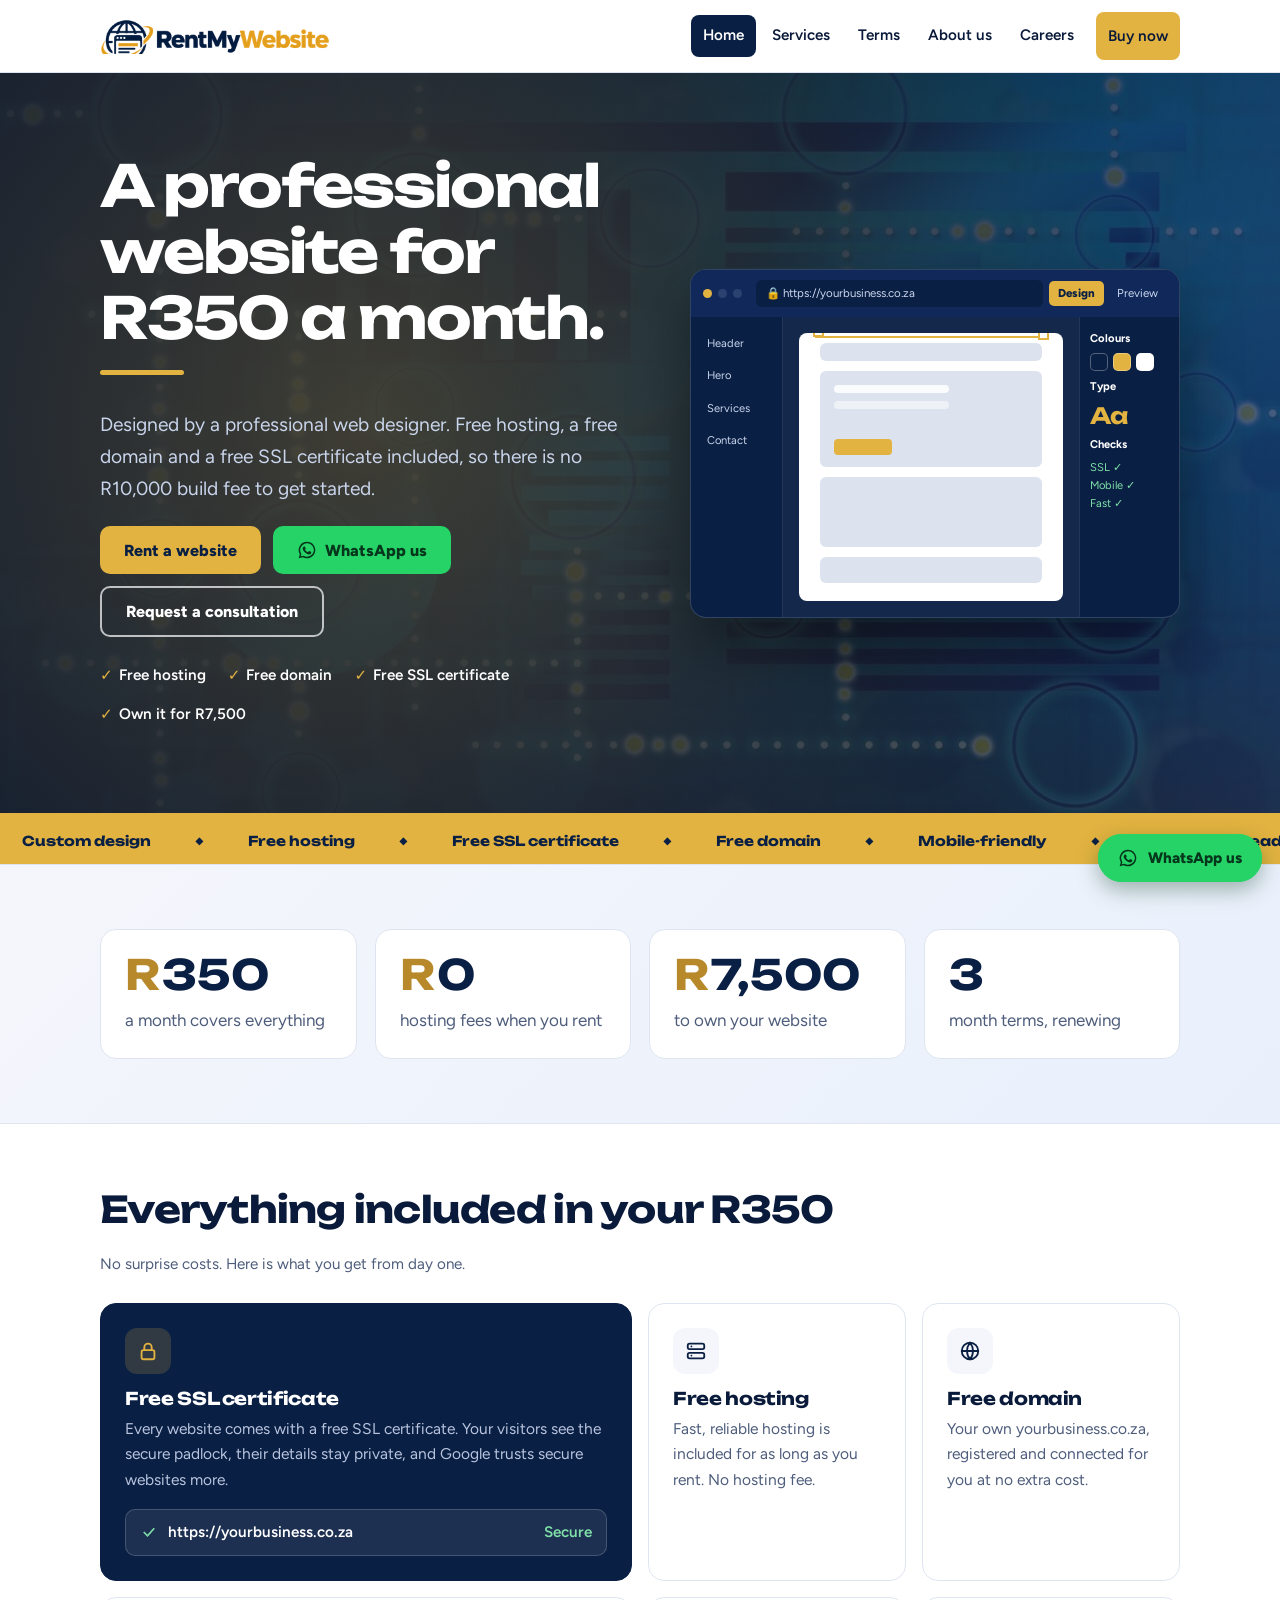
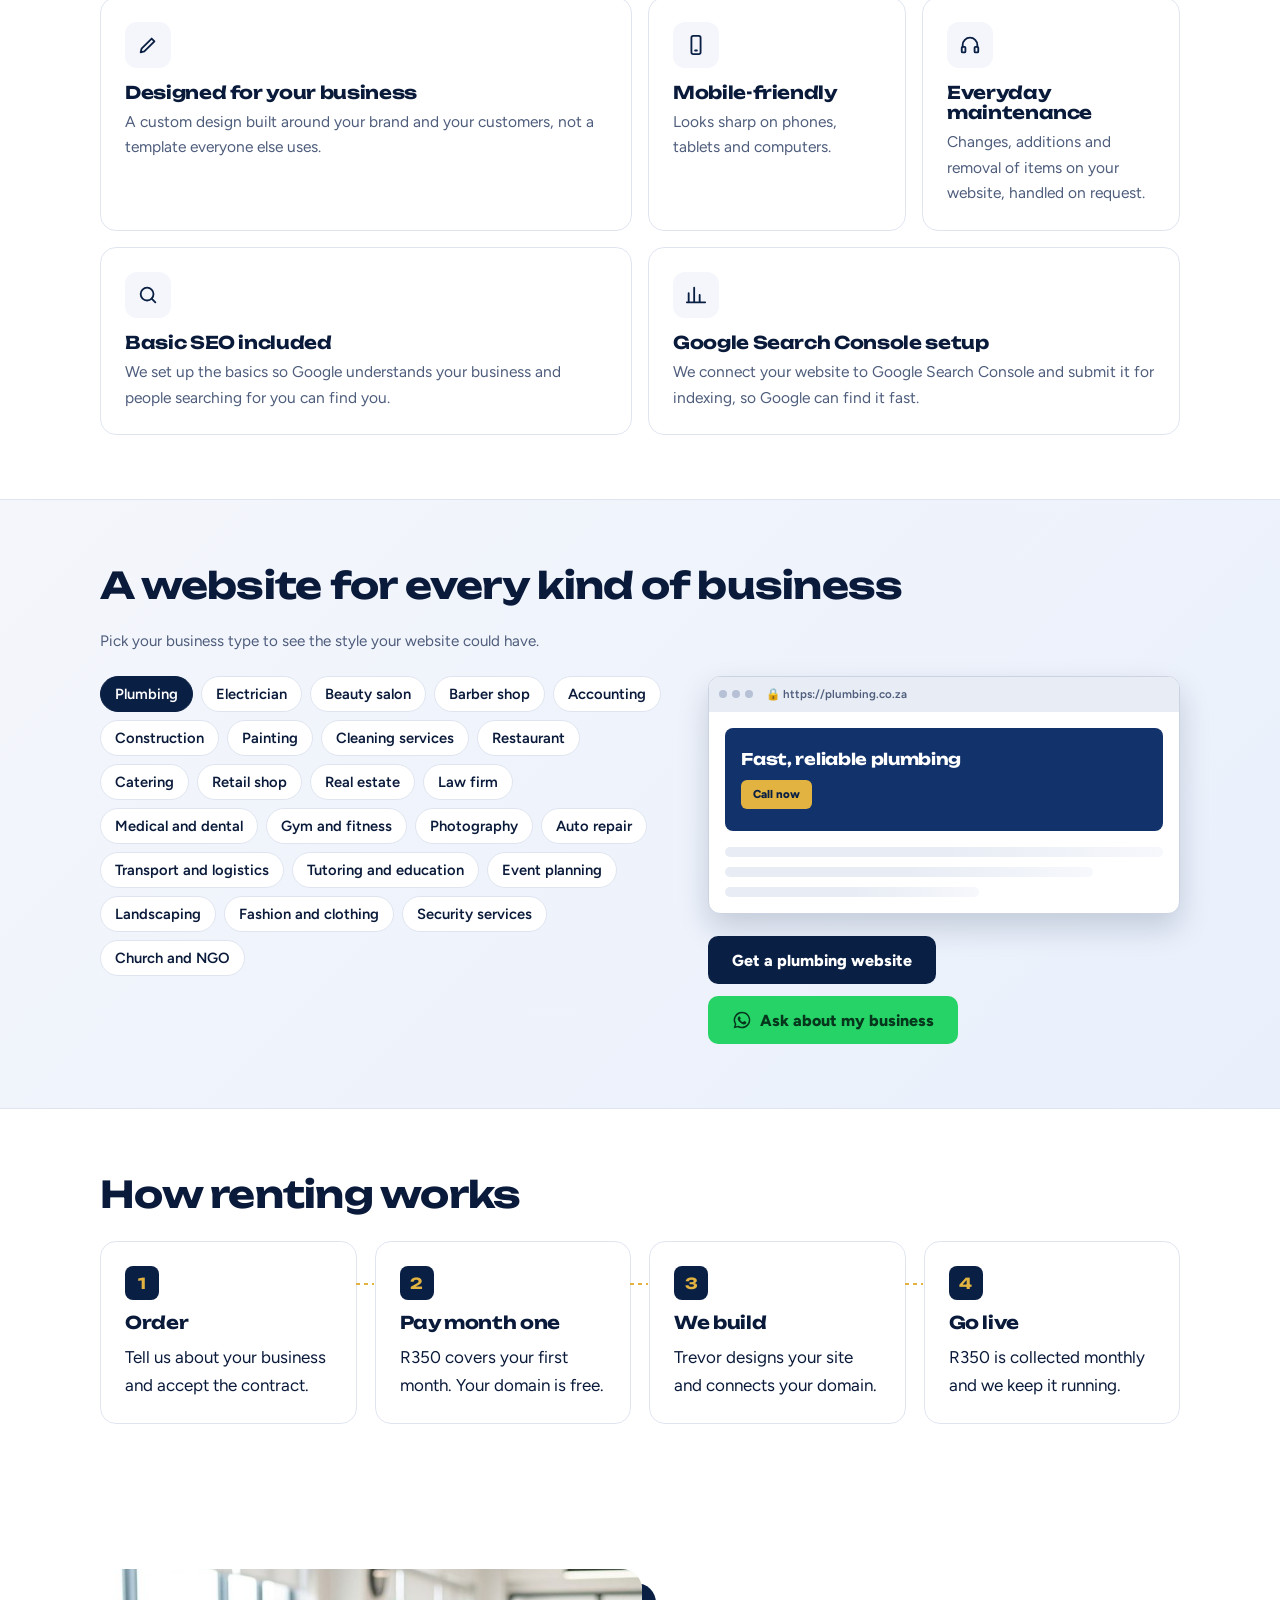
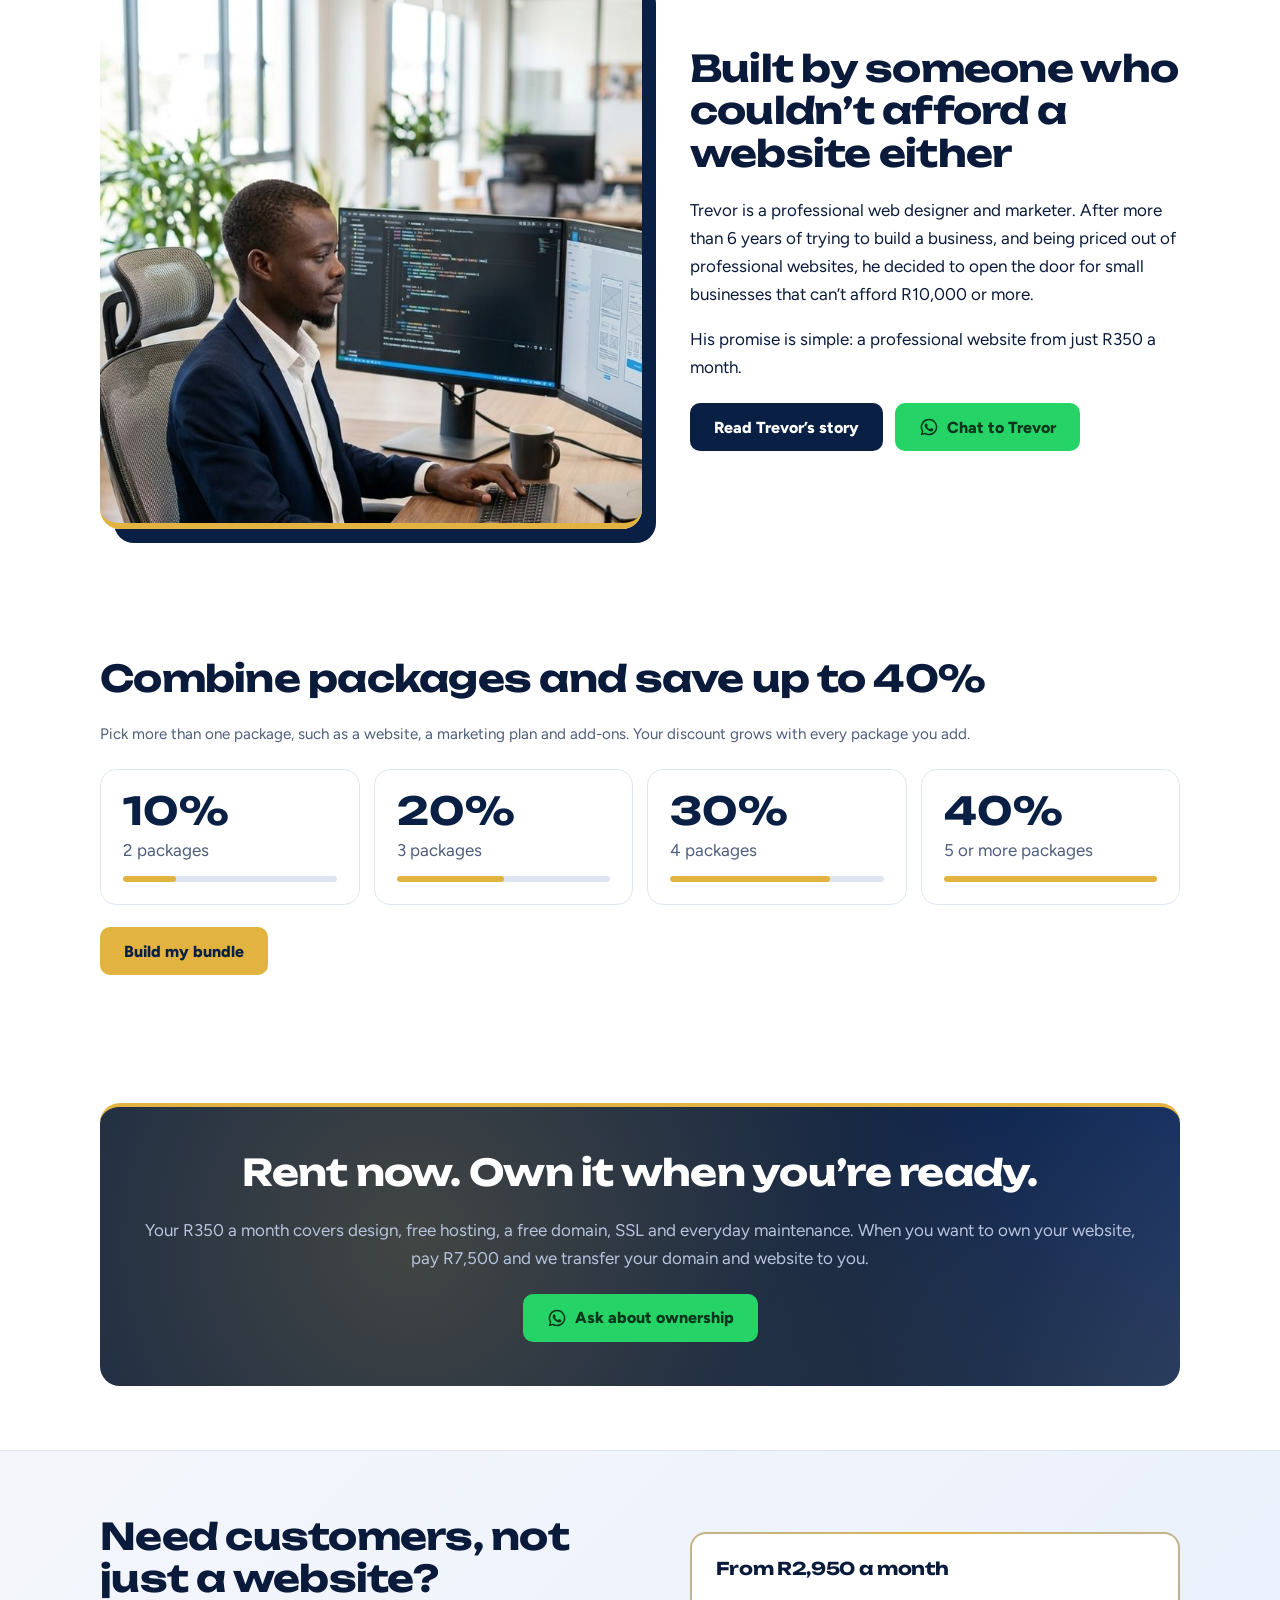
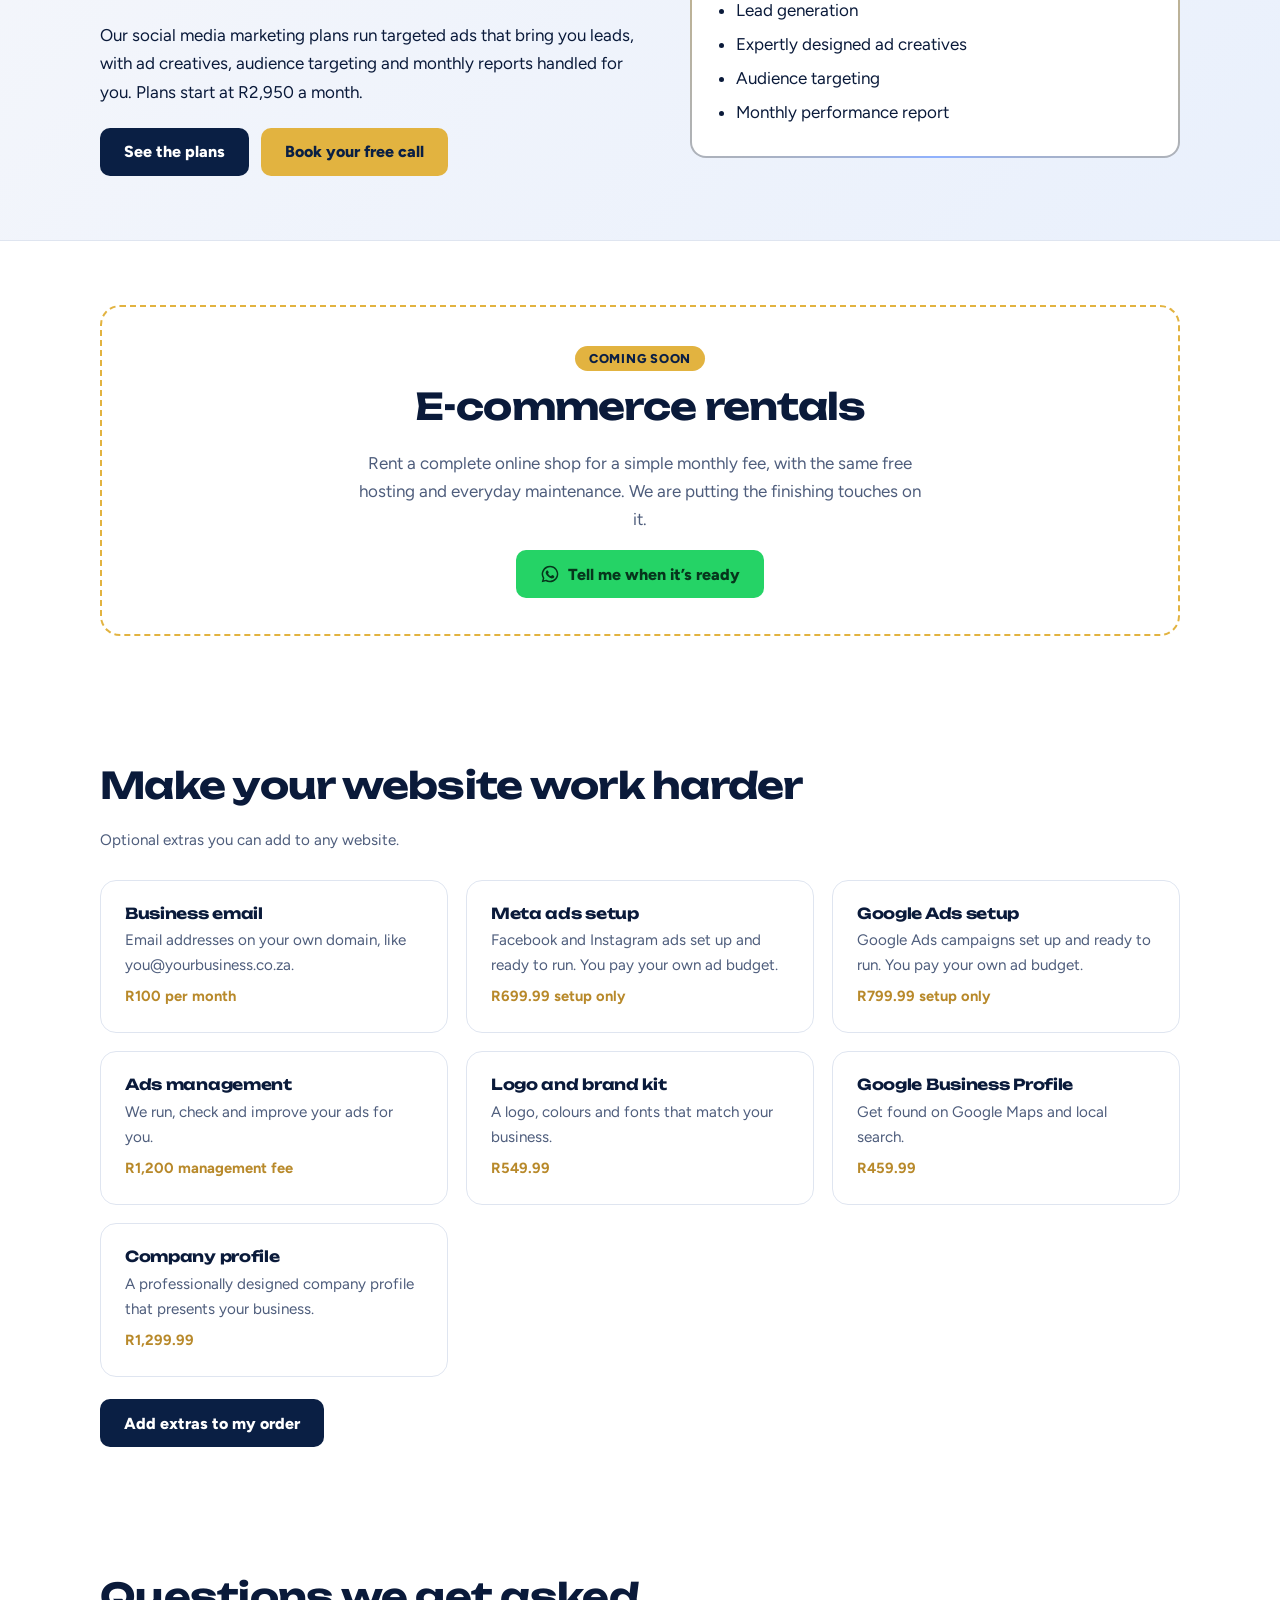
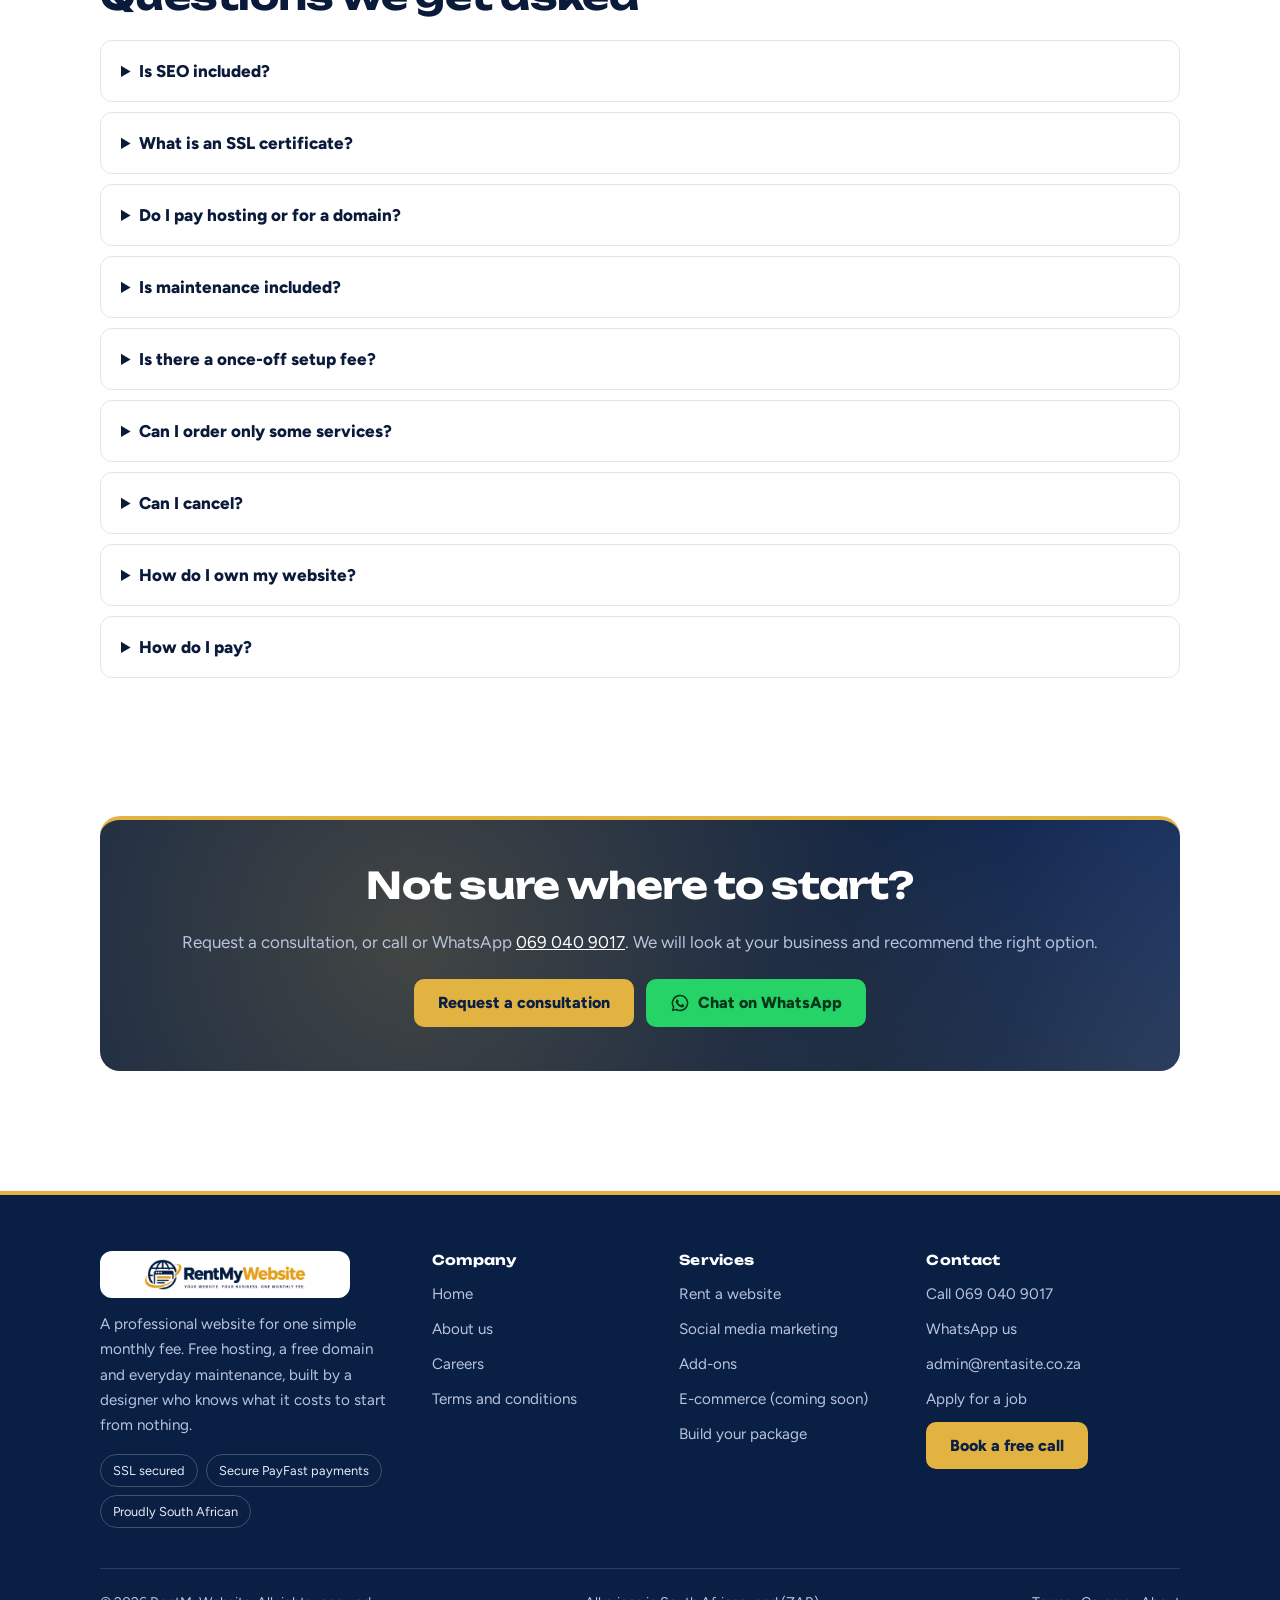
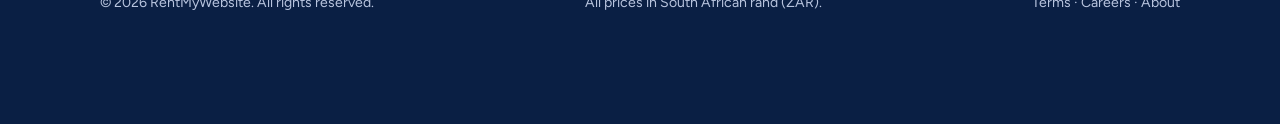
<file: index.html>
<!DOCTYPE html>
<html lang="en-ZA"><head><meta charset="utf-8"><meta name="viewport" content="width=device-width, initial-scale=1, viewport-fit=cover"><title>RentMyWebsite | A professional website for R350 a month</title><meta name="description" content="Rent a professional website for R350 a month with free hosting, a free domain and free SSL. Social media marketing and add-ons available. South Africa."><meta name="theme-color" content="#0A1F44"><meta property="og:title" content="RentMyWebsite | A professional website for R350 a month"><meta property="og:description" content="Rent a professional website for R350 a month with free hosting, a free domain and free SSL. Social media marketing and add-ons available. South Africa."><meta property="og:type" content="website"><meta property="og:locale" content="en_ZA"><link rel="icon" type="image/png" href="favicon.png"><link rel="shortcut icon" href="favicon.ico"><link rel="apple-touch-icon" href="logo-mark.png"><link rel="preconnect" href="https://fonts.googleapis.com"><link rel="preconnect" href="https://fonts.gstatic.com" crossorigin><link href="https://fonts.googleapis.com/css2?family=Unbounded:wght@600;700&family=Figtree:wght@400;600;800&display=swap" rel="stylesheet"><link rel="stylesheet" href="styles.css"></head>
<body data-page="home">
<header class="top" id="hdr"><div class="wrap"><nav class="nav" aria-label="Main"><a class="logo" href="index.html" aria-label="RentMyWebsite home">RentMyWebsite</a><a class="btn navbuy" href="buy.html">Buy now</a><button type="button" class="burger" aria-label="Menu" aria-expanded="false"><span></span></button><div class="links"><a href="index.html" aria-current="page">Home</a><a href="services.html">Services</a><a href="terms.html">Terms</a><a href="about.html">About us</a><a href="careers.html">Careers</a><a class="btn" href="buy.html">Buy now</a></div></nav></div></header>
<main>
<div class="page" id="p-home">
<section class="full tech"><div class="hero inw"><div><h1>A professional website for R350 a month.</h1>
<p class="lead">Designed by a professional web designer. Free hosting, a free domain and a free SSL certificate included, so there is no R10,000 build fee to get started.</p>
<div class="row"><a class="btn" href="buy.html?plan=rent">Rent a website</a><a class="btn wa" href="https://wa.me/27690409017?text=Hi%2C%20I%E2%80%99d%20like%20to%20know%20more%20about%20renting%20a%20website." target="_blank" rel="noopener"><svg viewBox="0 0 24 24" aria-hidden="true"><path d="M12 2a10 10 0 00-8.6 15.1L2 22l5-1.3A10 10 0 1012 2zm0 18.2c-1.5 0-3-.4-4.2-1.2l-.3-.2-3 .8.8-2.9-.2-.3A8.2 8.2 0 1112 20.2zm4.5-6.1c-.2-.1-1.5-.7-1.7-.8-.2-.1-.4-.1-.6.1l-.8 1c-.1.2-.3.2-.5.1-1.4-.7-2.3-1.2-3.2-2.8-.2-.4.2-.4.7-1.3.1-.2 0-.3 0-.5l-.8-1.8c-.2-.5-.4-.4-.6-.4h-.5c-.2 0-.5.1-.7.3-.7.7-1 1.5-1 2.4s.7 2.3 1.6 3.4c1.2 1.5 2.8 2.6 4.7 3.2 1.1.3 1.6.3 2.2.2.7-.1 1.5-.6 1.7-1.2.2-.6.2-1.1.2-1.2-.1-.1-.2-.2-.5-.3z"/></svg><span>WhatsApp us</span></a><a class="btn ghost" href="buy.html?plan=consult">Request a consultation</a></div>
<ul class="ticks"><li>Free hosting</li><li>Free domain</li><li>Free SSL certificate</li><li>Own it for R7,500</li></ul></div>
<div class="dz" role="img" aria-label="A website being designed in a design tool"><div class="tb"><i></i><i></i><i></i><span class="url">🔒 https://yourbusiness.co.za</span><span class="tabs"><span class="on">Design</span><span>Preview</span></span></div>
<div class="bd"><div class="layers"><span>Header</span><span>Hero</span><span>Services</span><span>Contact</span></div>
<div class="cv"><div class="pg"><div class="b1" style="--c:#0A1F44;--d:0s"></div><div class="b2" style="--c:#12326B;--d:3s"><i></i></div><div class="b3" style="--c:#E2B340;--d:6s"></div><div class="b4" style="--c:#0A1F44;--d:9s"></div><div class="sel"></div></div></div>
<div class="props"><b>Colours</b><div class="sw"><i style="background:#0A1F44"></i><i style="background:#E2B340"></i><i style="background:#fff"></i></div><b>Type</b><div class="aa">Aa</div><b>Checks</b><div class="st">SSL ✓<br>Mobile ✓<br>Fast ✓</div></div></div></div></div></section>
<section class="full ticker" aria-label="What is included"><div class="track"><div class="grp"><span>Custom design<b>◆</b></span><span>Free hosting<b>◆</b></span><span>Free SSL certificate<b>◆</b></span><span>Free domain<b>◆</b></span><span>Mobile-friendly<b>◆</b></span><span>WhatsApp-ready<b>◆</b></span><span>Secure card billing<b>◆</b></span><span>Basic SEO included<b>◆</b></span></div><div class="grp"><span>Custom design<b>◆</b></span><span>Free hosting<b>◆</b></span><span>Free SSL certificate<b>◆</b></span><span>Free domain<b>◆</b></span><span>Mobile-friendly<b>◆</b></span><span>WhatsApp-ready<b>◆</b></span><span>Secure card billing<b>◆</b></span><span>Basic SEO included<b>◆</b></span></div></div></section>
<section class="full soft"><div class="inw"><div class="grid four stats" style="margin-top:0"><div class="card stat"><div class="num"><em>R</em><span data-count="350">350</span></div><p>a month covers everything</p></div><div class="card stat"><div class="num"><em>R</em><span data-count="0">0</span></div><p>hosting fees when you rent</p></div><div class="card stat"><div class="num"><em>R</em><span data-count="7500">7,500</span></div><p>to own your website</p></div><div class="card stat"><div class="num"><span data-count="3">3</span></div><p>month terms, renewing</p></div></div></div></section>
<section><h2>Everything included in your R350</h2><p class="note">No surprise costs. Here is what you get from day one.</p>
<div class="bento"><div class="tile navy t2"><span class="ic" data-ic="lock"></span><h3>Free SSL certificate</h3><p>Every website comes with a free SSL certificate. Your visitors see the secure padlock, their details stay private, and Google trusts secure websites more.</p><div class="sslbar"><svg viewBox="0 0 24 24" data-ic-raw="check"></svg>https://yourbusiness.co.za<span style="margin-left:auto;color:#7EE0A8">Secure</span></div></div>
<div class="tile"><span class="ic" data-ic="server"></span><h3>Free hosting</h3><p>Fast, reliable hosting is included for as long as you rent. No hosting fee.</p></div>
<div class="tile"><span class="ic" data-ic="globe"></span><h3>Free domain</h3><p>Your own yourbusiness.co.za, registered and connected for you at no extra cost.</p></div>
<div class="tile t2"><span class="ic" data-ic="pen"></span><h3>Designed for your business</h3><p>A custom design built around your brand and your customers, not a template everyone else uses.</p></div>
<div class="tile"><span class="ic" data-ic="mobile"></span><h3>Mobile-friendly</h3><p>Looks sharp on phones, tablets and computers.</p></div>
<div class="tile"><span class="ic" data-ic="headset"></span><h3>Everyday maintenance</h3><p>Changes, additions and removal of items on your website, handled on request.</p></div>
<div class="tile t2"><span class="ic" data-ic="search"></span><h3>Basic SEO included</h3><p>We set up the basics so Google understands your business and people searching for you can find you.</p></div>
<div class="tile t2"><span class="ic" data-ic="chart"></span><h3>Google Search Console setup</h3><p>We connect your website to Google Search Console and submit it for indexing, so Google can find it fast.</p></div></div></section>
<section class="full soft"><div class="inw"><h2>A website for every kind of business</h2><p class="note">Pick your business type to see the style your website could have.</p>
<div class="biz"><div class="chips" id="chips"></div><div class="prev"><div id="pv"></div><div class="row"><a class="btn dark" id="pvBtn" href="buy.html?plan=rent">Get a website</a><a class="btn wa" href="https://wa.me/27690409017?text=Hi%2C%20I%E2%80%99d%20like%20to%20know%20more%20about%20renting%20a%20website." target="_blank" rel="noopener"><svg viewBox="0 0 24 24" aria-hidden="true"><path d="M12 2a10 10 0 00-8.6 15.1L2 22l5-1.3A10 10 0 1012 2zm0 18.2c-1.5 0-3-.4-4.2-1.2l-.3-.2-3 .8.8-2.9-.2-.3A8.2 8.2 0 1112 20.2zm4.5-6.1c-.2-.1-1.5-.7-1.7-.8-.2-.1-.4-.1-.6.1l-.8 1c-.1.2-.3.2-.5.1-1.4-.7-2.3-1.2-3.2-2.8-.2-.4.2-.4.7-1.3.1-.2 0-.3 0-.5l-.8-1.8c-.2-.5-.4-.4-.6-.4h-.5c-.2 0-.5.1-.7.3-.7.7-1 1.5-1 2.4s.7 2.3 1.6 3.4c1.2 1.5 2.8 2.6 4.7 3.2 1.1.3 1.6.3 2.2.2.7-.1 1.5-.6 1.7-1.2.2-.6.2-1.1.2-1.2-.1-.1-.2-.2-.5-.3z"/></svg><span>Ask about my business</span></a></div></div></div></div></section>
<section><h2>How renting works</h2><ol class="steps grid four">
<li class="card"><h3>Order</h3><p>Tell us about your business and accept the contract.</p></li><li class="card"><h3>Pay month one</h3><p>R350 covers your first month. Your domain is free.</p></li>
<li class="card"><h3>We build</h3><p>Trevor designs your site and connects your domain.</p></li><li class="card"><h3>Go live</h3><p>R350 is collected monthly and we keep it running.</p></li></ol></section>
<section><div class="split"><div class="photo" role="img" aria-label="Trevor at his desk, designing a website"></div><div><h2>Built by someone who couldn’t afford a website either</h2>
<p>Trevor is a professional web designer and marketer. After more than 6 years of trying to build a business, and being priced out of professional websites, he decided to open the door for small businesses that can’t afford R10,000 or more.</p>
<p>His promise is simple: a professional website from just R350 a month.</p><div class="row"><a class="btn dark" href="about.html">Read Trevor’s story</a><a class="btn wa" href="https://wa.me/27690409017?text=Hi%2C%20I%E2%80%99d%20like%20to%20know%20more%20about%20renting%20a%20website." target="_blank" rel="noopener"><svg viewBox="0 0 24 24" aria-hidden="true"><path d="M12 2a10 10 0 00-8.6 15.1L2 22l5-1.3A10 10 0 1012 2zm0 18.2c-1.5 0-3-.4-4.2-1.2l-.3-.2-3 .8.8-2.9-.2-.3A8.2 8.2 0 1112 20.2zm4.5-6.1c-.2-.1-1.5-.7-1.7-.8-.2-.1-.4-.1-.6.1l-.8 1c-.1.2-.3.2-.5.1-1.4-.7-2.3-1.2-3.2-2.8-.2-.4.2-.4.7-1.3.1-.2 0-.3 0-.5l-.8-1.8c-.2-.5-.4-.4-.6-.4h-.5c-.2 0-.5.1-.7.3-.7.7-1 1.5-1 2.4s.7 2.3 1.6 3.4c1.2 1.5 2.8 2.6 4.7 3.2 1.1.3 1.6.3 2.2.2.7-.1 1.5-.6 1.7-1.2.2-.6.2-1.1.2-1.2-.1-.1-.2-.2-.5-.3z"/></svg><span>Chat to Trevor</span></a></div></div></div></section>
<section><h2>Combine packages and save up to 40%</h2><p class="note">Pick more than one package, such as a website, a marketing plan and add-ons. Your discount grows with every package you add.</p><div class="ladder"><div class="rung"><b>10%</b><p>2 packages</p><div class="rg" style="--w:25%"></div></div><div class="rung"><b>20%</b><p>3 packages</p><div class="rg" style="--w:50%"></div></div><div class="rung"><b>30%</b><p>4 packages</p><div class="rg" style="--w:75%"></div></div><div class="rung"><b>40%</b><p>5 or more packages</p><div class="rg" style="--w:100%"></div></div></div><div class="row"><a class="btn" href="buy.html">Build my bundle</a></div></section>
<section><div class="dark-band" style="text-align:center"><h2>Rent now. Own it when you’re ready.</h2><p>Your R350 a month covers design, free hosting, a free domain, SSL and everyday maintenance. When you want to own your website, pay R7,500 and we transfer your domain and website to you.</p><div class="row" style="justify-content:center"><a class="btn wa" href="https://wa.me/27690409017?text=Hi%2C%20I%E2%80%99d%20like%20to%20claim%20ownership%20of%20my%20website." target="_blank" rel="noopener"><svg viewBox="0 0 24 24" aria-hidden="true"><path d="M12 2a10 10 0 00-8.6 15.1L2 22l5-1.3A10 10 0 1012 2zm0 18.2c-1.5 0-3-.4-4.2-1.2l-.3-.2-3 .8.8-2.9-.2-.3A8.2 8.2 0 1112 20.2zm4.5-6.1c-.2-.1-1.5-.7-1.7-.8-.2-.1-.4-.1-.6.1l-.8 1c-.1.2-.3.2-.5.1-1.4-.7-2.3-1.2-3.2-2.8-.2-.4.2-.4.7-1.3.1-.2 0-.3 0-.5l-.8-1.8c-.2-.5-.4-.4-.6-.4h-.5c-.2 0-.5.1-.7.3-.7.7-1 1.5-1 2.4s.7 2.3 1.6 3.4c1.2 1.5 2.8 2.6 4.7 3.2 1.1.3 1.6.3 2.2.2.7-.1 1.5-.6 1.7-1.2.2-.6.2-1.1.2-1.2-.1-.1-.2-.2-.5-.3z"/></svg><span>Ask about ownership</span></a></div></div></section>
<section class="full soft"><div class="inw"><div class="split"><div><h2>Need customers, not just a website?</h2><p>Our social media marketing plans run targeted ads that bring you leads, with ad creatives, audience targeting and monthly reports handled for you. Plans start at R2,950 a month.</p><div class="row"><a class="btn dark" href="services.html#marketing">See the plans</a><a class="btn" href="buy.html?plan=consult&note=Social%20media%20marketing%3A%20free%20call">Book your free call</a></div></div><div class="card main"><h3>From R2,950 a month</h3><ul><li>Lead generation</li><li>Expertly designed ad creatives</li><li>Audience targeting</li><li>Monthly performance report</li></ul></div></div></div></section>
<section><div class="soon"><span class="badge">Coming soon</span><h2>E-commerce rentals</h2><p>Rent a complete online shop for a simple monthly fee, with the same free hosting and everyday maintenance. We are putting the finishing touches on it.</p><a class="btn wa" href="https://wa.me/27690409017?text=Hi%2C%20please%20tell%20me%20when%20e-commerce%20rentals%20are%20ready." target="_blank" rel="noopener"><svg viewBox="0 0 24 24" aria-hidden="true"><path d="M12 2a10 10 0 00-8.6 15.1L2 22l5-1.3A10 10 0 1012 2zm0 18.2c-1.5 0-3-.4-4.2-1.2l-.3-.2-3 .8.8-2.9-.2-.3A8.2 8.2 0 1112 20.2zm4.5-6.1c-.2-.1-1.5-.7-1.7-.8-.2-.1-.4-.1-.6.1l-.8 1c-.1.2-.3.2-.5.1-1.4-.7-2.3-1.2-3.2-2.8-.2-.4.2-.4.7-1.3.1-.2 0-.3 0-.5l-.8-1.8c-.2-.5-.4-.4-.6-.4h-.5c-.2 0-.5.1-.7.3-.7.7-1 1.5-1 2.4s.7 2.3 1.6 3.4c1.2 1.5 2.8 2.6 4.7 3.2 1.1.3 1.6.3 2.2.2.7-.1 1.5-.6 1.7-1.2.2-.6.2-1.1.2-1.2-.1-.1-.2-.2-.5-.3z"/></svg><span>Tell me when it’s ready</span></a></div></section>
<section><h2>Make your website work harder</h2><p class="note">Optional extras you can add to any website.</p><div class="grid addons"></div><div class="row"><a class="btn dark" href="buy.html?plan=rent">Add extras to my order</a></div></section>
<section><h2>Questions we get asked</h2>
<details><summary>Is SEO included?</summary><p>Yes. We set up basic SEO and Google Search Console, and submit your website to Google, so people searching for your business can find you.</p></details><details><summary>What is an SSL certificate?</summary><p>It is the security behind the padlock and the https in your web address. It keeps your visitors’ information private and builds trust. It is free with your website.</p></details>
<details><summary>Do I pay hosting or for a domain?</summary><p>No. Hosting and your domain are free while you rent. You only pay R350 a month, plus any add-ons you choose.</p></details><details><summary>Is maintenance included?</summary><p>Yes. Everyday maintenance is included: changes, additions and removal of items on your website, on request.</p></details>
<details><summary>Is there a once-off setup fee?</summary><p>No. Your first month is R350, the same as every other month.</p></details><details><summary>Can I order only some services?</summary><p>Yes. You don’t need a rental website. You can order marketing or add-ons on their own, and combine packages for a discount of 10% to 40%.</p></details><details><summary>Can I cancel?</summary><p>Yes. Just tell us 30 days before you want to cancel.</p></details>
<details><summary>How do I own my website?</summary><p>Pay R7,500 at any time and we transfer your domain and website to you. You own it from then on.</p></details>
<details><summary>How do I pay?</summary><p>Your payment is collected automatically from your card through PayFast. You can pay monthly, or pick 3, 6 or 12 months at once.</p></details></section>
<section><div class="dark-band" style="text-align:center"><h2>Not sure where to start?</h2><p>Request a consultation, or call or WhatsApp <a href="tel:+27690409017" style="color:#fff">069 040 9017</a>. We will look at your business and recommend the right option.</p><div class="row" style="justify-content:center"><a class="btn" href="buy.html?plan=consult">Request a consultation</a><a class="btn wa" href="https://wa.me/27690409017?text=Hi%2C%20I%E2%80%99d%20like%20to%20know%20more%20about%20renting%20a%20website." target="_blank" rel="noopener"><svg viewBox="0 0 24 24" aria-hidden="true"><path d="M12 2a10 10 0 00-8.6 15.1L2 22l5-1.3A10 10 0 1012 2zm0 18.2c-1.5 0-3-.4-4.2-1.2l-.3-.2-3 .8.8-2.9-.2-.3A8.2 8.2 0 1112 20.2zm4.5-6.1c-.2-.1-1.5-.7-1.7-.8-.2-.1-.4-.1-.6.1l-.8 1c-.1.2-.3.2-.5.1-1.4-.7-2.3-1.2-3.2-2.8-.2-.4.2-.4.7-1.3.1-.2 0-.3 0-.5l-.8-1.8c-.2-.5-.4-.4-.6-.4h-.5c-.2 0-.5.1-.7.3-.7.7-1 1.5-1 2.4s.7 2.3 1.6 3.4c1.2 1.5 2.8 2.6 4.7 3.2 1.1.3 1.6.3 2.2.2.7-.1 1.5-.6 1.7-1.2.2-.6.2-1.1.2-1.2-.1-.1-.2-.2-.5-.3z"/></svg><span>Chat on WhatsApp</span></a></div></div></section>
</div>
</main>
<div class="mbar" id="mbar"><a href="tel:+27690409017" style="background:var(--soft);color:var(--deep)">Call</a><a style="background:#25D366;color:#06361C" href="https://wa.me/27690409017?text=Hi%2C%20I%E2%80%99d%20like%20to%20know%20more%20about%20renting%20a%20website." target="_blank" rel="noopener"><svg viewBox="0 0 24 24" aria-hidden="true"><path d="M12 2a10 10 0 00-8.6 15.1L2 22l5-1.3A10 10 0 1012 2zm0 18.2c-1.5 0-3-.4-4.2-1.2l-.3-.2-3 .8.8-2.9-.2-.3A8.2 8.2 0 1112 20.2zm4.5-6.1c-.2-.1-1.5-.7-1.7-.8-.2-.1-.4-.1-.6.1l-.8 1c-.1.2-.3.2-.5.1-1.4-.7-2.3-1.2-3.2-2.8-.2-.4.2-.4.7-1.3.1-.2 0-.3 0-.5l-.8-1.8c-.2-.5-.4-.4-.6-.4h-.5c-.2 0-.5.1-.7.3-.7.7-1 1.5-1 2.4s.7 2.3 1.6 3.4c1.2 1.5 2.8 2.6 4.7 3.2 1.1.3 1.6.3 2.2.2.7-.1 1.5-.6 1.7-1.2.2-.6.2-1.1.2-1.2-.1-.1-.2-.2-.5-.3z"/></svg><span>WhatsApp</span></a><a href="buy.html" style="background:var(--gold);color:var(--deep)">Buy now</a></div>
<a class="wa-float"  aria-label="Chat with us on WhatsApp" href="https://wa.me/27690409017?text=Hi%2C%20I%E2%80%99d%20like%20to%20know%20more%20about%20renting%20a%20website." target="_blank" rel="noopener"><svg viewBox="0 0 24 24" aria-hidden="true"><path d="M12 2a10 10 0 00-8.6 15.1L2 22l5-1.3A10 10 0 1012 2zm0 18.2c-1.5 0-3-.4-4.2-1.2l-.3-.2-3 .8.8-2.9-.2-.3A8.2 8.2 0 1112 20.2zm4.5-6.1c-.2-.1-1.5-.7-1.7-.8-.2-.1-.4-.1-.6.1l-.8 1c-.1.2-.3.2-.5.1-1.4-.7-2.3-1.2-3.2-2.8-.2-.4.2-.4.7-1.3.1-.2 0-.3 0-.5l-.8-1.8c-.2-.5-.4-.4-.6-.4h-.5c-.2 0-.5.1-.7.3-.7.7-1 1.5-1 2.4s.7 2.3 1.6 3.4c1.2 1.5 2.8 2.6 4.7 3.2 1.1.3 1.6.3 2.2.2.7-.1 1.5-.6 1.7-1.2.2-.6.2-1.1.2-1.2-.1-.1-.2-.2-.5-.3z"/></svg><span>WhatsApp us</span></a>
<footer><div class="wrap"><div class="fgrid">
<div><div class="flogo" role="img" aria-label="RentMyWebsite"></div><p class="about">A professional website for one simple monthly fee. Free hosting, a free domain and everyday maintenance, built by a designer who knows what it costs to start from nothing.</p><div class="fbadges"><span>SSL secured</span><span>Secure PayFast payments</span><span>Proudly South African</span></div></div>
<div><h4>Company</h4><ul><li><a href="index.html">Home</a></li><li><a href="about.html">About us</a></li><li><a href="careers.html">Careers</a></li><li><a href="terms.html">Terms and conditions</a></li></ul></div>
<div><h4>Services</h4><ul><li><a href="services.html#rent">Rent a website</a></li><li><a href="services.html#marketing">Social media marketing</a></li><li><a href="services.html#addons-s">Add-ons</a></li><li><a href="services.html#rent">E-commerce (coming soon)</a></li><li><a href="buy.html">Build your package</a></li></ul></div>
<div><h4>Contact</h4><ul><li><a href="tel:+27690409017">Call 069 040 9017</a></li><li><a href="https://wa.me/27690409017">WhatsApp us</a></li><li><a href="mailto:admin@rentasite.co.za">admin@rentasite.co.za</a></li><li><a href="careers.html#apply">Apply for a job</a></li></ul><p class="fcta"><a class="btn sm" href="buy.html?plan=consult">Book a free call</a></p></div></div>
<div class="fbar"><span>© 2026 RentMyWebsite. All rights reserved.</span><span>All prices in South African rand (ZAR).</span><span><a href="terms.html">Terms</a> · <a href="careers.html">Careers</a> · <a href="about.html">About</a></span></div></div></footer>
<script src="site.js" defer></script>
</body></html>
</file>
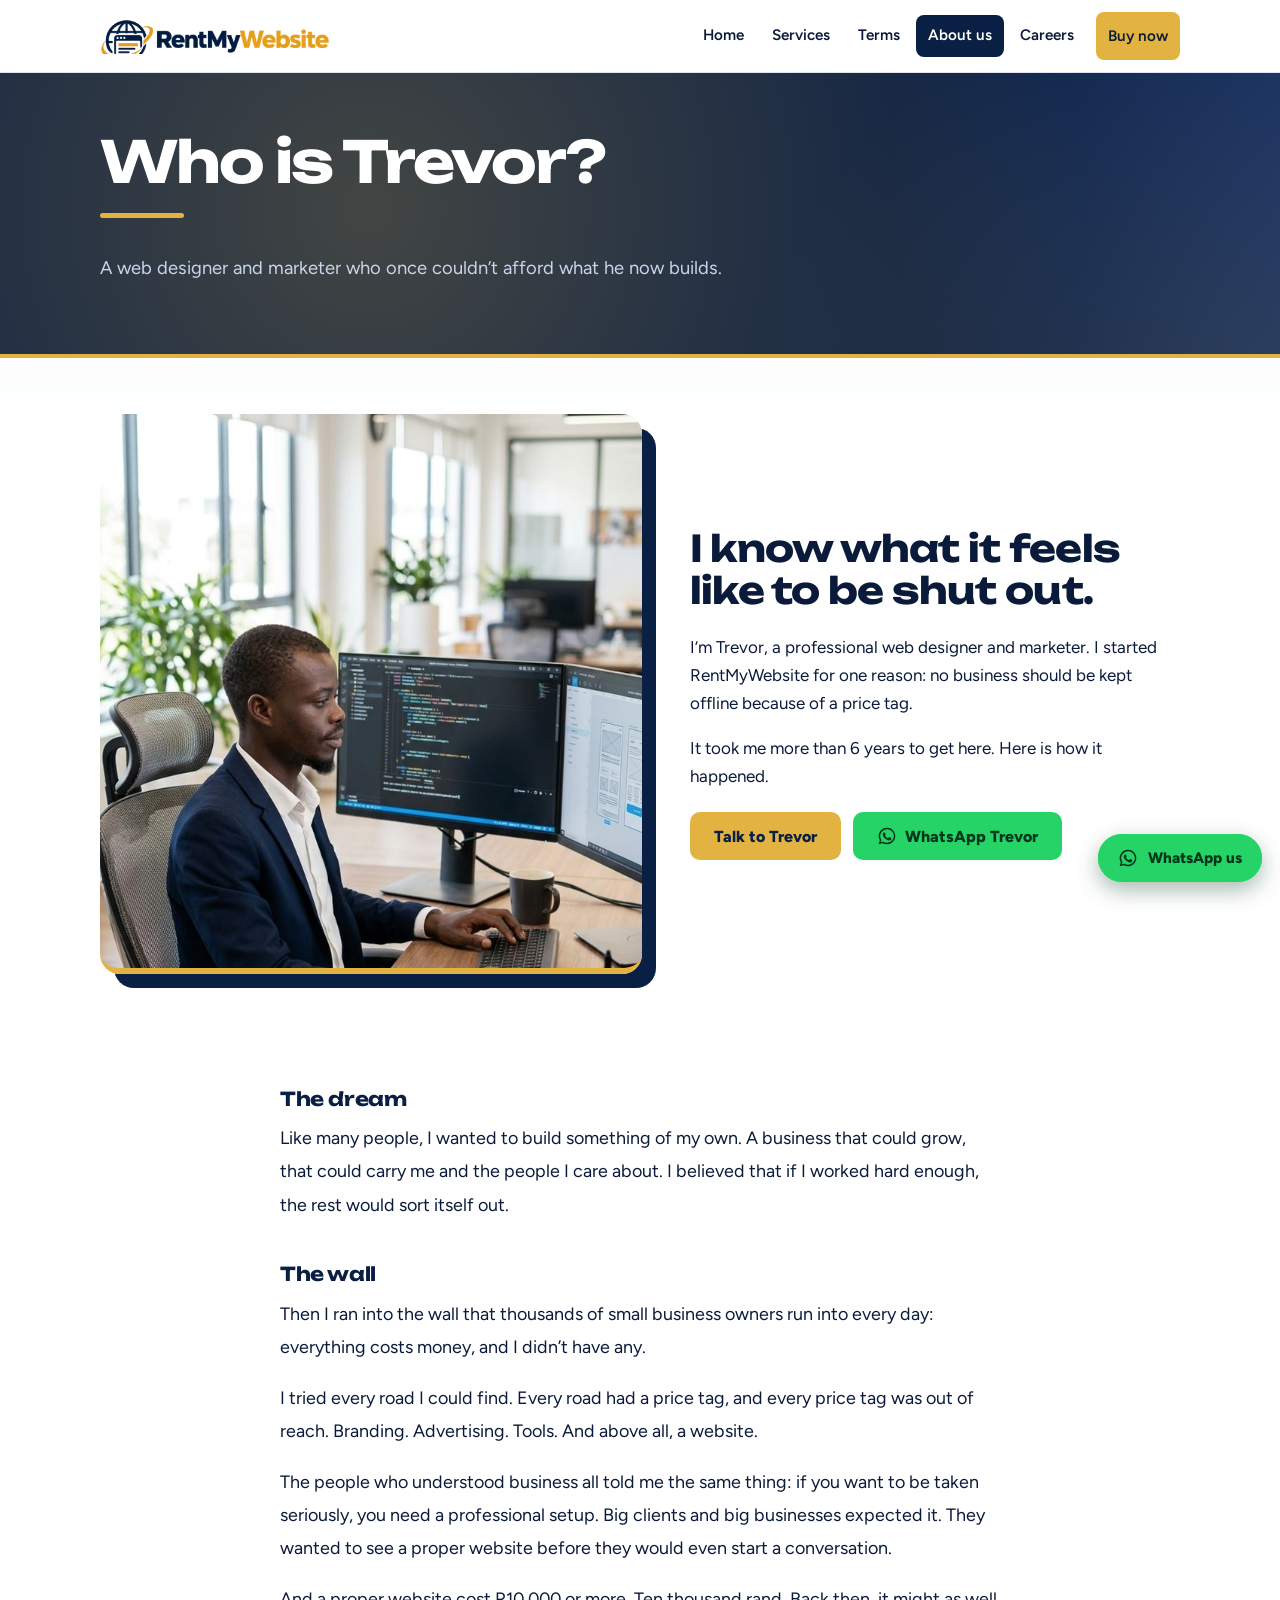
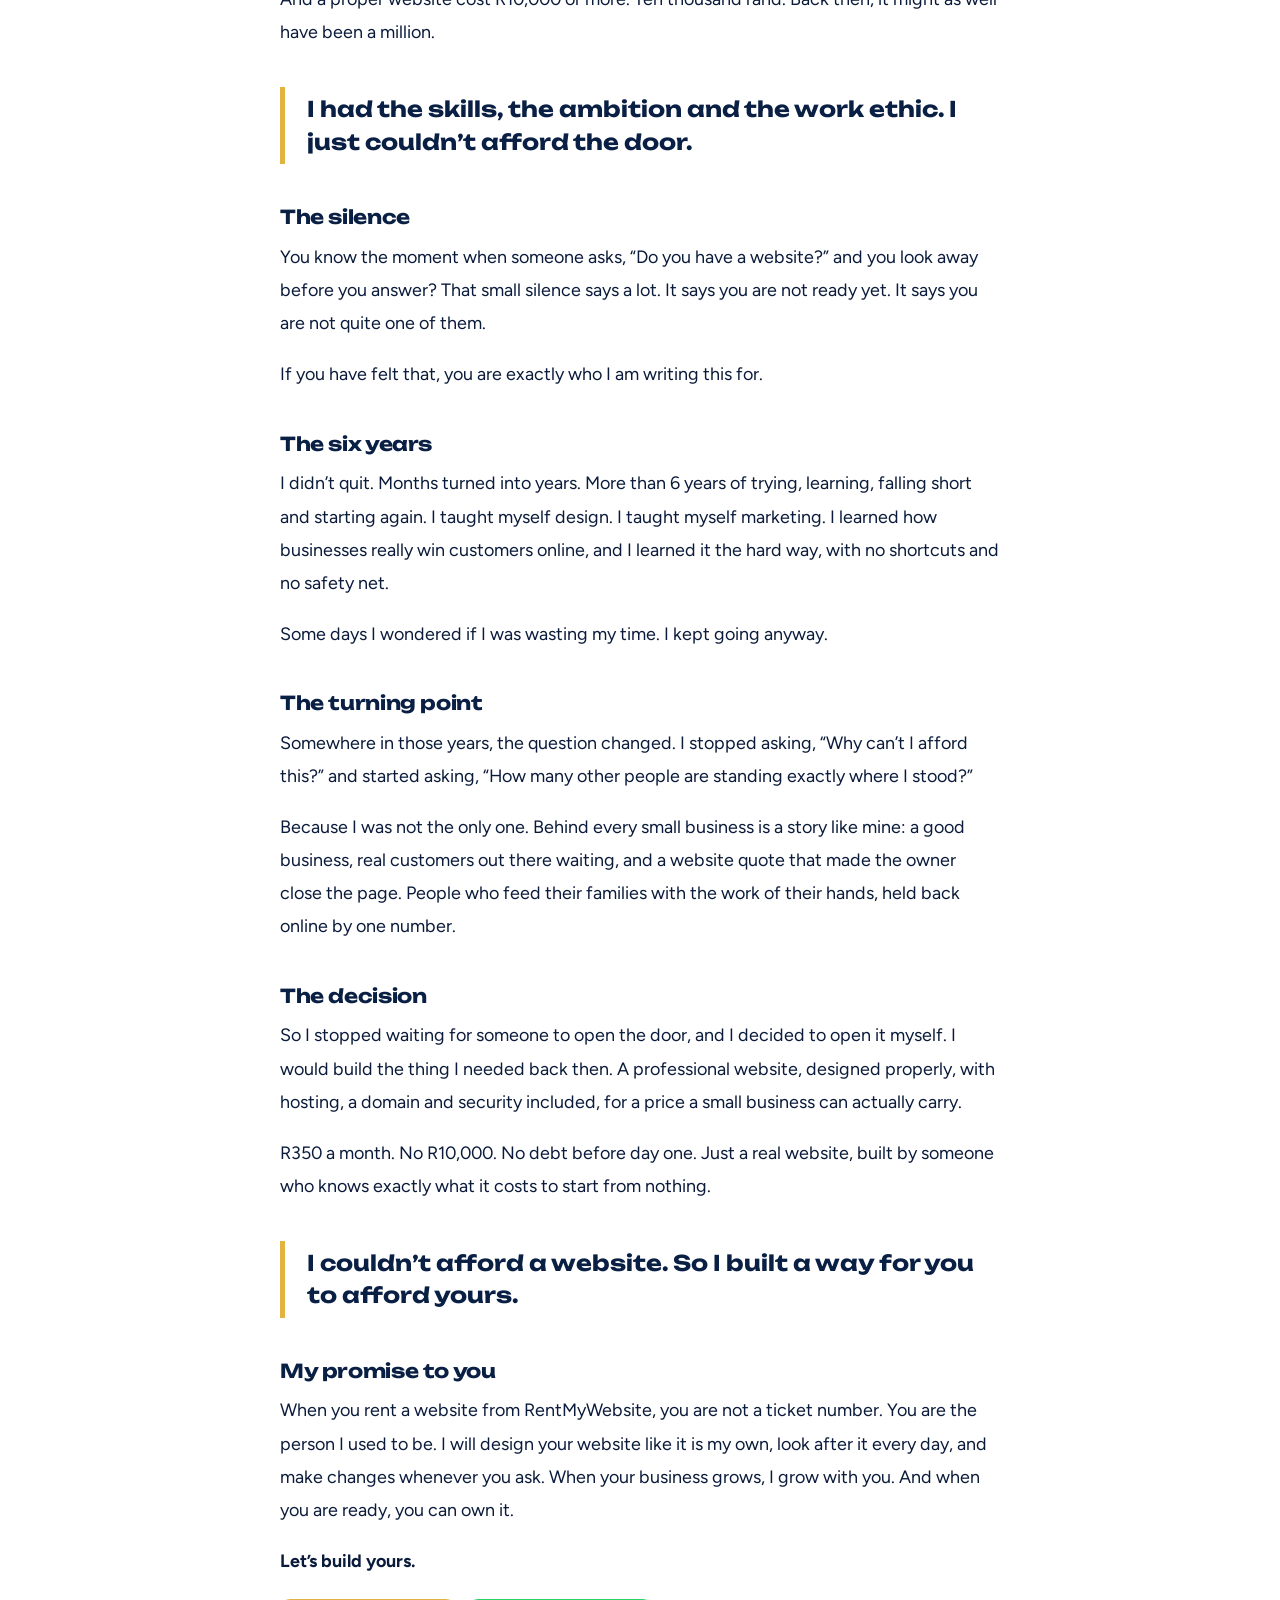
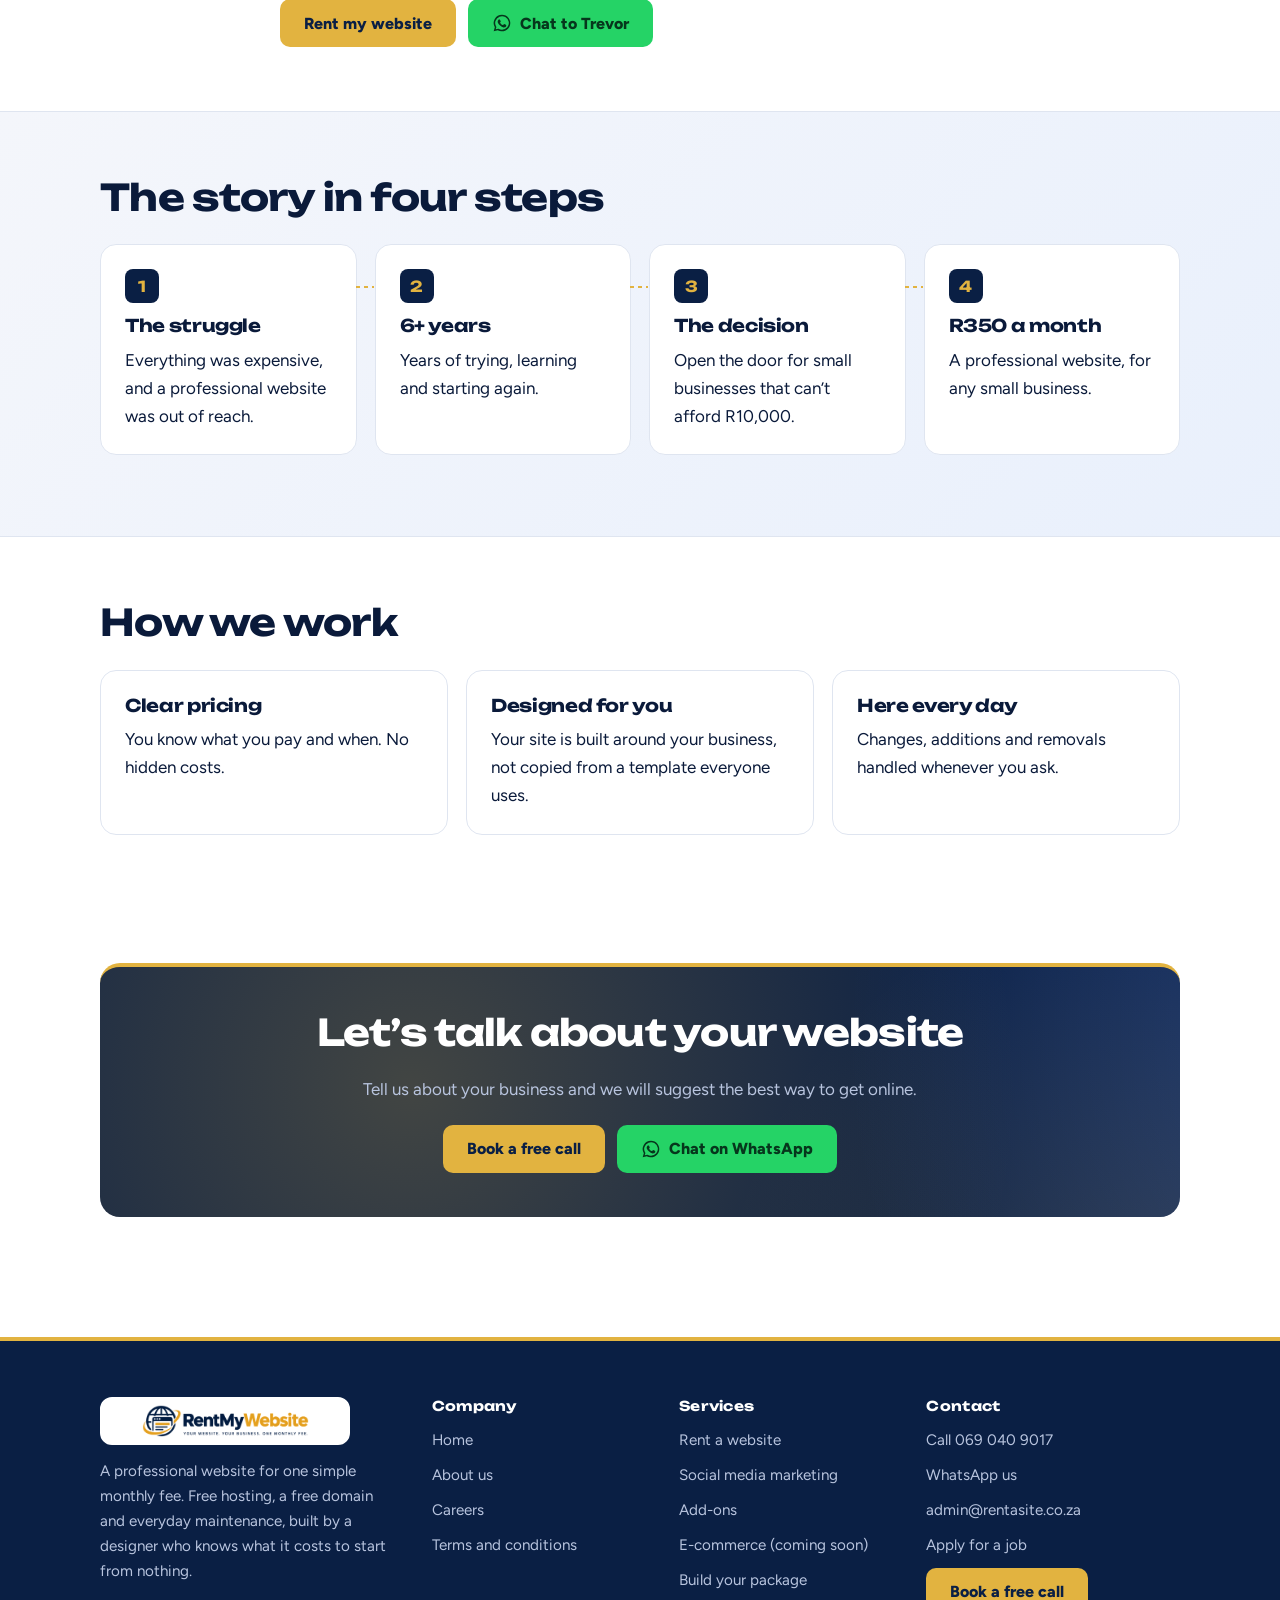
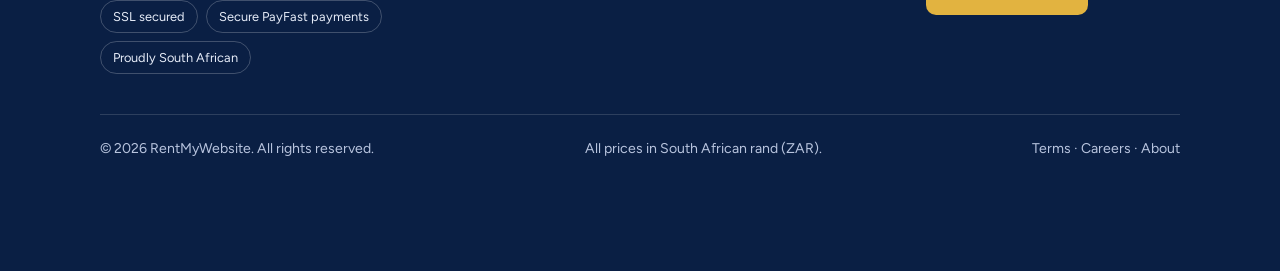
<file: about.html>
<!DOCTYPE html>
<html lang="en-ZA"><head><meta charset="utf-8"><meta name="viewport" content="width=device-width, initial-scale=1, viewport-fit=cover"><title>About us | RentMyWebsite</title><meta name="description" content="Meet Trevor, a professional web designer and marketer who started RentMyWebsite so small businesses can afford a professional website."><meta name="theme-color" content="#0A1F44"><meta property="og:title" content="About us | RentMyWebsite"><meta property="og:description" content="Meet Trevor, a professional web designer and marketer who started RentMyWebsite so small businesses can afford a professional website."><meta property="og:type" content="website"><meta property="og:locale" content="en_ZA"><link rel="icon" type="image/png" href="favicon.png"><link rel="shortcut icon" href="favicon.ico"><link rel="apple-touch-icon" href="logo-mark.png"><link rel="preconnect" href="https://fonts.googleapis.com"><link rel="preconnect" href="https://fonts.gstatic.com" crossorigin><link href="https://fonts.googleapis.com/css2?family=Unbounded:wght@600;700&family=Figtree:wght@400;600;800&display=swap" rel="stylesheet"><link rel="stylesheet" href="styles.css"></head>
<body data-page="about">
<header class="top" id="hdr"><div class="wrap"><nav class="nav" aria-label="Main"><a class="logo" href="index.html" aria-label="RentMyWebsite home">RentMyWebsite</a><a class="btn navbuy" href="buy.html">Buy now</a><button type="button" class="burger" aria-label="Menu" aria-expanded="false"><span></span></button><div class="links"><a href="index.html">Home</a><a href="services.html">Services</a><a href="terms.html">Terms</a><a href="about.html" aria-current="page">About us</a><a href="careers.html">Careers</a><a class="btn" href="buy.html">Buy now</a></div></nav></div></header>
<main>
<div class="page" id="p-about">
<div class="pagehead"><h1>Who is Trevor?</h1><p>A web designer and marketer who once couldn’t afford what he now builds.</p></div>
<section style="padding-top:56px"><div class="split"><div class="photo" role="img" aria-label="Trevor at his desk, designing a website"></div><div><h2>I know what it feels like to be shut out.</h2>
<p>I’m Trevor, a professional web designer and marketer. I started <span data-b>RentMyWebsite</span> for one reason: no business should be kept offline because of a price tag.</p>
<p>It took me more than 6 years to get here. Here is how it happened.</p>
<div class="row"><a class="btn" href="buy.html?plan=consult">Talk to Trevor</a><a class="btn wa" href="https://wa.me/27690409017?text=Hi%2C%20I%E2%80%99d%20like%20to%20know%20more%20about%20renting%20a%20website." target="_blank" rel="noopener"><svg viewBox="0 0 24 24" aria-hidden="true"><path d="M12 2a10 10 0 00-8.6 15.1L2 22l5-1.3A10 10 0 1012 2zm0 18.2c-1.5 0-3-.4-4.2-1.2l-.3-.2-3 .8.8-2.9-.2-.3A8.2 8.2 0 1112 20.2zm4.5-6.1c-.2-.1-1.5-.7-1.7-.8-.2-.1-.4-.1-.6.1l-.8 1c-.1.2-.3.2-.5.1-1.4-.7-2.3-1.2-3.2-2.8-.2-.4.2-.4.7-1.3.1-.2 0-.3 0-.5l-.8-1.8c-.2-.5-.4-.4-.6-.4h-.5c-.2 0-.5.1-.7.3-.7.7-1 1.5-1 2.4s.7 2.3 1.6 3.4c1.2 1.5 2.8 2.6 4.7 3.2 1.1.3 1.6.3 2.2.2.7-.1 1.5-.6 1.7-1.2.2-.6.2-1.1.2-1.2-.1-.1-.2-.2-.5-.3z"/></svg><span>WhatsApp Trevor</span></a></div></div></div></section>
<section style="padding-top:8px"><div class="story">
<h3>The dream</h3>
<p>Like many people, I wanted to build something of my own. A business that could grow, that could carry me and the people I care about. I believed that if I worked hard enough, the rest would sort itself out.</p>
<h3>The wall</h3>
<p>Then I ran into the wall that thousands of small business owners run into every day: everything costs money, and I didn’t have any.</p>
<p>I tried every road I could find. Every road had a price tag, and every price tag was out of reach. Branding. Advertising. Tools. And above all, a website.</p>
<p>The people who understood business all told me the same thing: if you want to be taken seriously, you need a professional setup. Big clients and big businesses expected it. They wanted to see a proper website before they would even start a conversation.</p>
<p>And a proper website cost R10,000 or more. Ten thousand rand. Back then, it might as well have been a million.</p>
<div class="pull">I had the skills, the ambition and the work ethic. I just couldn’t afford the door.</div>
<h3>The silence</h3>
<p>You know the moment when someone asks, “Do you have a website?” and you look away before you answer? That small silence says a lot. It says you are not ready yet. It says you are not quite one of them.</p>
<p>If you have felt that, you are exactly who I am writing this for.</p>
<h3>The six years</h3>
<p>I didn’t quit. Months turned into years. More than 6 years of trying, learning, falling short and starting again. I taught myself design. I taught myself marketing. I learned how businesses really win customers online, and I learned it the hard way, with no shortcuts and no safety net.</p>
<p>Some days I wondered if I was wasting my time. I kept going anyway.</p>
<h3>The turning point</h3>
<p>Somewhere in those years, the question changed. I stopped asking, “Why can’t I afford this?” and started asking, “How many other people are standing exactly where I stood?”</p>
<p>Because I was not the only one. Behind every small business is a story like mine: a good business, real customers out there waiting, and a website quote that made the owner close the page. People who feed their families with the work of their hands, held back online by one number.</p>
<h3>The decision</h3>
<p>So I stopped waiting for someone to open the door, and I decided to open it myself. I would build the thing I needed back then. A professional website, designed properly, with hosting, a domain and security included, for a price a small business can actually carry.</p>
<p>R350 a month. No R10,000. No debt before day one. Just a real website, built by someone who knows exactly what it costs to start from nothing.</p>
<div class="pull">I couldn’t afford a website. So I built a way for you to afford yours.</div>
<h3>My promise to you</h3>
<p>When you rent a website from <span data-b>RentMyWebsite</span>, you are not a ticket number. You are the person I used to be. I will design your website like it is my own, look after it every day, and make changes whenever you ask. When your business grows, I grow with you. And when you are ready, you can own it.</p>
<p><b>Let’s build yours.</b></p>
<div class="row"><a class="btn" href="buy.html?plan=rent">Rent my website</a><a class="btn wa" href="https://wa.me/27690409017?text=Hi%2C%20I%E2%80%99d%20like%20to%20know%20more%20about%20renting%20a%20website." target="_blank" rel="noopener"><svg viewBox="0 0 24 24" aria-hidden="true"><path d="M12 2a10 10 0 00-8.6 15.1L2 22l5-1.3A10 10 0 1012 2zm0 18.2c-1.5 0-3-.4-4.2-1.2l-.3-.2-3 .8.8-2.9-.2-.3A8.2 8.2 0 1112 20.2zm4.5-6.1c-.2-.1-1.5-.7-1.7-.8-.2-.1-.4-.1-.6.1l-.8 1c-.1.2-.3.2-.5.1-1.4-.7-2.3-1.2-3.2-2.8-.2-.4.2-.4.7-1.3.1-.2 0-.3 0-.5l-.8-1.8c-.2-.5-.4-.4-.6-.4h-.5c-.2 0-.5.1-.7.3-.7.7-1 1.5-1 2.4s.7 2.3 1.6 3.4c1.2 1.5 2.8 2.6 4.7 3.2 1.1.3 1.6.3 2.2.2.7-.1 1.5-.6 1.7-1.2.2-.6.2-1.1.2-1.2-.1-.1-.2-.2-.5-.3z"/></svg><span>Chat to Trevor</span></a></div>
</div></section>
<section class="full soft"><div class="inw"><h2>The story in four steps</h2><ol class="steps grid four"><li class="card"><h3>The struggle</h3><p>Everything was expensive, and a professional website was out of reach.</p></li><li class="card"><h3>6+ years</h3><p>Years of trying, learning and starting again.</p></li><li class="card"><h3>The decision</h3><p>Open the door for small businesses that can’t afford R10,000.</p></li><li class="card"><h3>R350 a month</h3><p>A professional website, for any small business.</p></li></ol></div></section>
<section><h2>How we work</h2><div class="grid"><div class="card"><h3>Clear pricing</h3><p>You know what you pay and when. No hidden costs.</p></div><div class="card"><h3>Designed for you</h3><p>Your site is built around your business, not copied from a template everyone uses.</p></div><div class="card"><h3>Here every day</h3><p>Changes, additions and removals handled whenever you ask.</p></div></div></section>
<section><div class="dark-band" style="text-align:center"><h2>Let’s talk about your website</h2><p>Tell us about your business and we will suggest the best way to get online.</p><div class="row" style="justify-content:center"><a class="btn" href="buy.html?plan=consult">Book a free call</a><a class="btn wa" href="https://wa.me/27690409017?text=Hi%2C%20I%E2%80%99d%20like%20to%20know%20more%20about%20renting%20a%20website." target="_blank" rel="noopener"><svg viewBox="0 0 24 24" aria-hidden="true"><path d="M12 2a10 10 0 00-8.6 15.1L2 22l5-1.3A10 10 0 1012 2zm0 18.2c-1.5 0-3-.4-4.2-1.2l-.3-.2-3 .8.8-2.9-.2-.3A8.2 8.2 0 1112 20.2zm4.5-6.1c-.2-.1-1.5-.7-1.7-.8-.2-.1-.4-.1-.6.1l-.8 1c-.1.2-.3.2-.5.1-1.4-.7-2.3-1.2-3.2-2.8-.2-.4.2-.4.7-1.3.1-.2 0-.3 0-.5l-.8-1.8c-.2-.5-.4-.4-.6-.4h-.5c-.2 0-.5.1-.7.3-.7.7-1 1.5-1 2.4s.7 2.3 1.6 3.4c1.2 1.5 2.8 2.6 4.7 3.2 1.1.3 1.6.3 2.2.2.7-.1 1.5-.6 1.7-1.2.2-.6.2-1.1.2-1.2-.1-.1-.2-.2-.5-.3z"/></svg><span>Chat on WhatsApp</span></a></div></div></section></div>
</main>
<div class="mbar" id="mbar"><a href="tel:+27690409017" style="background:var(--soft);color:var(--deep)">Call</a><a style="background:#25D366;color:#06361C" href="https://wa.me/27690409017?text=Hi%2C%20I%E2%80%99d%20like%20to%20know%20more%20about%20renting%20a%20website." target="_blank" rel="noopener"><svg viewBox="0 0 24 24" aria-hidden="true"><path d="M12 2a10 10 0 00-8.6 15.1L2 22l5-1.3A10 10 0 1012 2zm0 18.2c-1.5 0-3-.4-4.2-1.2l-.3-.2-3 .8.8-2.9-.2-.3A8.2 8.2 0 1112 20.2zm4.5-6.1c-.2-.1-1.5-.7-1.7-.8-.2-.1-.4-.1-.6.1l-.8 1c-.1.2-.3.2-.5.1-1.4-.7-2.3-1.2-3.2-2.8-.2-.4.2-.4.7-1.3.1-.2 0-.3 0-.5l-.8-1.8c-.2-.5-.4-.4-.6-.4h-.5c-.2 0-.5.1-.7.3-.7.7-1 1.5-1 2.4s.7 2.3 1.6 3.4c1.2 1.5 2.8 2.6 4.7 3.2 1.1.3 1.6.3 2.2.2.7-.1 1.5-.6 1.7-1.2.2-.6.2-1.1.2-1.2-.1-.1-.2-.2-.5-.3z"/></svg><span>WhatsApp</span></a><a href="buy.html" style="background:var(--gold);color:var(--deep)">Buy now</a></div>
<a class="wa-float"  aria-label="Chat with us on WhatsApp" href="https://wa.me/27690409017?text=Hi%2C%20I%E2%80%99d%20like%20to%20know%20more%20about%20renting%20a%20website." target="_blank" rel="noopener"><svg viewBox="0 0 24 24" aria-hidden="true"><path d="M12 2a10 10 0 00-8.6 15.1L2 22l5-1.3A10 10 0 1012 2zm0 18.2c-1.5 0-3-.4-4.2-1.2l-.3-.2-3 .8.8-2.9-.2-.3A8.2 8.2 0 1112 20.2zm4.5-6.1c-.2-.1-1.5-.7-1.7-.8-.2-.1-.4-.1-.6.1l-.8 1c-.1.2-.3.2-.5.1-1.4-.7-2.3-1.2-3.2-2.8-.2-.4.2-.4.7-1.3.1-.2 0-.3 0-.5l-.8-1.8c-.2-.5-.4-.4-.6-.4h-.5c-.2 0-.5.1-.7.3-.7.7-1 1.5-1 2.4s.7 2.3 1.6 3.4c1.2 1.5 2.8 2.6 4.7 3.2 1.1.3 1.6.3 2.2.2.7-.1 1.5-.6 1.7-1.2.2-.6.2-1.1.2-1.2-.1-.1-.2-.2-.5-.3z"/></svg><span>WhatsApp us</span></a>
<footer><div class="wrap"><div class="fgrid">
<div><div class="flogo" role="img" aria-label="RentMyWebsite"></div><p class="about">A professional website for one simple monthly fee. Free hosting, a free domain and everyday maintenance, built by a designer who knows what it costs to start from nothing.</p><div class="fbadges"><span>SSL secured</span><span>Secure PayFast payments</span><span>Proudly South African</span></div></div>
<div><h4>Company</h4><ul><li><a href="index.html">Home</a></li><li><a href="about.html">About us</a></li><li><a href="careers.html">Careers</a></li><li><a href="terms.html">Terms and conditions</a></li></ul></div>
<div><h4>Services</h4><ul><li><a href="services.html#rent">Rent a website</a></li><li><a href="services.html#marketing">Social media marketing</a></li><li><a href="services.html#addons-s">Add-ons</a></li><li><a href="services.html#rent">E-commerce (coming soon)</a></li><li><a href="buy.html">Build your package</a></li></ul></div>
<div><h4>Contact</h4><ul><li><a href="tel:+27690409017">Call 069 040 9017</a></li><li><a href="https://wa.me/27690409017">WhatsApp us</a></li><li><a href="mailto:admin@rentasite.co.za">admin@rentasite.co.za</a></li><li><a href="careers.html#apply">Apply for a job</a></li></ul><p class="fcta"><a class="btn sm" href="buy.html?plan=consult">Book a free call</a></p></div></div>
<div class="fbar"><span>© 2026 RentMyWebsite. All rights reserved.</span><span>All prices in South African rand (ZAR).</span><span><a href="terms.html">Terms</a> · <a href="careers.html">Careers</a> · <a href="about.html">About</a></span></div></div></footer>
<script src="site.js" defer></script>
</body></html>
</file>
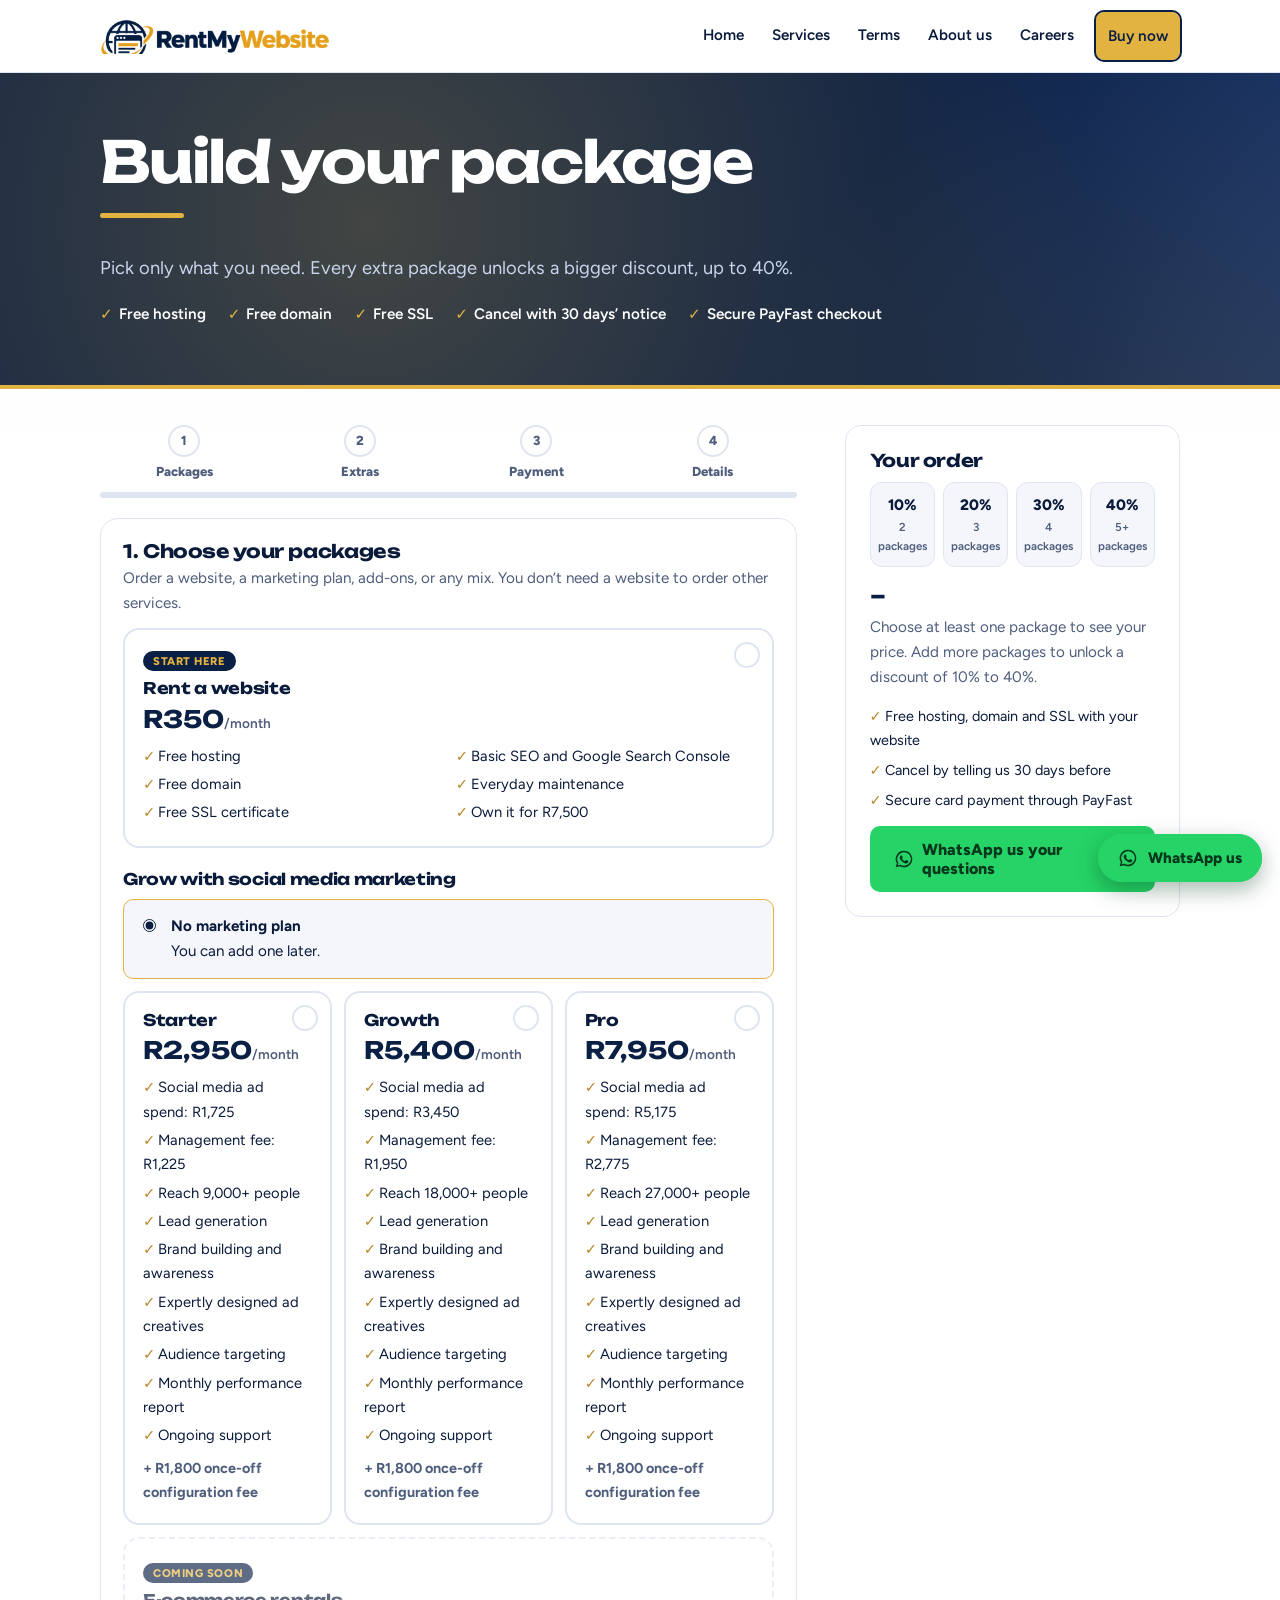
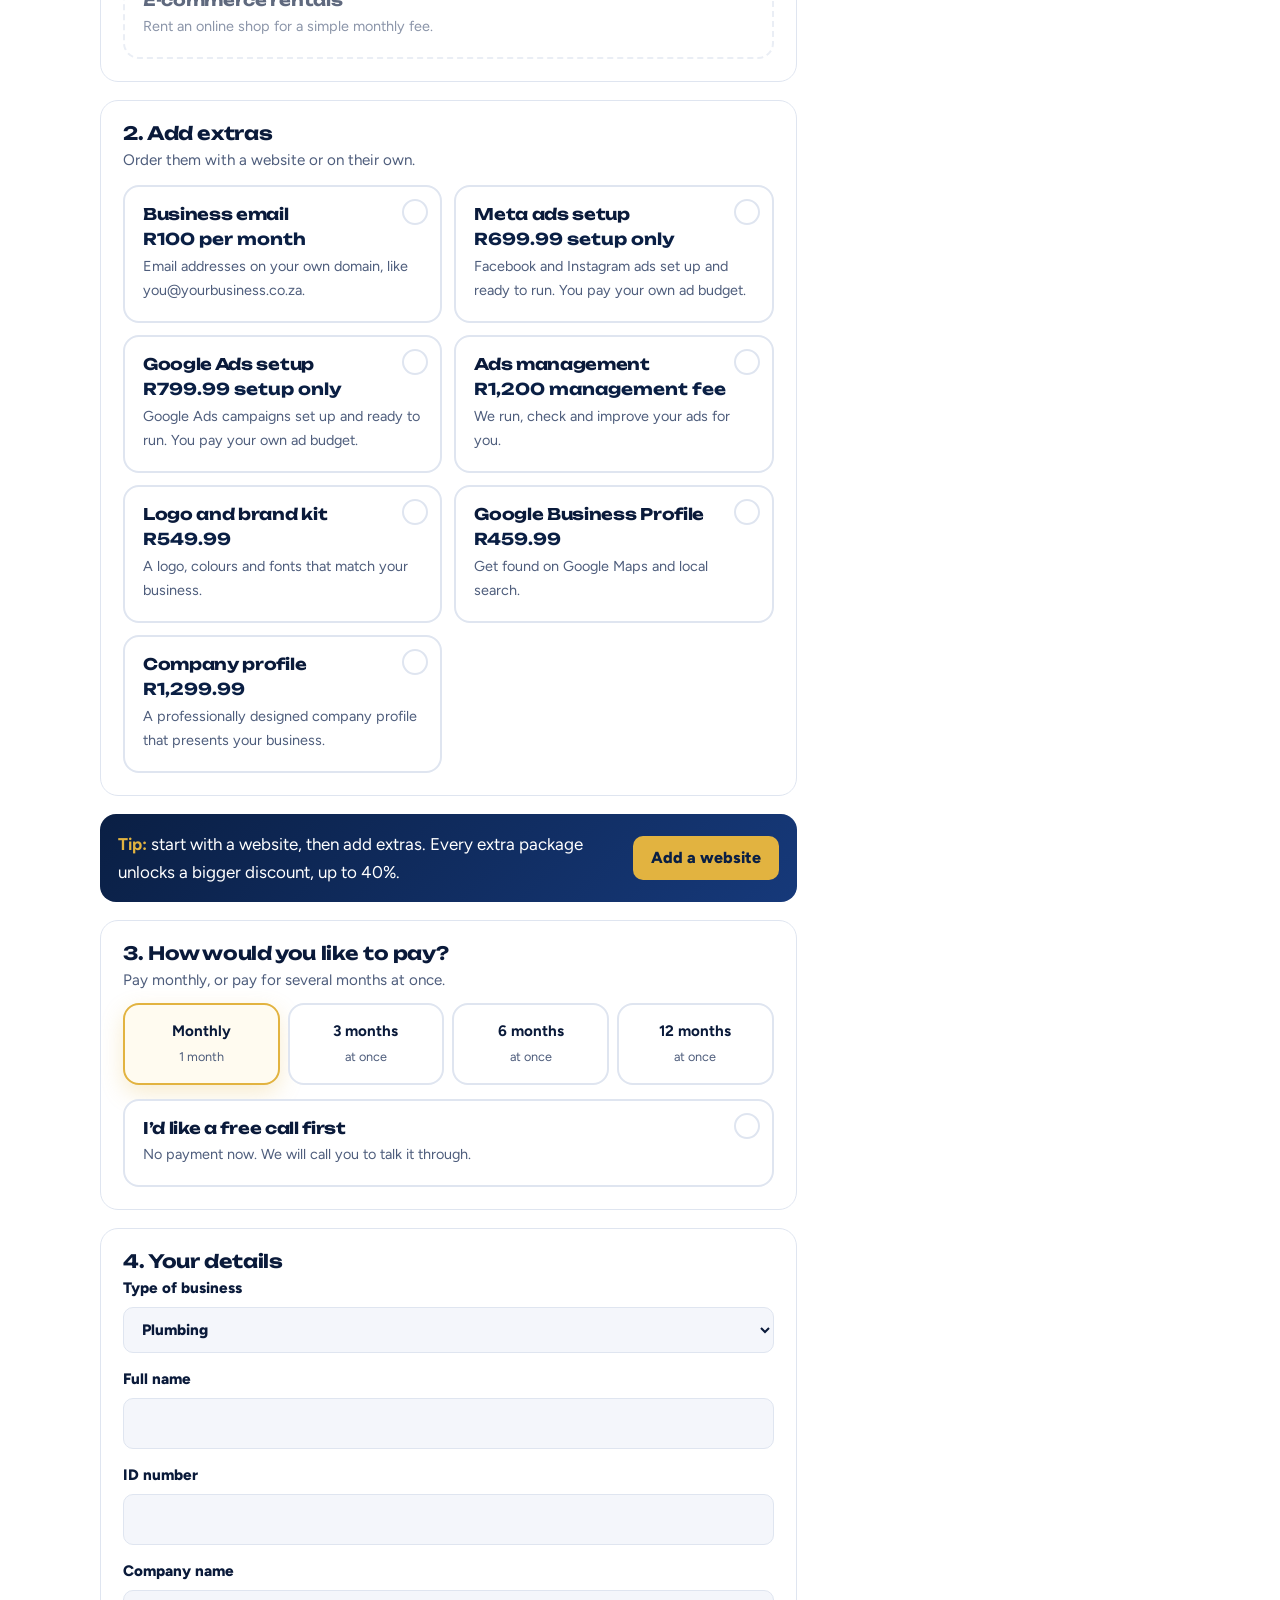
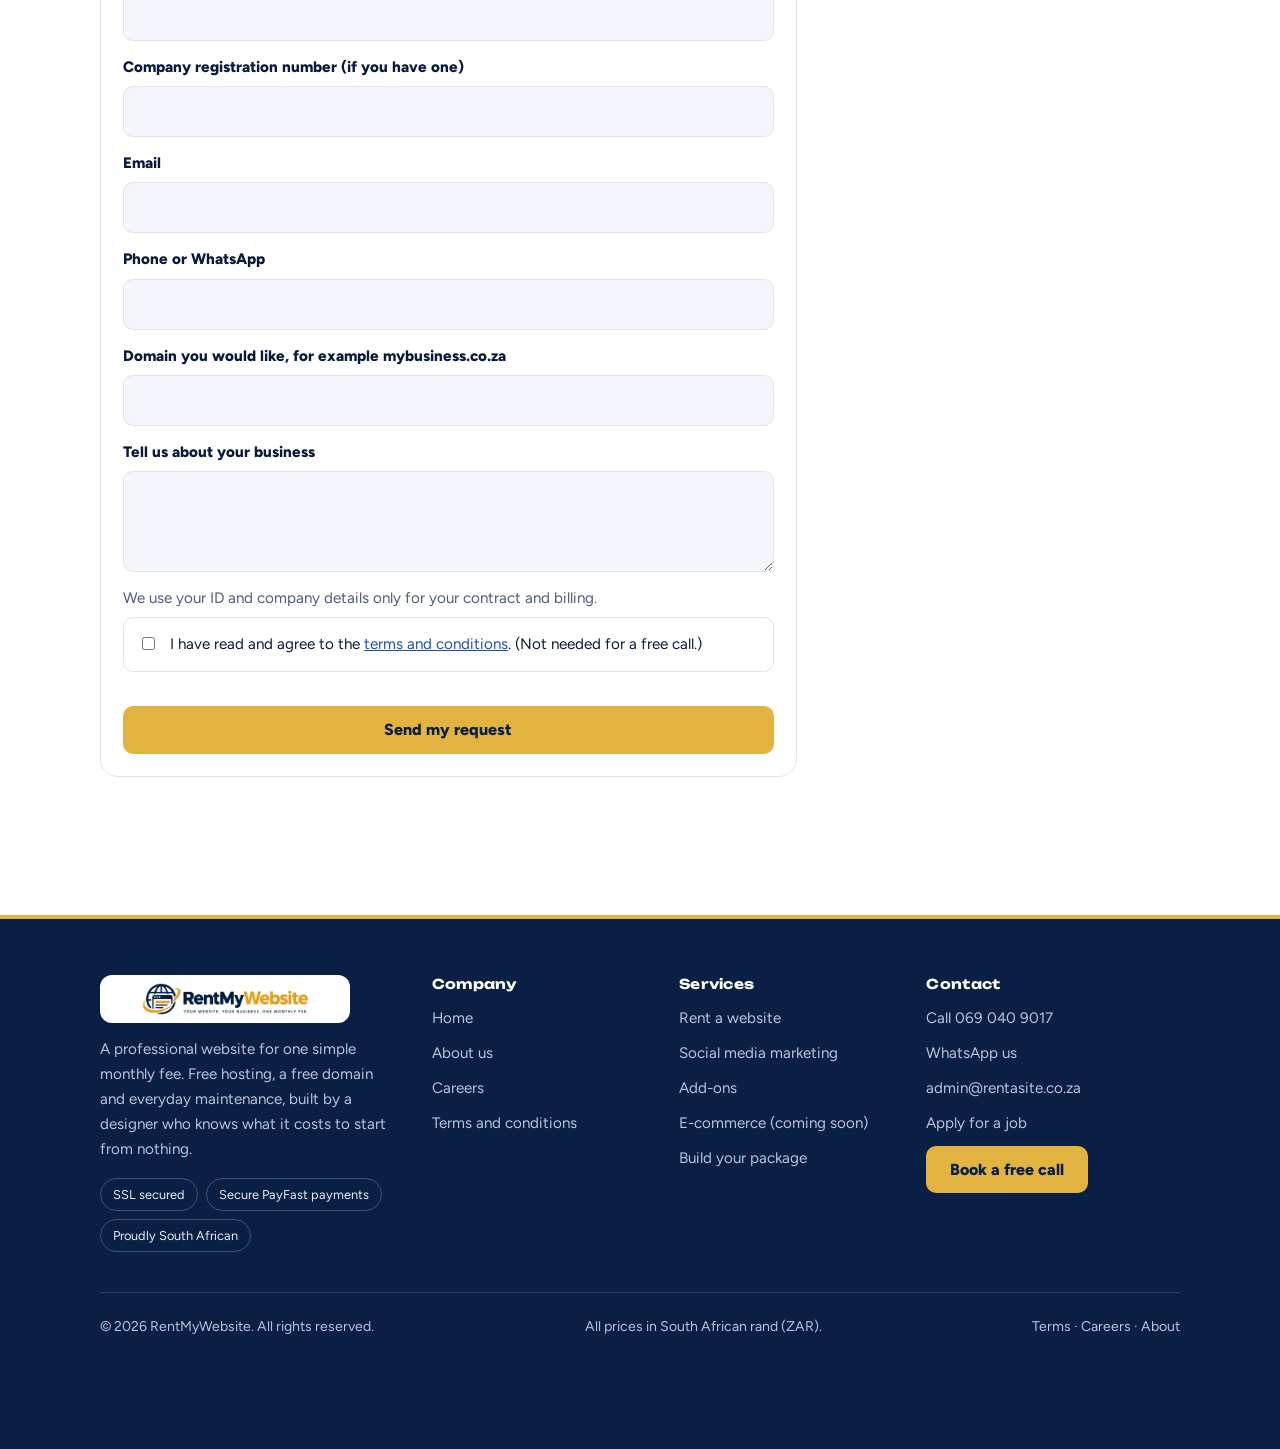
<file: buy.html>
<!DOCTYPE html>
<html lang="en-ZA"><head><meta charset="utf-8"><meta name="viewport" content="width=device-width, initial-scale=1, viewport-fit=cover"><title>Build your package | RentMyWebsite</title><meta name="description" content="Choose your website, marketing plan and add-ons. Save 10% to 40% when you combine packages. Pay securely with PayFast."><meta name="theme-color" content="#0A1F44"><meta property="og:title" content="Build your package | RentMyWebsite"><meta property="og:description" content="Choose your website, marketing plan and add-ons. Save 10% to 40% when you combine packages. Pay securely with PayFast."><meta property="og:type" content="website"><meta property="og:locale" content="en_ZA"><link rel="icon" type="image/png" href="favicon.png"><link rel="shortcut icon" href="favicon.ico"><link rel="apple-touch-icon" href="logo-mark.png"><link rel="preconnect" href="https://fonts.googleapis.com"><link rel="preconnect" href="https://fonts.gstatic.com" crossorigin><link href="https://fonts.googleapis.com/css2?family=Unbounded:wght@600;700&family=Figtree:wght@400;600;800&display=swap" rel="stylesheet"><link rel="stylesheet" href="styles.css"></head>
<body data-page="buy">
<header class="top" id="hdr"><div class="wrap"><nav class="nav" aria-label="Main"><a class="logo" href="index.html" aria-label="RentMyWebsite home">RentMyWebsite</a><a class="btn navbuy" href="buy.html">Buy now</a><button type="button" class="burger" aria-label="Menu" aria-expanded="false"><span></span></button><div class="links"><a href="index.html">Home</a><a href="services.html">Services</a><a href="terms.html">Terms</a><a href="about.html">About us</a><a href="careers.html">Careers</a><a class="btn" href="buy.html" aria-current="page">Buy now</a></div></nav></div></header>
<main>
<div class="page" id="p-buy">
<div class="pagehead buyhead"><h1>Build your package</h1><p>Pick only what you need. Every extra package unlocks a bigger discount, up to 40%.</p>
<ul class="ticks"><li>Free hosting</li><li>Free domain</li><li>Free SSL</li><li>Cancel with 30 days’ notice</li><li>Secure PayFast checkout</li></ul></div>
<section style="padding-top:36px"><div class="split" style="align-items:start;grid-template-columns:1.35fr .65fr">
<form id="f" novalidate style="padding:0;border:0;background:none">
<div class="stp" id="stp"><span id="s1"><i>1</i>Packages</span><span id="s2"><i>2</i>Extras</span><span id="s3"><i>3</i>Payment</span><span id="s4"><i>4</i>Details</span></div>
<div class="pbar"><div id="pb"></div></div>
<div class="bcard" id="pk1"><h2>1. Choose your packages</h2><p class="note">Order a website, a marketing plan, add-ons, or any mix. You don’t need a website to order other services.</p>
<label class="pc wide"><input type="checkbox" name="pk" value="rent"><span class="tick">✓</span><span class="tag2">Start here</span><h3>Rent a website</h3><div class="pr">R350<small>/month</small></div>
<ul class="mini"><li>Free hosting</li><li>Free domain</li><li>Free SSL certificate</li><li>Basic SEO and Google Search Console</li><li>Everyday maintenance</li><li>Own it for R7,500</li></ul></label>
<h3 style="margin:22px 0 0;font-size:1rem">Grow with social media marketing</h3>
<label class="opt" style="margin:10px 0 0"><input type="radio" name="mk" value="" checked><span><b>No marketing plan</b>You can add one later.</span></label>
<div class="pcards"><label class="pc"><input type="radio" name="mk" value="Starter" data-m="2950" data-o="1800"><span class="tick">✓</span><h3>Starter</h3><div class="pr">R2,950<small>/month</small></div><ul class="mini one"><li>Social media ad spend: R1,725</li><li>Management fee: R1,225</li><li>Reach 9,000+ people</li><li>Lead generation</li><li>Brand building and awareness</li><li>Expertly designed ad creatives</li><li>Audience targeting</li><li>Monthly performance report</li><li>Ongoing support</li></ul><p><b>+ R1,800 once-off configuration fee</b></p></label><label class="pc"><input type="radio" name="mk" value="Growth" data-m="5400" data-o="1800"><span class="tick">✓</span><h3>Growth</h3><div class="pr">R5,400<small>/month</small></div><ul class="mini one"><li>Social media ad spend: R3,450</li><li>Management fee: R1,950</li><li>Reach 18,000+ people</li><li>Lead generation</li><li>Brand building and awareness</li><li>Expertly designed ad creatives</li><li>Audience targeting</li><li>Monthly performance report</li><li>Ongoing support</li></ul><p><b>+ R1,800 once-off configuration fee</b></p></label><label class="pc"><input type="radio" name="mk" value="Pro" data-m="7950" data-o="1800"><span class="tick">✓</span><h3>Pro</h3><div class="pr">R7,950<small>/month</small></div><ul class="mini one"><li>Social media ad spend: R5,175</li><li>Management fee: R2,775</li><li>Reach 27,000+ people</li><li>Lead generation</li><li>Brand building and awareness</li><li>Expertly designed ad creatives</li><li>Audience targeting</li><li>Monthly performance report</li><li>Ongoing support</li></ul><p><b>+ R1,800 once-off configuration fee</b></p></label></div>
<div class="pc wide off"><span class="tag2">Coming soon</span><h3>E-commerce rentals</h3><p>Rent an online shop for a simple monthly fee.</p></div></div>
<div class="bcard"><h2>2. Add extras</h2><p class="note">Order them with a website or on their own.</p><div class="acards" id="ax"></div></div>
<div class="nudge" id="nd"></div>
<div class="bcard"><h2>3. How would you like to pay?</h2><p class="note">Pay monthly, or pay for several months at once.</p>
<div class="seg"><label class="pc"><input type="radio" name="months" value="1" checked><b>Monthly</b><small>1 month</small></label><label class="pc"><input type="radio" name="months" value="3"><b>3 months</b><small>at once</small></label><label class="pc"><input type="radio" name="months" value="6"><b>6 months</b><small>at once</small></label><label class="pc"><input type="radio" name="months" value="12"><b>12 months</b><small>at once</small></label></div>
<label class="pc wide" style="margin-top:14px"><input type="checkbox" name="callfirst"><span class="tick">✓</span><h3>I’d like a free call first</h3><p>No payment now. We will call you to talk it through.</p></label></div>
<div class="bcard" id="dt"><h2>4. Your details</h2>
<label>Type of business<select name="biz"></select></label>
<label>Full name<input name="name" autocomplete="name"></label><label>ID number<input name="idn" inputmode="numeric" autocomplete="off"></label>
<label>Company name<input name="business" autocomplete="organization"></label><label>Company registration number (if you have one)<input name="reg"></label>
<label>Email<input type="email" name="email" autocomplete="email"></label><label>Phone or WhatsApp<input type="tel" name="phone" autocomplete="tel"></label>
<label>Domain you would like, for example mybusiness.co.za<input name="domain"></label><label>Tell us about your business<textarea name="about" rows="3"></textarea></label>
<p class="note">We use your ID and company details only for your contract and billing.</p>
<label class="opt" style="font-weight:400"><input type="checkbox" name="agree"><span>I have read and agree to the <a href="terms.html">terms and conditions</a>. (Not needed for a free call.)</span></label>
<div class="err" id="err" role="alert"></div><button class="btn" type="submit" id="go" style="width:100%">Continue to secure payment</button></div></form>
<aside class="card sum"><h3>Your order</h3><div class="lad2" id="lad"><i data-n="2">10%<small>2 packages</small></i><i data-n="3">20%<small>3 packages</small></i><i data-n="4">30%<small>4 packages</small></i><i data-n="5">40%<small>5+ packages</small></i></div>
<dl id="sL" style="margin-top:14px"></dl><div class="tot" id="sT">–</div><p class="note" id="sN">Choose at least one package to see your price.</p>
<ul class="trust"><li>Free hosting, domain and SSL with your website</li><li>Cancel by telling us 30 days before</li><li>Secure card payment through PayFast</li></ul>
<a class="btn wa"  style="margin-top:14px" href="https://wa.me/27690409017?text=Hi%2C%20I%E2%80%99d%20like%20to%20know%20more%20about%20renting%20a%20website." target="_blank" rel="noopener"><svg viewBox="0 0 24 24" aria-hidden="true"><path d="M12 2a10 10 0 00-8.6 15.1L2 22l5-1.3A10 10 0 1012 2zm0 18.2c-1.5 0-3-.4-4.2-1.2l-.3-.2-3 .8.8-2.9-.2-.3A8.2 8.2 0 1112 20.2zm4.5-6.1c-.2-.1-1.5-.7-1.7-.8-.2-.1-.4-.1-.6.1l-.8 1c-.1.2-.3.2-.5.1-1.4-.7-2.3-1.2-3.2-2.8-.2-.4.2-.4.7-1.3.1-.2 0-.3 0-.5l-.8-1.8c-.2-.5-.4-.4-.6-.4h-.5c-.2 0-.5.1-.7.3-.7.7-1 1.5-1 2.4s.7 2.3 1.6 3.4c1.2 1.5 2.8 2.6 4.7 3.2 1.1.3 1.6.3 2.2.2.7-.1 1.5-.6 1.7-1.2.2-.6.2-1.1.2-1.2-.1-.1-.2-.2-.5-.3z"/></svg><span>WhatsApp us your questions</span></a></aside></div></section></div>
</main>
<div class="mbar" id="mbar"><a href="tel:+27690409017" style="background:var(--soft);color:var(--deep)">Call</a><a style="background:#25D366;color:#06361C" href="https://wa.me/27690409017?text=Hi%2C%20I%E2%80%99d%20like%20to%20know%20more%20about%20renting%20a%20website." target="_blank" rel="noopener"><svg viewBox="0 0 24 24" aria-hidden="true"><path d="M12 2a10 10 0 00-8.6 15.1L2 22l5-1.3A10 10 0 1012 2zm0 18.2c-1.5 0-3-.4-4.2-1.2l-.3-.2-3 .8.8-2.9-.2-.3A8.2 8.2 0 1112 20.2zm4.5-6.1c-.2-.1-1.5-.7-1.7-.8-.2-.1-.4-.1-.6.1l-.8 1c-.1.2-.3.2-.5.1-1.4-.7-2.3-1.2-3.2-2.8-.2-.4.2-.4.7-1.3.1-.2 0-.3 0-.5l-.8-1.8c-.2-.5-.4-.4-.6-.4h-.5c-.2 0-.5.1-.7.3-.7.7-1 1.5-1 2.4s.7 2.3 1.6 3.4c1.2 1.5 2.8 2.6 4.7 3.2 1.1.3 1.6.3 2.2.2.7-.1 1.5-.6 1.7-1.2.2-.6.2-1.1.2-1.2-.1-.1-.2-.2-.5-.3z"/></svg><span>WhatsApp</span></a><a href="buy.html" style="background:var(--gold);color:var(--deep)">Buy now</a></div>
<div class="sumbar" id="sumbar"><div><small id="sbL">Your order</small><b id="sbT">Choose a package</b></div><button type="button" class="btn" id="sbGo">Continue</button></div>
<a class="wa-float"  aria-label="Chat with us on WhatsApp" href="https://wa.me/27690409017?text=Hi%2C%20I%E2%80%99d%20like%20to%20know%20more%20about%20renting%20a%20website." target="_blank" rel="noopener"><svg viewBox="0 0 24 24" aria-hidden="true"><path d="M12 2a10 10 0 00-8.6 15.1L2 22l5-1.3A10 10 0 1012 2zm0 18.2c-1.5 0-3-.4-4.2-1.2l-.3-.2-3 .8.8-2.9-.2-.3A8.2 8.2 0 1112 20.2zm4.5-6.1c-.2-.1-1.5-.7-1.7-.8-.2-.1-.4-.1-.6.1l-.8 1c-.1.2-.3.2-.5.1-1.4-.7-2.3-1.2-3.2-2.8-.2-.4.2-.4.7-1.3.1-.2 0-.3 0-.5l-.8-1.8c-.2-.5-.4-.4-.6-.4h-.5c-.2 0-.5.1-.7.3-.7.7-1 1.5-1 2.4s.7 2.3 1.6 3.4c1.2 1.5 2.8 2.6 4.7 3.2 1.1.3 1.6.3 2.2.2.7-.1 1.5-.6 1.7-1.2.2-.6.2-1.1.2-1.2-.1-.1-.2-.2-.5-.3z"/></svg><span>WhatsApp us</span></a>
<footer><div class="wrap"><div class="fgrid">
<div><div class="flogo" role="img" aria-label="RentMyWebsite"></div><p class="about">A professional website for one simple monthly fee. Free hosting, a free domain and everyday maintenance, built by a designer who knows what it costs to start from nothing.</p><div class="fbadges"><span>SSL secured</span><span>Secure PayFast payments</span><span>Proudly South African</span></div></div>
<div><h4>Company</h4><ul><li><a href="index.html">Home</a></li><li><a href="about.html">About us</a></li><li><a href="careers.html">Careers</a></li><li><a href="terms.html">Terms and conditions</a></li></ul></div>
<div><h4>Services</h4><ul><li><a href="services.html#rent">Rent a website</a></li><li><a href="services.html#marketing">Social media marketing</a></li><li><a href="services.html#addons-s">Add-ons</a></li><li><a href="services.html#rent">E-commerce (coming soon)</a></li><li><a href="buy.html">Build your package</a></li></ul></div>
<div><h4>Contact</h4><ul><li><a href="tel:+27690409017">Call 069 040 9017</a></li><li><a href="https://wa.me/27690409017">WhatsApp us</a></li><li><a href="mailto:admin@rentasite.co.za">admin@rentasite.co.za</a></li><li><a href="careers.html#apply">Apply for a job</a></li></ul><p class="fcta"><a class="btn sm" href="buy.html?plan=consult">Book a free call</a></p></div></div>
<div class="fbar"><span>© 2026 RentMyWebsite. All rights reserved.</span><span>All prices in South African rand (ZAR).</span><span><a href="terms.html">Terms</a> · <a href="careers.html">Careers</a> · <a href="about.html">About</a></span></div></div></footer>
<script src="site.js" defer></script>
</body></html>
</file>
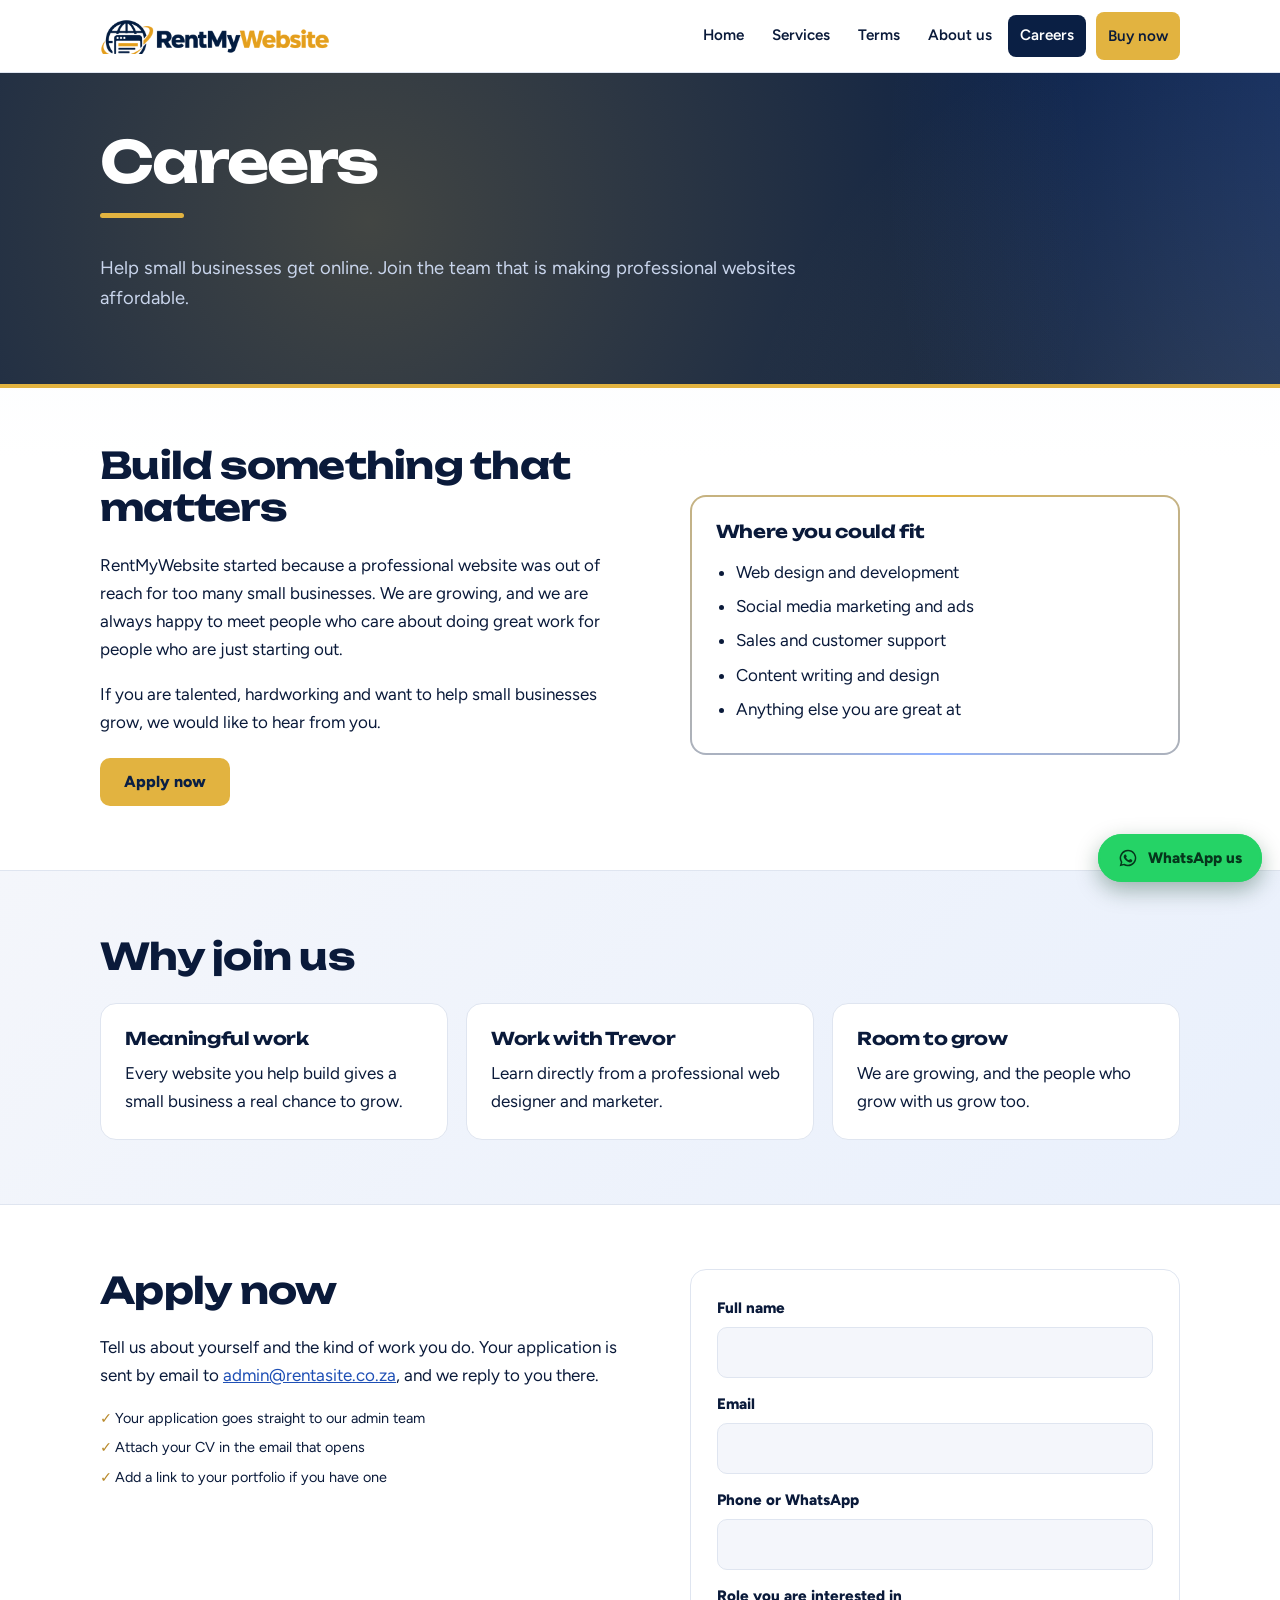
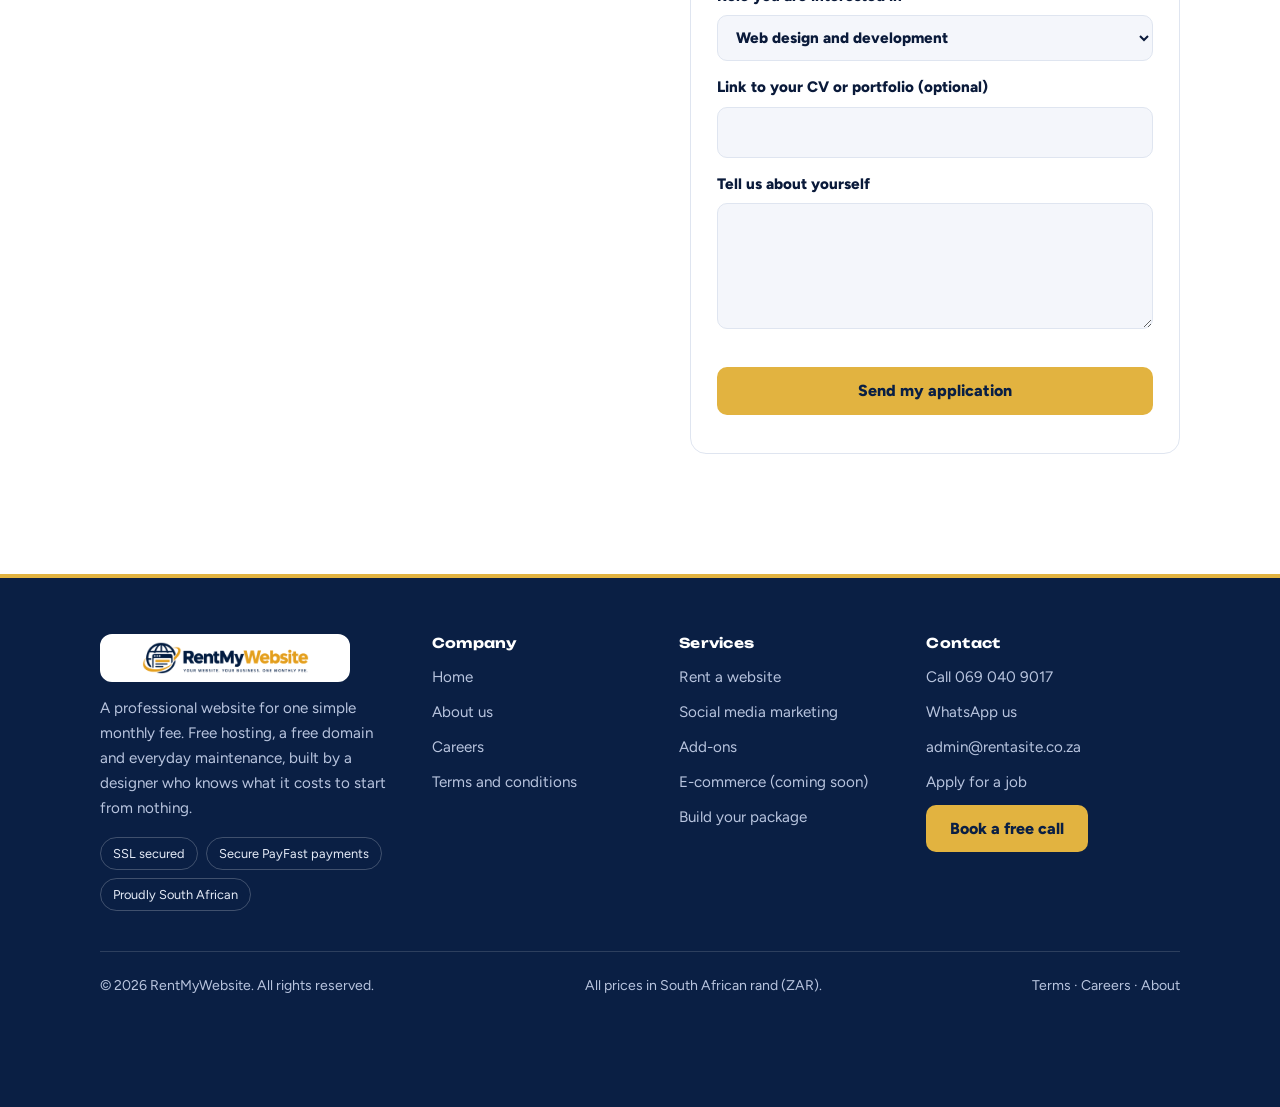
<file: careers.html>
<!DOCTYPE html>
<html lang="en-ZA"><head><meta charset="utf-8"><meta name="viewport" content="width=device-width, initial-scale=1, viewport-fit=cover"><title>Careers | RentMyWebsite</title><meta name="description" content="Join RentMyWebsite and help small businesses get online. Apply by email to our admin team."><meta name="theme-color" content="#0A1F44"><meta property="og:title" content="Careers | RentMyWebsite"><meta property="og:description" content="Join RentMyWebsite and help small businesses get online. Apply by email to our admin team."><meta property="og:type" content="website"><meta property="og:locale" content="en_ZA"><link rel="icon" type="image/png" href="favicon.png"><link rel="shortcut icon" href="favicon.ico"><link rel="apple-touch-icon" href="logo-mark.png"><link rel="preconnect" href="https://fonts.googleapis.com"><link rel="preconnect" href="https://fonts.gstatic.com" crossorigin><link href="https://fonts.googleapis.com/css2?family=Unbounded:wght@600;700&family=Figtree:wght@400;600;800&display=swap" rel="stylesheet"><link rel="stylesheet" href="styles.css"></head>
<body data-page="careers">
<header class="top" id="hdr"><div class="wrap"><nav class="nav" aria-label="Main"><a class="logo" href="index.html" aria-label="RentMyWebsite home">RentMyWebsite</a><a class="btn navbuy" href="buy.html">Buy now</a><button type="button" class="burger" aria-label="Menu" aria-expanded="false"><span></span></button><div class="links"><a href="index.html">Home</a><a href="services.html">Services</a><a href="terms.html">Terms</a><a href="about.html">About us</a><a href="careers.html" aria-current="page">Careers</a><a class="btn" href="buy.html">Buy now</a></div></nav></div></header>
<main>
<div class="page" id="p-careers">
<div class="pagehead"><h1>Careers</h1><p>Help small businesses get online. Join the team that is making professional websites affordable.</p></div>
<section style="padding-top:56px"><div class="split"><div><h2>Build something that matters</h2><p>RentMyWebsite started because a professional website was out of reach for too many small businesses. We are growing, and we are always happy to meet people who care about doing great work for people who are just starting out.</p><p>If you are talented, hardworking and want to help small businesses grow, we would like to hear from you.</p><div class="row"><a class="btn" href="careers.html#apply">Apply now</a></div></div><div class="card main"><h3>Where you could fit</h3><ul><li>Web design and development</li><li>Social media marketing and ads</li><li>Sales and customer support</li><li>Content writing and design</li><li>Anything else you are great at</li></ul></div></div></section>
<section class="full soft"><div class="inw"><h2>Why join us</h2><div class="grid"><div class="card"><h3>Meaningful work</h3><p>Every website you help build gives a small business a real chance to grow.</p></div><div class="card"><h3>Work with Trevor</h3><p>Learn directly from a professional web designer and marketer.</p></div><div class="card"><h3>Room to grow</h3><p>We are growing, and the people who grow with us grow too.</p></div></div></div></section>
<section id="apply"><div class="split" style="align-items:start"><div><h2>Apply now</h2><p>Tell us about yourself and the kind of work you do. Your application is sent by email to <a href="mailto:admin@rentasite.co.za">admin@rentasite.co.za</a>, and we reply to you there.</p><ul class="trust"><li>Your application goes straight to our admin team</li><li>Attach your CV in the email that opens</li><li>Add a link to your portfolio if you have one</li></ul></div>
<form id="careerForm" novalidate><label>Full name<input name="cname" autocomplete="name"></label><label>Email<input type="email" name="cemail" autocomplete="email"></label><label>Phone or WhatsApp<input type="tel" name="cphone" autocomplete="tel"></label>
<label>Role you are interested in<select name="crole"><option>Web design and development</option><option>Social media marketing and ads</option><option>Sales and customer support</option><option>Content writing and design</option><option>Something else</option></select></label>
<label>Link to your CV or portfolio (optional)<input name="clink" inputmode="url"></label><label>Tell us about yourself<textarea name="cmsg" rows="4"></textarea></label>
<div class="err" id="cerr" role="alert"></div><button class="btn" type="submit" style="width:100%">Send my application</button><p class="note" id="cmail" style="margin:12px 0 0"></p></form></div></section></div>
</main>
<div class="mbar" id="mbar"><a href="tel:+27690409017" style="background:var(--soft);color:var(--deep)">Call</a><a style="background:#25D366;color:#06361C" href="https://wa.me/27690409017?text=Hi%2C%20I%E2%80%99d%20like%20to%20know%20more%20about%20renting%20a%20website." target="_blank" rel="noopener"><svg viewBox="0 0 24 24" aria-hidden="true"><path d="M12 2a10 10 0 00-8.6 15.1L2 22l5-1.3A10 10 0 1012 2zm0 18.2c-1.5 0-3-.4-4.2-1.2l-.3-.2-3 .8.8-2.9-.2-.3A8.2 8.2 0 1112 20.2zm4.5-6.1c-.2-.1-1.5-.7-1.7-.8-.2-.1-.4-.1-.6.1l-.8 1c-.1.2-.3.2-.5.1-1.4-.7-2.3-1.2-3.2-2.8-.2-.4.2-.4.7-1.3.1-.2 0-.3 0-.5l-.8-1.8c-.2-.5-.4-.4-.6-.4h-.5c-.2 0-.5.1-.7.3-.7.7-1 1.5-1 2.4s.7 2.3 1.6 3.4c1.2 1.5 2.8 2.6 4.7 3.2 1.1.3 1.6.3 2.2.2.7-.1 1.5-.6 1.7-1.2.2-.6.2-1.1.2-1.2-.1-.1-.2-.2-.5-.3z"/></svg><span>WhatsApp</span></a><a href="buy.html" style="background:var(--gold);color:var(--deep)">Buy now</a></div>
<a class="wa-float"  aria-label="Chat with us on WhatsApp" href="https://wa.me/27690409017?text=Hi%2C%20I%E2%80%99d%20like%20to%20know%20more%20about%20renting%20a%20website." target="_blank" rel="noopener"><svg viewBox="0 0 24 24" aria-hidden="true"><path d="M12 2a10 10 0 00-8.6 15.1L2 22l5-1.3A10 10 0 1012 2zm0 18.2c-1.5 0-3-.4-4.2-1.2l-.3-.2-3 .8.8-2.9-.2-.3A8.2 8.2 0 1112 20.2zm4.5-6.1c-.2-.1-1.5-.7-1.7-.8-.2-.1-.4-.1-.6.1l-.8 1c-.1.2-.3.2-.5.1-1.4-.7-2.3-1.2-3.2-2.8-.2-.4.2-.4.7-1.3.1-.2 0-.3 0-.5l-.8-1.8c-.2-.5-.4-.4-.6-.4h-.5c-.2 0-.5.1-.7.3-.7.7-1 1.5-1 2.4s.7 2.3 1.6 3.4c1.2 1.5 2.8 2.6 4.7 3.2 1.1.3 1.6.3 2.2.2.7-.1 1.5-.6 1.7-1.2.2-.6.2-1.1.2-1.2-.1-.1-.2-.2-.5-.3z"/></svg><span>WhatsApp us</span></a>
<footer><div class="wrap"><div class="fgrid">
<div><div class="flogo" role="img" aria-label="RentMyWebsite"></div><p class="about">A professional website for one simple monthly fee. Free hosting, a free domain and everyday maintenance, built by a designer who knows what it costs to start from nothing.</p><div class="fbadges"><span>SSL secured</span><span>Secure PayFast payments</span><span>Proudly South African</span></div></div>
<div><h4>Company</h4><ul><li><a href="index.html">Home</a></li><li><a href="about.html">About us</a></li><li><a href="careers.html">Careers</a></li><li><a href="terms.html">Terms and conditions</a></li></ul></div>
<div><h4>Services</h4><ul><li><a href="services.html#rent">Rent a website</a></li><li><a href="services.html#marketing">Social media marketing</a></li><li><a href="services.html#addons-s">Add-ons</a></li><li><a href="services.html#rent">E-commerce (coming soon)</a></li><li><a href="buy.html">Build your package</a></li></ul></div>
<div><h4>Contact</h4><ul><li><a href="tel:+27690409017">Call 069 040 9017</a></li><li><a href="https://wa.me/27690409017">WhatsApp us</a></li><li><a href="mailto:admin@rentasite.co.za">admin@rentasite.co.za</a></li><li><a href="careers.html#apply">Apply for a job</a></li></ul><p class="fcta"><a class="btn sm" href="buy.html?plan=consult">Book a free call</a></p></div></div>
<div class="fbar"><span>© 2026 RentMyWebsite. All rights reserved.</span><span>All prices in South African rand (ZAR).</span><span><a href="terms.html">Terms</a> · <a href="careers.html">Careers</a> · <a href="about.html">About</a></span></div></div></footer>
<script src="site.js" defer></script>
</body></html>
</file>
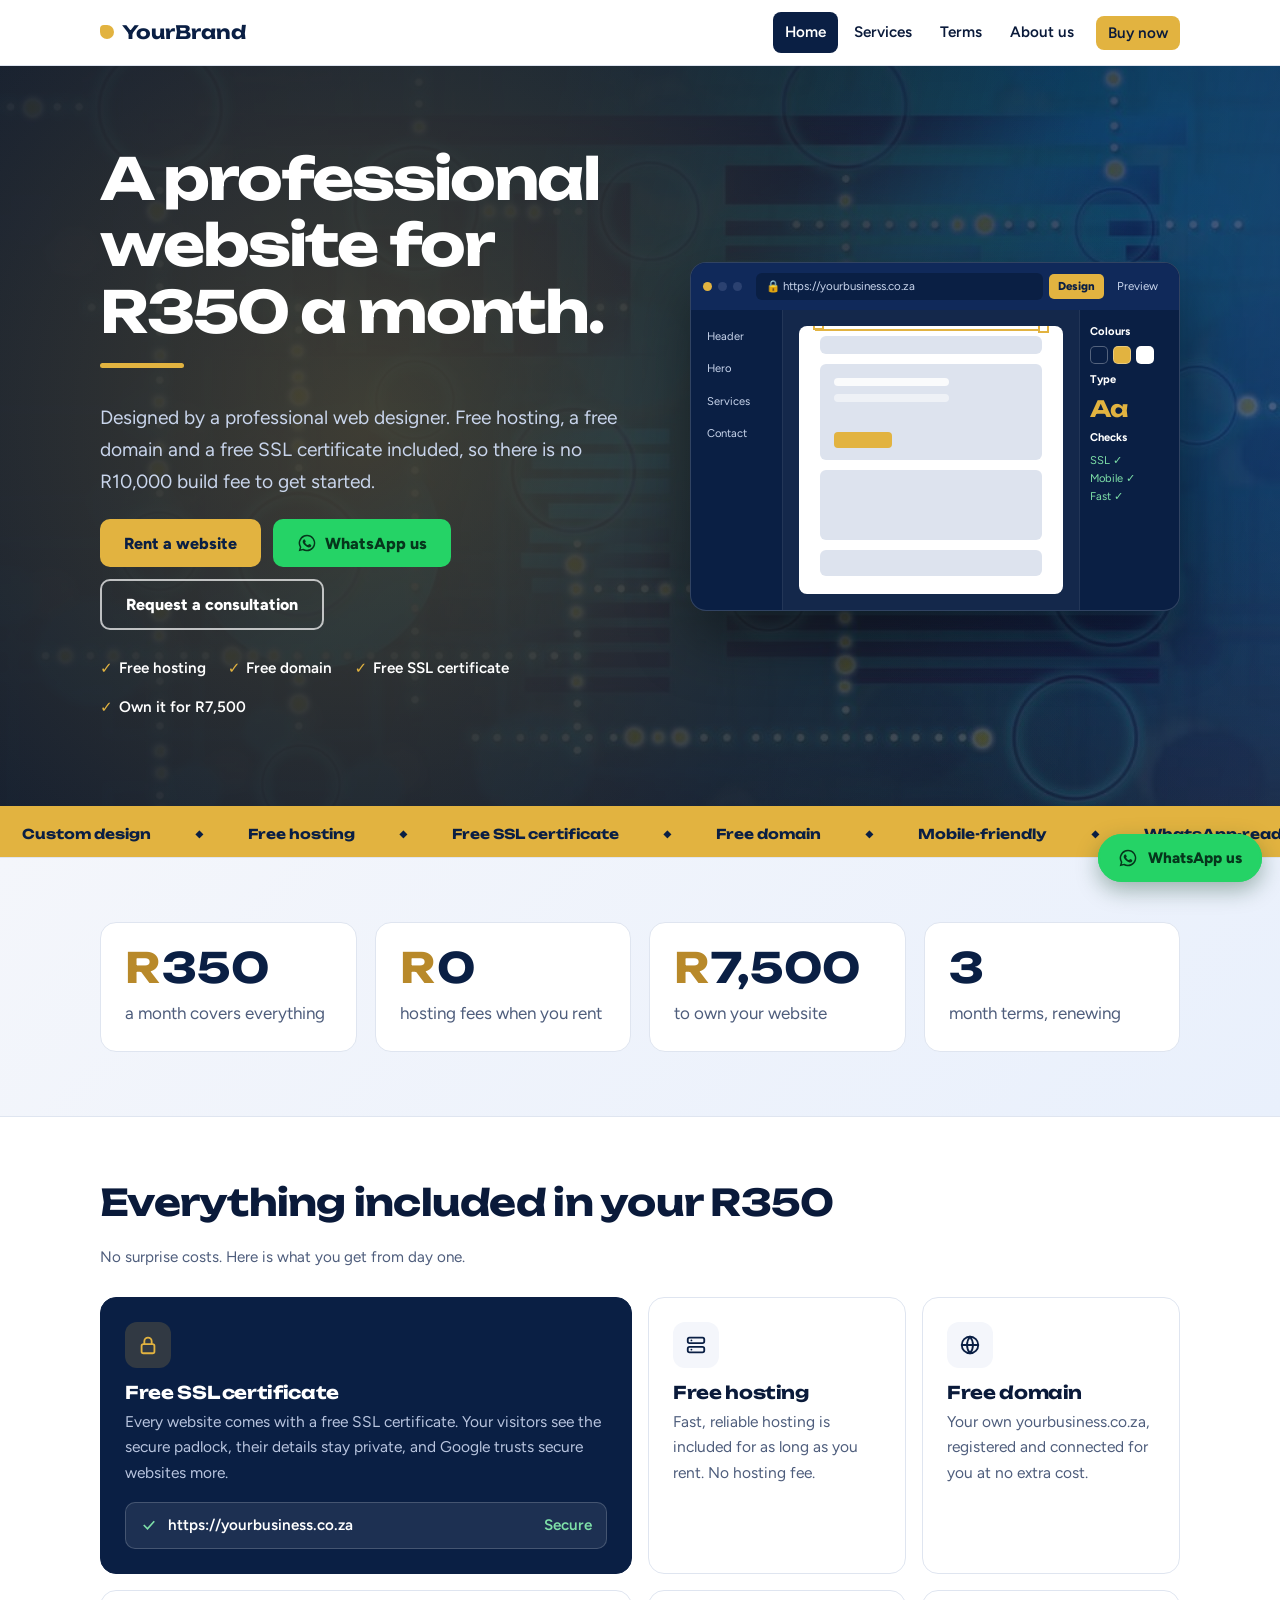
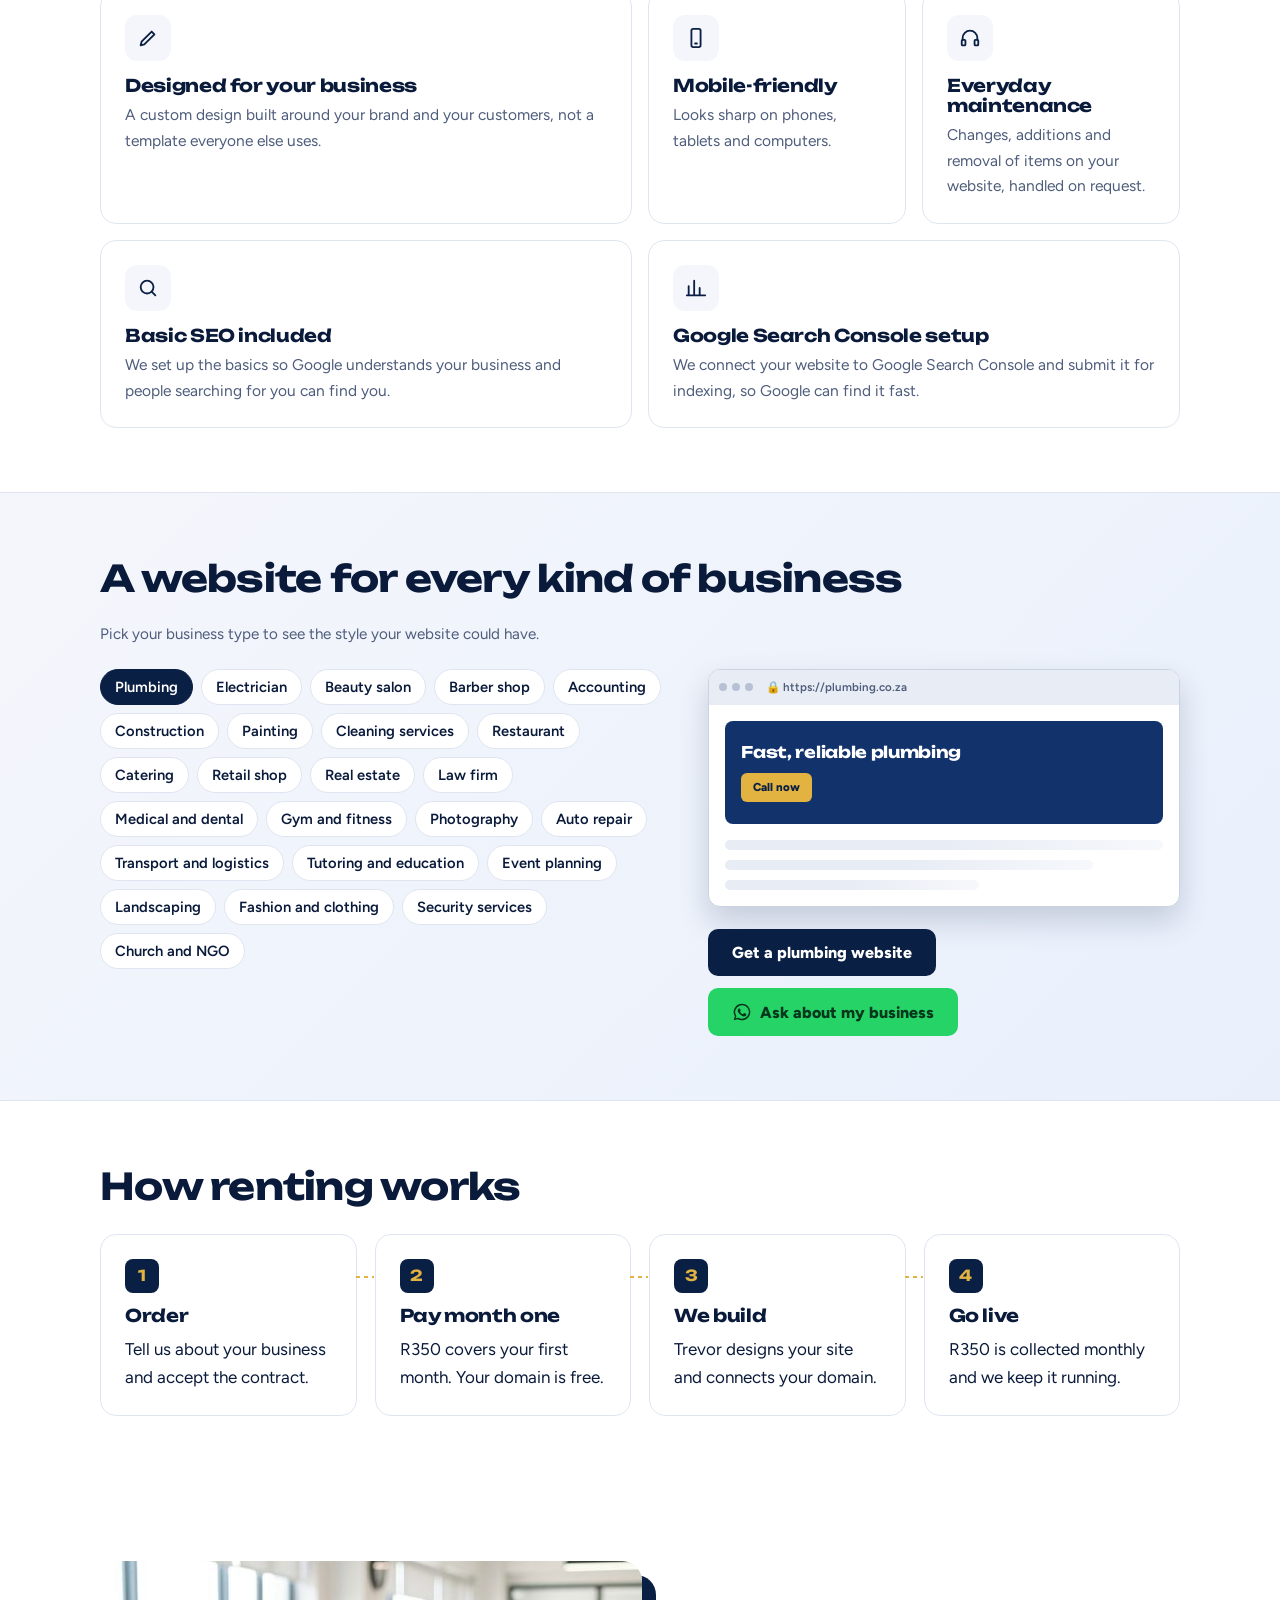
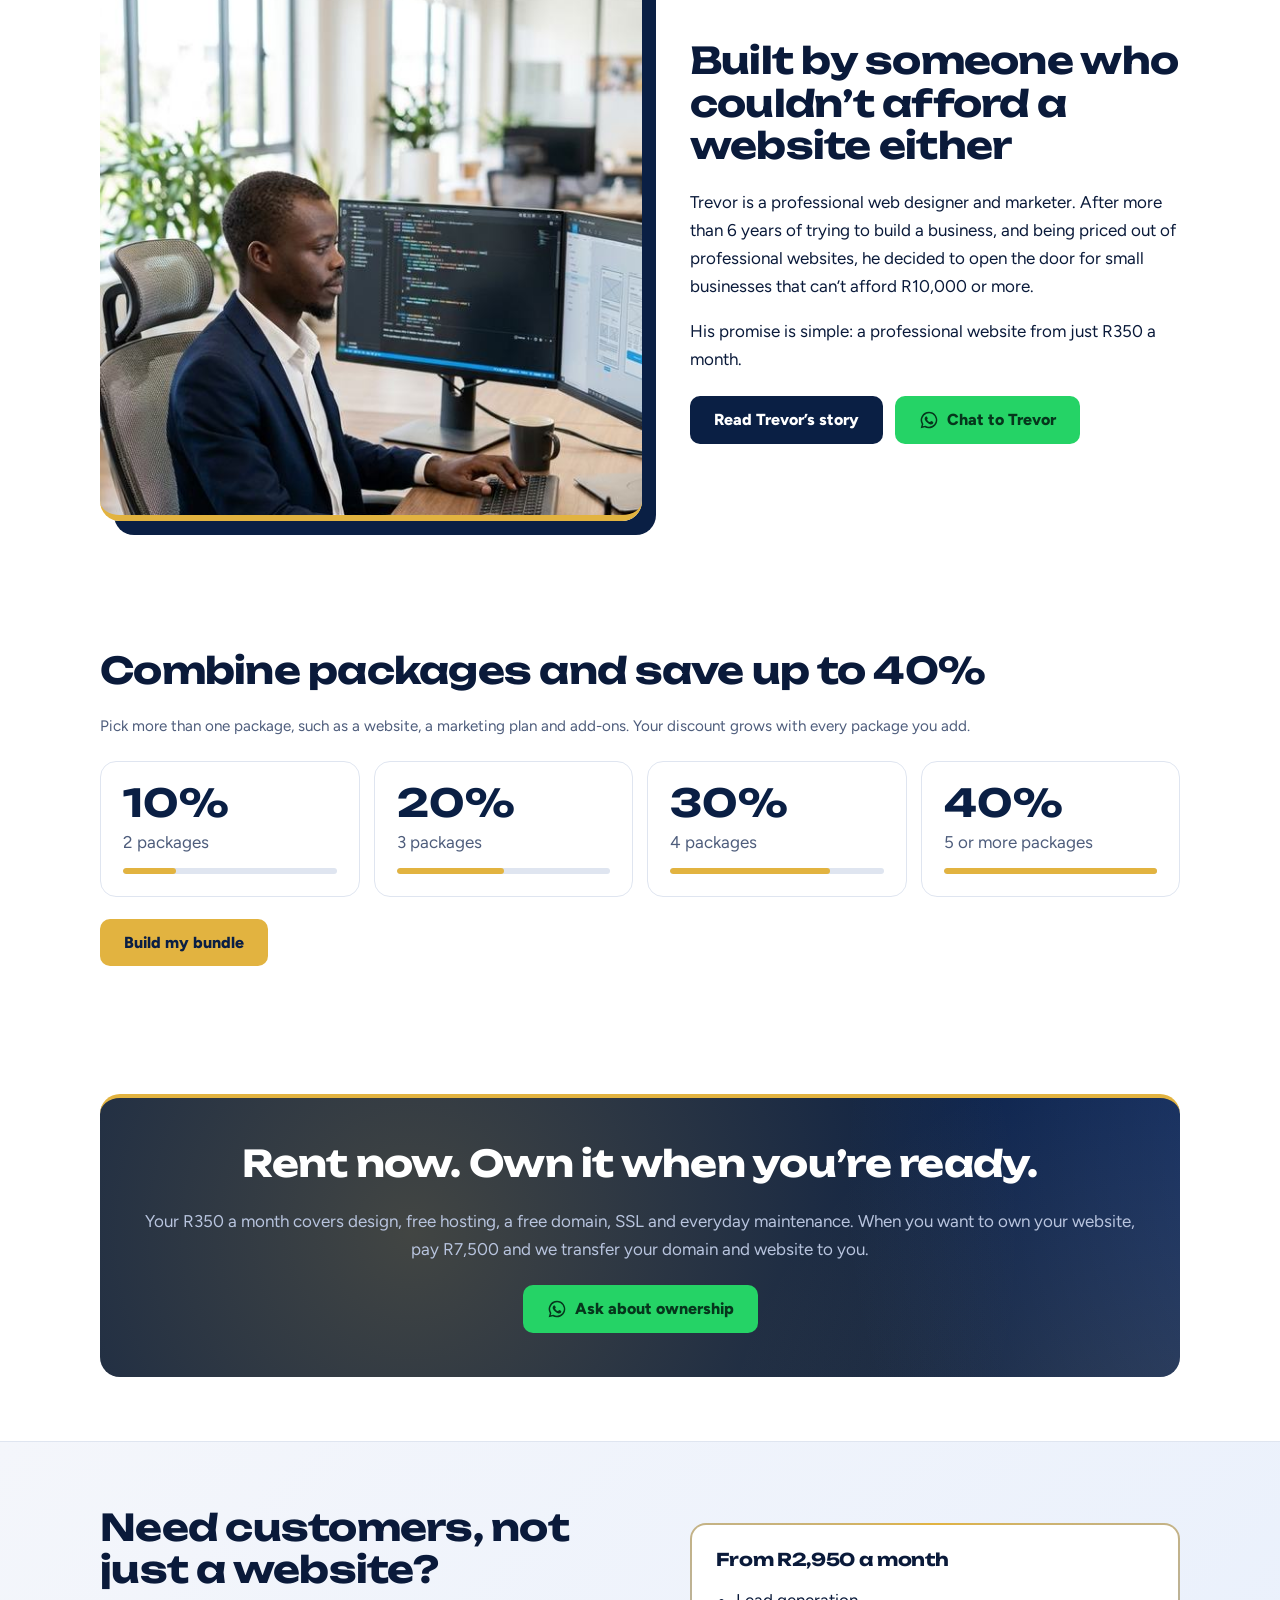
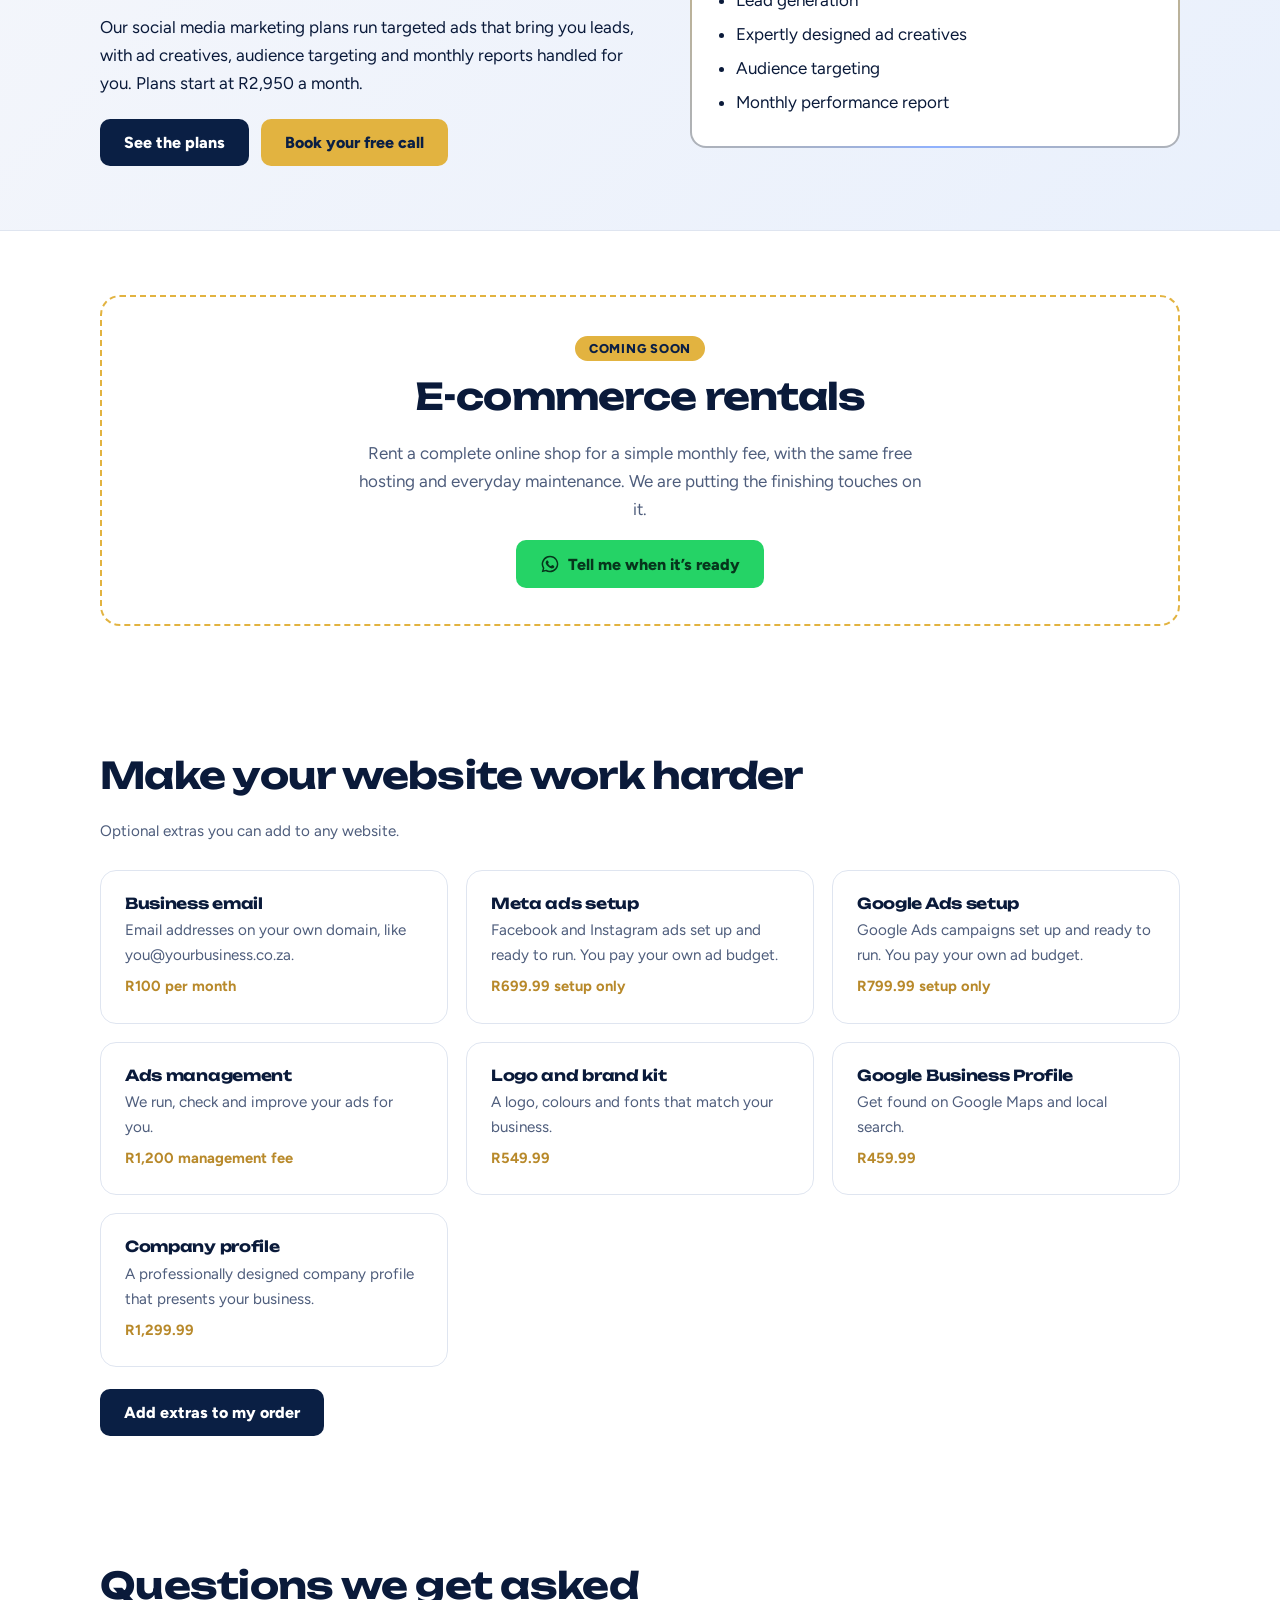
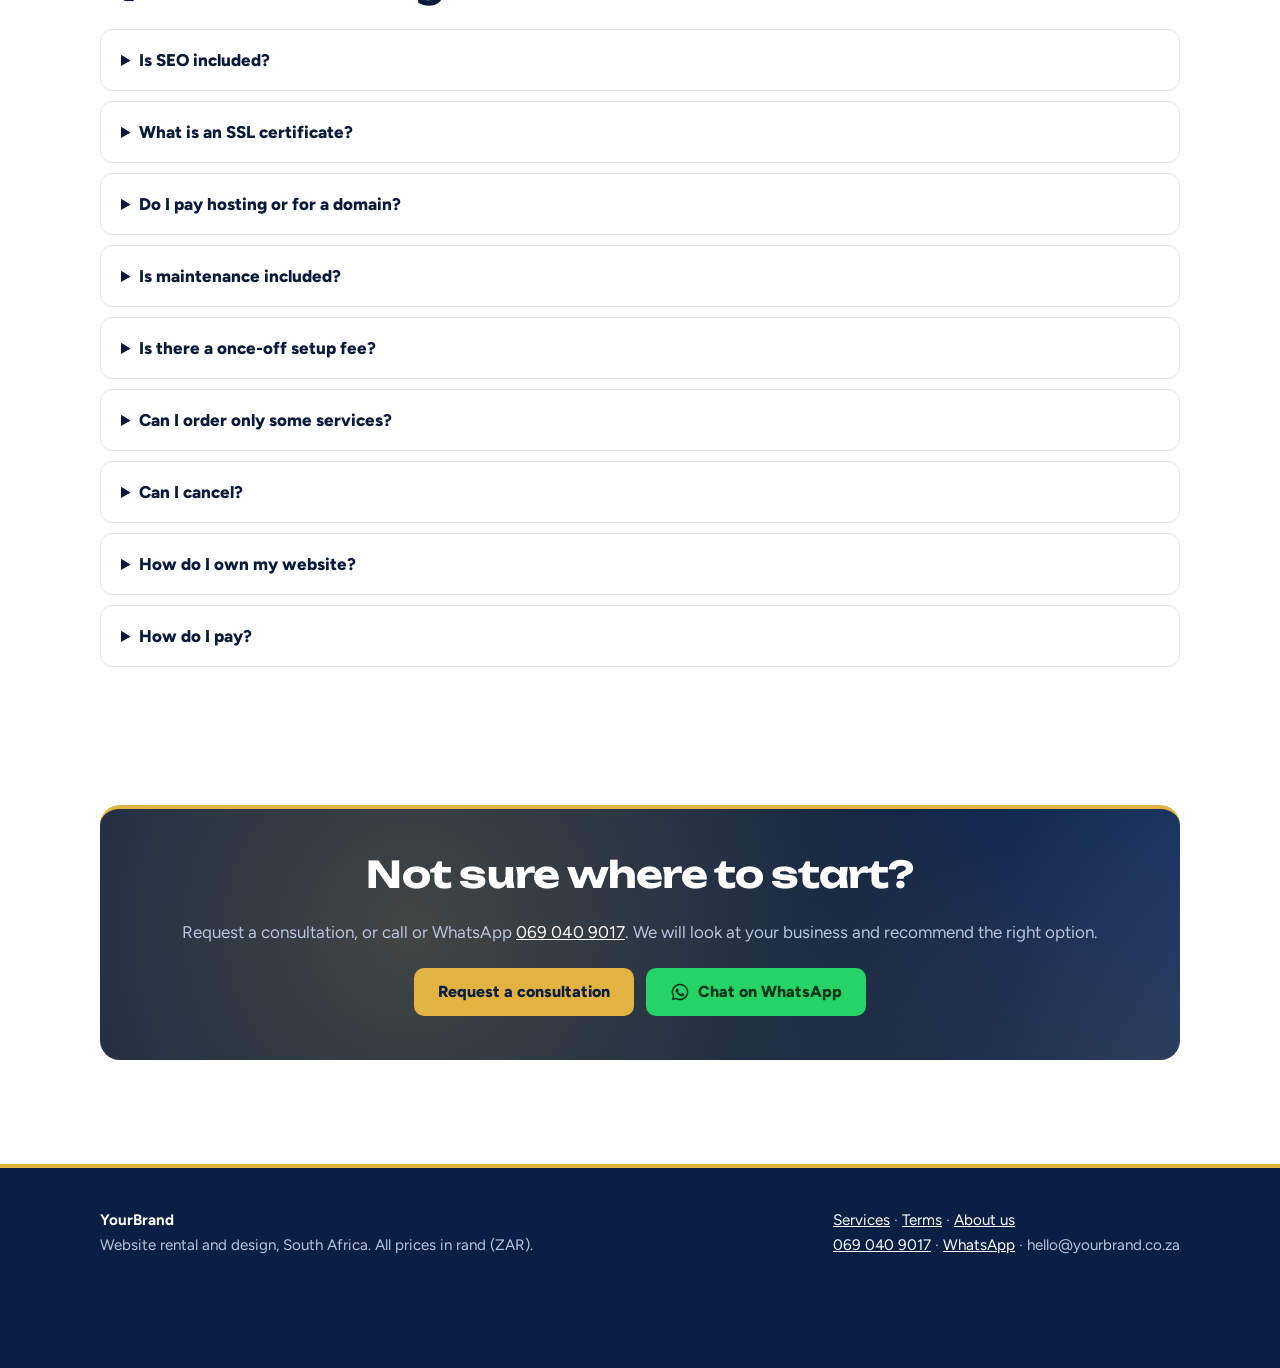
<file: preview.html>
<!DOCTYPE html><html lang="en-ZA"><head><meta charset="utf-8"><meta name="viewport" content="width=device-width, initial-scale=1, viewport-fit=cover"><title>YourBrand</title>
<link rel="preconnect" href="https://fonts.googleapis.com"><link rel="preconnect" href="https://fonts.gstatic.com" crossorigin>
<link href="https://fonts.googleapis.com/css2?family=Unbounded:wght@600;700&family=Figtree:wght@400;600;800&display=swap" rel="stylesheet">
<style>:root{--trevor:url([data-uri]);--hero:url([data-uri])}</style>
<style>
@property --ang{syntax:"<angle>";initial-value:0deg;inherits:false}
:root{color-scheme:light;--bg:#fff;--soft:#F4F6FB;--card:#fff;--ink:#0A1A3A;--muted:#4E5D7C;--line:#DFE5F0;--teal:#1E4FB5;--deep:#0A1F44;--navy2:#10295A;--gold:#E2B340;--gold-d:#B8892A}
*{box-sizing:border-box}html{scroll-behavior:smooth}
body{margin:0;background:#fff linear-gradient(180deg,#F5F8FD,#fff 460px);color:var(--ink);font:400 17px/1.65 Figtree,system-ui,sans-serif;padding-top:env(safe-area-inset-top,0px);padding-bottom:env(safe-area-inset-bottom,0px)}
h1,h2,h3,h4{font-family:Unbounded,system-ui,sans-serif;font-weight:700;line-height:1.15;letter-spacing:-.02em;margin:0 0 .6em}
h1{font-size:clamp(2.1rem,5vw,3.6rem);letter-spacing:-.035em}h2{font-size:clamp(1.5rem,3.4vw,2.3rem)}h3{font-size:1.1rem}h4{font-size:.95rem}
p{margin:0 0 1em}a{color:var(--teal)}ul{padding-left:1.2em}li{margin-bottom:6px}
main{display:block;overflow-x:clip}
.page>*{max-width:1120px;margin-left:auto;margin-right:auto;padding-left:20px;padding-right:20px}
.page>.full{max-width:none;padding:0}.inw{max-width:1120px;margin:0 auto;padding:64px 20px}
section{padding:64px 0}
.top{position:sticky;top:0;z-index:10;background:rgba(255,255,255,.94);backdrop-filter:blur(8px);border-bottom:1px solid var(--line);padding-top:env(safe-area-inset-top,0px)}
.wrap{max-width:1120px;margin:0 auto;padding:0 20px}
.nav{display:flex;justify-content:space-between;align-items:center;gap:12px;padding:12px 0;flex-wrap:wrap}
.logo{font:700 1.15rem Unbounded,sans-serif;color:var(--deep);text-decoration:none}.logo::before{content:"";display:inline-block;width:14px;height:14px;background:var(--gold);border-radius:4px 50% 50% 50%;margin-right:8px}
.links{display:flex;gap:4px;flex-wrap:wrap;align-items:center}.links a{color:var(--ink);text-decoration:none;padding:8px 12px;border-radius:8px;font-weight:600;font-size:.95rem}
.links a:not(.btn):hover{background:var(--soft)}.links a[aria-current=page]{background:var(--deep);color:#fff}.links a.btn{margin-left:6px}
.btn{position:relative;overflow:hidden;display:inline-flex;align-items:center;justify-content:center;gap:8px;background:var(--gold);color:var(--deep);font:800 1rem Figtree,sans-serif;padding:14px 24px;border-radius:10px;text-decoration:none;border:0;cursor:pointer;transition:transform .2s,box-shadow .2s}
.btn::after{content:"";position:absolute;inset:0;background:linear-gradient(100deg,transparent 30%,rgba(255,255,255,.5) 50%,transparent 70%);transform:translateX(-120%)}
.btn:hover{transform:translateY(-2px);box-shadow:0 8px 18px rgba(10,31,68,.2)}.btn:hover::after{transform:translateX(120%);transition:transform .7s}
.btn.dark{background:var(--deep);color:#fff}.btn.ghost{background:transparent;border:2px solid var(--deep);color:var(--deep)}
.btn.wa{background:#25D366;color:#06361C}.btn svg,.wa-float svg{width:20px;height:20px;fill:currentColor;flex:none}
.links a.btn[aria-current=page]{background:var(--gold);color:var(--deep);outline:2px solid var(--deep)}
:focus-visible{outline:3px solid var(--teal);outline-offset:3px}.dark-band :focus-visible,footer :focus-visible,.tech :focus-visible{outline-color:var(--gold)}
.hero,.split{display:grid;grid-template-columns:1.05fr .95fr;gap:48px;align-items:center}
.lead{font-size:1.2rem;color:var(--muted);max-width:33em}.row{display:flex;gap:12px;flex-wrap:wrap;margin-top:22px}
.hero h1::after,.pagehead h1::after{content:"";display:block;width:84px;height:5px;background:var(--gold);border-radius:3px;margin-top:18px;transform-origin:left;animation:grow .9s .45s both}
.hero>div:first-child>*{animation:up .7s both}.hero>div:first-child>*:nth-child(2){animation-delay:.12s}.hero>div:first-child>*:nth-child(3){animation-delay:.24s}.hero>div:first-child>*:nth-child(4){animation-delay:.36s}
.page:not([hidden]){animation:fade .45s both}
.ticks{display:flex;gap:8px 22px;flex-wrap:wrap;list-style:none;padding:0;margin:26px 0 0;font-weight:600;font-size:.95rem}.ticks li::before{content:"✓";color:var(--gold);font-weight:800;margin-right:6px}
.tech{position:relative;overflow:hidden;color:#fff;background:linear-gradient(105deg,rgba(6,20,46,.95) 38%,rgba(6,20,46,.7)),var(--hero) center/cover;border-bottom:4px solid var(--gold)}
.tech::before,.page>.pagehead::before,.dark-band::before{content:"";position:absolute;inset:0;background:radial-gradient(circle at 18% 30%,rgba(226,179,64,.26),transparent 42%) 0 0/160% 160%,radial-gradient(circle at 82% 18%,rgba(90,140,255,.32),transparent 46%) 0 0/160% 160%,radial-gradient(circle at 62% 92%,rgba(226,179,64,.16),transparent 40%) 0 0/160% 160%;background-repeat:no-repeat;animation:drift 16s ease-in-out infinite alternate;pointer-events:none}

.tech::after{content:"";position:absolute;left:0;right:0;height:2px;top:-2px;background:linear-gradient(90deg,transparent,var(--gold),transparent);opacity:.55;animation:scan 7s linear infinite;pointer-events:none}
.tech .inw{position:relative;z-index:1;padding:80px 20px}.tech h1{color:#fff}.tech .lead{color:#C9D5EC}.tech .btn.ghost{border-color:rgba(255,255,255,.7);color:#fff}
.dz{background:var(--deep);border:1px solid rgba(255,255,255,.16);border-radius:16px;overflow:hidden;box-shadow:0 30px 60px rgba(0,0,0,.4);color:#C9D5EC;animation:float 6s ease-in-out infinite alternate}
.dz .tb{display:flex;align-items:center;gap:6px;padding:10px 12px;background:var(--navy2);font-size:.72rem}.dz .tb i{width:9px;height:9px;border-radius:50%;background:#2B4170}.dz .tb i:first-child{background:var(--gold)}
.dz .url{margin-left:8px;flex:1;background:var(--deep);border-radius:6px;padding:4px 10px;white-space:nowrap;overflow:hidden;text-overflow:ellipsis}
.dz .tabs{display:flex;gap:4px}.dz .tabs span{padding:3px 9px;border-radius:5px}.dz .tabs .on{background:var(--gold);color:var(--deep);font-weight:800}
.dz .bd{display:grid;grid-template-columns:92px 1fr 100px}
.layers{padding:12px 8px;border-right:1px solid rgba(255,255,255,.1);font-size:.7rem;display:grid;align-content:start;gap:4px}.layers span{padding:5px 8px;border-radius:5px;animation:lay 12s linear infinite}
.layers span:nth-child(2){animation-delay:3s}.layers span:nth-child(3){animation-delay:6s}.layers span:nth-child(4){animation-delay:9s}
.cv{padding:16px;background:rgba(255,255,255,.04)}.pg{background:#fff;border-radius:8px;height:268px;position:relative;overflow:hidden}
.pg>div{position:absolute;left:8%;right:8%;border-radius:6px;background:#DDE3EE;animation:fill 12s linear infinite;animation-delay:var(--d)}
.pg .b1{top:10px;height:18px}.pg .b2{top:38px;height:96px}.pg .b3{top:144px;height:70px}.pg .b4{top:224px;height:26px}
.pg .b2::before{content:"";position:absolute;left:14px;top:14px;width:52%;height:8px;border-radius:4px;background:rgba(255,255,255,.85);box-shadow:0 16px 0 rgba(255,255,255,.5)}
.pg .b2 i{position:absolute;left:14px;bottom:12px;width:58px;height:16px;border-radius:4px;background:var(--gold)}
.pg .sel{left:8%;right:8%;outline:2px solid var(--gold);outline-offset:3px;border-radius:6px;background:none;animation:sel 12s ease-in-out infinite}
.pg .sel::before,.pg .sel::after{content:"";position:absolute;width:7px;height:7px;background:#fff;border:2px solid var(--gold)}.pg .sel::before{left:-7px;top:-7px}.pg .sel::after{right:-7px;bottom:-7px}
.props{padding:12px 10px;border-left:1px solid rgba(255,255,255,.1);font-size:.7rem;display:grid;align-content:start;gap:6px}.props b{color:#fff;font-weight:700}
.sw{display:flex;gap:5px}.sw i{width:18px;height:18px;border-radius:5px;border:1px solid rgba(255,255,255,.3)}.aa{font:700 1.4rem Unbounded,sans-serif;color:var(--gold)}.props .st{color:#7EE0A8;line-height:1.6}
.ticker{background:var(--gold);color:var(--deep);overflow:hidden;white-space:nowrap;font:700 .85rem Unbounded,sans-serif}
.track{display:inline-flex;animation:marq 34s linear infinite}.ticker:hover .track{animation-play-state:paused}
.grp{display:inline-flex}.grp span{padding:15px 22px;display:inline-flex;gap:44px;align-items:center}.grp b{font-size:.6rem}
.full.soft{background:linear-gradient(135deg,#F4F6FB,#E9F0FC);border-top:1px solid var(--line);border-bottom:1px solid var(--line)}
.grid{display:grid;grid-template-columns:repeat(3,1fr);gap:18px;margin-top:26px}.grid.two{grid-template-columns:1fr 1fr}.grid.four{grid-template-columns:repeat(4,1fr)}
.card,.tile{background:var(--card);border:1px solid var(--line);border-radius:16px;padding:24px;transition:transform .25s,box-shadow .25s,border-color .25s}.card>:last-child,.tile>:last-child{margin-bottom:0}
.card.in:hover,.tile.in:hover{transform:translateY(-4px);box-shadow:0 14px 28px rgba(10,31,68,.12);border-color:var(--gold)}
.card.main{border:2px solid transparent;background:linear-gradient(var(--card),var(--card)) padding-box,conic-gradient(from var(--ang),var(--gold),#8FB1FF,var(--gold)) border-box;animation:spin 5s linear infinite}
.stat .num{font:700 2.6rem/1 Unbounded,sans-serif;color:var(--deep)}.stat .num em{font-style:normal;color:var(--gold-d);margin-right:2px}.stat p{margin:10px 0 0;color:var(--muted)}
.bento{display:grid;grid-template-columns:repeat(4,1fr);gap:16px;margin-top:26px}.t2{grid-column:span 2}
.ic{width:46px;height:46px;border-radius:12px;background:var(--soft);display:grid;place-items:center;margin-bottom:14px}.ic svg{width:22px;height:22px;stroke:var(--deep);fill:none;stroke-width:2;stroke-linecap:round;stroke-linejoin:round}
.tile h3{margin-bottom:.4em}.tile p{color:var(--muted);font-size:.97rem}
.tile.navy{background:var(--deep);border-color:var(--deep);color:#fff}.tile.navy p{color:#B8C4DE}.tile.navy .ic{background:rgba(226,179,64,.18)}.tile.navy .ic svg{stroke:var(--gold)}
.sslbar{display:flex;align-items:center;gap:10px;background:rgba(255,255,255,.08);border:1px solid rgba(255,255,255,.18);border-radius:10px;padding:10px 14px;font-weight:600;font-size:.95rem;margin-top:16px;animation:glow 2.8s ease-in-out infinite}
.sslbar svg{width:18px;height:18px;stroke:#7EE0A8;fill:none;stroke-width:2.2;flex:none}
.biz{display:grid;grid-template-columns:1.1fr .9fr;gap:32px;align-items:start;margin-top:22px}
.chips{display:flex;flex-wrap:wrap;gap:8px}.chip{font:600 .92rem Figtree,sans-serif;background:#fff;color:var(--ink);border:1.5px solid var(--line);border-radius:999px;padding:8px 14px;cursor:pointer;transition:all .2s}
.chip:hover{border-color:var(--gold)}.chip.on{background:var(--deep);border-color:var(--deep);color:#fff}
.prev{position:sticky;top:96px}
.mock{background:#fff;border:1px solid #CBD3E3;border-radius:12px;overflow:hidden;box-shadow:0 14px 30px rgba(10,31,68,.18);color:var(--ink);animation:fade .4s both}
.mock .bar{display:flex;align-items:center;gap:5px;background:#E8ECF4;padding:8px 10px;font-size:.72rem;color:#4E5D7C}.mock .bar i{width:8px;height:8px;border-radius:50%;background:#B7C1D6}.mock .bar b{margin-left:8px;font-weight:600}
.mock .scr{padding:16px}.mock .hd{background:var(--a);border-radius:8px;padding:22px 16px;color:#fff}.mock .hd h4{margin:0 0 10px;font-size:1rem}.mock .hd span{display:inline-block;background:var(--gold);color:var(--deep);font-size:.72rem;font-weight:800;border-radius:6px;padding:5px 12px}
.mock .ln{margin-top:16px}.mock .ln em{display:block;height:10px;border-radius:6px;margin-top:10px;background:linear-gradient(90deg,#E8ECF4 25%,#F6F8FC 50%,#E8ECF4 75%);background-size:200% 100%;animation:shim 2.2s linear infinite}.mock .ln em:nth-child(2){width:84%}.mock .ln em:nth-child(3){width:58%}
.photo{aspect-ratio:4/5;max-height:560px;width:100%;border-radius:20px;background:var(--trevor) center 22%/cover;border-bottom:6px solid var(--gold);box-shadow:14px 14px 0 var(--deep)}
ol.steps{list-style:none;padding:0;counter-reset:s}ol.steps li{counter-increment:s;margin:0;position:relative}
ol.steps li::before{content:counter(s);display:grid;place-items:center;width:34px;height:34px;border-radius:8px;background:var(--deep);color:var(--gold);font:700 .95rem Unbounded;margin-bottom:12px}
.price{font:700 2.4rem/1 Unbounded,sans-serif;margin:6px 0 10px;color:var(--deep)}.price span{font:600 1rem Figtree;color:var(--muted)}.note{color:var(--muted);font-size:.95rem}
.dark-band{position:relative;overflow:hidden;background:var(--deep);color:#F3F6FC;border-radius:20px;padding:44px;border-top:4px solid var(--gold)}.dark-band>*{position:relative}
.dark-band h2,.dark-band h3{color:#fff}.dark-band p,.dark-band .note{color:#B8C4DE}
.calc{display:grid;grid-template-columns:1fr 1fr;gap:36px;align-items:center}
input[type=range]{width:100%;accent-color:var(--gold);margin:10px 0 4px}
.bars{display:grid;gap:6px}.lbl{display:flex;justify-content:space-between;gap:12px;color:#fff;font-weight:700}.lbl i{font-style:normal}.lbl b{color:var(--gold)}
.bar2{background:rgba(255,255,255,.16);border-radius:8px;height:14px;overflow:hidden;margin-bottom:10px}.bar2 div{height:100%;background:var(--gold);border-radius:8px;width:10%;transition:width .4s}.bar2.b div{background:#8FB1FF}
.verdict{margin-top:10px;font-weight:800;color:var(--gold);font-size:1.05rem}
.page>.pagehead{position:relative;overflow:hidden;max-width:none;margin:0;background:var(--deep);color:#fff;padding:56px max(20px,calc((100% - 1120px)/2 + 20px)) 52px;border-bottom:4px solid var(--gold)}
.page>.pagehead>*{position:relative}.pagehead h1{color:#fff}.pagehead p{max-width:40em;color:#C9D5EC;font-size:1.15rem}
.addon{display:flex;flex-direction:column;gap:6px}.addon h4{margin:0}.addon p{margin:0;font-size:.95rem;color:var(--muted)}.addon b{color:var(--gold-d);font-size:.92rem}
table{width:100%;border-collapse:collapse;background:var(--card);border-radius:14px;overflow:hidden;border:1px solid var(--line)}th,td{padding:14px 18px;text-align:left;border-bottom:1px solid var(--line);font-size:.95rem}th{background:var(--deep);color:var(--gold);font-family:Unbounded;font-size:.8rem}.tw{overflow-x:auto}
.toc{position:sticky;top:96px;align-self:start;display:grid;gap:6px}.toc a{padding:10px 14px;border-radius:8px;background:var(--soft);border:1px solid var(--line);text-decoration:none;color:var(--ink);font-weight:600}.toc a:hover{border-color:var(--gold)}
.terms{display:grid;grid-template-columns:220px 1fr;gap:40px}.doc h2{margin-top:1.4em;font-size:1.5rem;scroll-margin-top:96px}.doc h2:first-child{margin-top:0}
details{background:var(--card);border:1px solid var(--line);border-radius:12px;margin-bottom:10px}details[open]{border-color:var(--gold)}summary{cursor:pointer;font-weight:800;padding:16px 20px}details p{padding:0 20px;color:var(--muted)}
form{background:var(--card);border:1px solid var(--line);border-radius:16px;padding:26px}label{display:block;font-weight:800;margin:0 0 14px;font-size:.95rem}
input:not([type=radio]):not([type=checkbox]),textarea,select{display:block;width:100%;margin-top:6px;padding:12px 14px;border:1.5px solid var(--line);border-radius:10px;background:var(--soft);color:var(--ink);font:inherit}
input:focus,textarea:focus,select:focus{border-color:var(--teal);background:#fff}fieldset{border:0;padding:0;margin:0 0 16px}legend{font-weight:800;margin-bottom:8px}
.opt{display:flex;gap:12px;align-items:flex-start;border:1.5px solid var(--line);border-radius:10px;padding:14px;margin-bottom:10px;font-weight:400;cursor:pointer;transition:border-color .2s,background .2s}.opt:has(input:checked){border-color:var(--gold);background:var(--soft)}.opt input{margin-top:5px;flex:none;accent-color:var(--deep)}.opt b{display:block}
.sum{position:sticky;top:96px}.sum dl{margin:0}.sum dl div{display:flex;justify-content:space-between;gap:12px;padding:10px 0;border-bottom:1px solid var(--line)}.sum dd{margin:0;font-weight:800;text-align:right}
.sum .tot{font:700 1.5rem Unbounded;margin:14px 0 4px;color:var(--deep)}.sum .btn{width:100%;margin-top:6px}
.err{color:#C62828;font-weight:800;min-height:1.4em}.ok{background:var(--gold);color:var(--deep);border-radius:10px;padding:16px;font-weight:800}.ok a{color:var(--deep)}
footer{background:var(--deep);color:#B8C4DE;padding:40px 0 110px;margin-top:40px;font-size:.95rem;border-top:4px solid var(--gold)}footer .wrap{display:flex;justify-content:space-between;gap:16px;flex-wrap:wrap}footer a{color:#fff}
.wa-float{position:fixed;right:18px;bottom:calc(18px + env(safe-area-inset-bottom,0px));z-index:20;display:flex;align-items:center;gap:10px;background:#25D366;color:#06361C;font:800 .95rem Figtree;padding:14px 20px;border-radius:999px;text-decoration:none;box-shadow:0 8px 22px rgba(6,54,28,.35)}
.wa-float::before{content:"";position:absolute;inset:0;border-radius:999px;border:2px solid #25D366;animation:ring 2.4s ease-out infinite;pointer-events:none}
.feat{background:var(--deep);color:#fff;border-radius:18px;padding:28px;border-top:4px solid var(--gold)}.feat h3{color:#fff}.feat ul{list-style:none;padding:0;margin:0 0 22px}.feat li{display:flex;gap:12px;align-items:center;padding:9px 0;margin:0;border-bottom:1px solid rgba(255,255,255,.12)}
.feat li::before{content:"✓";flex:none;width:22px;height:22px;border-radius:50%;background:var(--gold);color:var(--deep);display:grid;place-items:center;font-size:.8rem;font-weight:800}.feat .btn{width:100%}
.plans{display:grid;grid-template-columns:repeat(3,1fr);gap:18px;margin-top:26px}.plan{border-radius:18px;padding:28px;border:1px solid var(--line);background:#fff;display:flex;flex-direction:column}.plan.navy{background:var(--deep);color:#fff;border-color:var(--deep)}
.plan h3{text-align:center;text-transform:uppercase;font-size:.95rem;letter-spacing:.02em}.plan.navy h3{color:#fff}.plan .sub{text-align:center;color:var(--muted);font-size:.9rem}.plan.navy .sub{color:#B8C4DE}
.plan .pp{font:700 2.3rem Unbounded,sans-serif;text-align:center;color:var(--deep);margin:14px 0 2px}.plan .pp small{font:600 .95rem Figtree;color:var(--muted)}.plan.navy .pp{color:var(--gold)}.plan.navy .pp small{color:#B8C4DE}
.plan .once{text-align:center;font-size:.85rem;color:var(--muted);padding-bottom:18px;border-bottom:1px solid var(--line);margin-bottom:8px}.plan.navy .once{color:#B8C4DE;border-color:rgba(255,255,255,.18)}
.plan ul{list-style:none;padding:0;margin:0 0 22px;flex:1}.plan li{display:flex;gap:10px;align-items:center;padding:7px 0;margin:0;font-size:.95rem}.plan li::before{content:"✓";flex:none;width:20px;height:20px;border-radius:50%;background:var(--gold);color:var(--deep);display:grid;place-items:center;font-size:.72rem;font-weight:800}
.plan .btn{width:100%}
.ladder{display:grid;grid-template-columns:repeat(4,1fr);gap:14px;margin-top:22px}.rung{background:#fff;border:1px solid var(--line);border-radius:16px;padding:22px;transition:transform .25s,border-color .25s}.rung:hover{transform:translateY(-4px);border-color:var(--gold)}
.rung b{display:block;font:700 2.4rem/1 Unbounded,sans-serif;color:var(--deep)}.rung p{margin:6px 0 12px;color:var(--muted)}.rg{height:6px;border-radius:3px;background:var(--line);overflow:hidden}.rg::after{content:"";display:block;height:100%;width:var(--w);background:var(--gold);border-radius:3px;transform-origin:left;animation:grow 1.2s .3s both}
.soon{background:#fff;border:2px dashed var(--gold);border-radius:20px;padding:36px;text-align:center}.badge{display:inline-block;background:var(--gold);color:var(--deep);font:800 .8rem Figtree,sans-serif;letter-spacing:.06em;text-transform:uppercase;border-radius:999px;padding:5px 14px;margin-bottom:14px}.soon p{max-width:34em;margin:0 auto 1em;color:var(--muted)}
.story{max-width:720px;margin:0 auto}.story h3{font-size:1.2rem;margin:2.2em 0 .6em;color:var(--deep)}.story p{font-size:1.12rem;line-height:1.85}.pull{border-left:5px solid var(--gold);padding:6px 0 6px 22px;font:700 1.35rem/1.5 Unbounded,sans-serif;color:var(--deep);margin:1.8em 0}
.plan .btn+.btn{margin-top:10px}.plan.navy .btn.ghost{border-color:rgba(255,255,255,.7);color:#fff}.opt.off{opacity:.6;cursor:not-allowed;border-style:dashed}
.js .rv{opacity:0;transform:translateY(18px);transition:opacity .6s,transform .6s}.js .rv.in{opacity:1;transform:none}
@keyframes up{from{opacity:0;transform:translateY(22px)}}@keyframes fade{from{opacity:0}}@keyframes grow{from{transform:scaleX(0)}}@keyframes float{to{transform:translateY(-8px)}}
@keyframes ring{from{transform:scale(1);opacity:.7}to{transform:scale(1.35);opacity:0}}@keyframes drift{0%{background-position:0% 0%,100% 0%,40% 100%}100%{background-position:35% 45%,60% 35%,70% 55%}}@keyframes scan{to{top:100%}}
@keyframes marq{to{transform:translateX(-50%)}}@keyframes shim{to{background-position:-200% 0}}@keyframes spin{to{--ang:360deg}}@keyframes glow{50%{box-shadow:0 0 0 4px rgba(126,224,168,.18)}}
@keyframes fill{0%{background:#DDE3EE}6%,94%{background:var(--c)}100%{background:#DDE3EE}}
@keyframes lay{0%,24%{background:rgba(226,179,64,.22);color:#fff}27%,100%{background:none;color:#C9D5EC}}
@keyframes sel{0%,22%{top:10px;height:18px}25%,47%{top:38px;height:96px}50%,72%{top:144px;height:70px}75%,97%{top:224px;height:26px}100%{top:10px;height:18px}}
@media (min-width:861px){ol.steps li:not(:last-child)::after{content:"";position:absolute;top:41px;right:-18px;width:18px;height:2px;background:repeating-linear-gradient(90deg,var(--gold) 0 4px,transparent 4px 8px);background-size:16px 2px;animation:dash 1s linear infinite}}
@keyframes dash{to{background-position:16px 0}}
@media (max-width:860px){.hero,.split,.grid,.grid.two,.grid.four,.calc,.terms,.biz,.plans{grid-template-columns:1fr}.ladder{grid-template-columns:1fr 1fr}.bento{grid-template-columns:1fr 1fr}.t2{grid-column:span 2}section{padding:44px 0}.inw{padding:44px 20px}.tech .inw{padding:56px 20px}.dark-band{padding:26px}.toc,.sum,.prev{position:static}.photo{max-height:420px;box-shadow:8px 8px 0 var(--deep)}}
@media (max-width:640px){.dz .bd{grid-template-columns:1fr}.layers,.props{display:none}.bento{grid-template-columns:1fr}.t2{grid-column:auto}.wa-float{padding:15px;right:14px}.wa-float span{display:none}}
@media (prefers-reduced-motion:reduce){*,*::before,*::after{animation:none!important;transition:none!important}html{scroll-behavior:auto}.js .rv{opacity:1;transform:none}}
</style></head><body>
<header class="top" id="hdr"></header><main>
<div class="page" id="p-home" hidden>
<section class="full tech"><div class="hero inw"><div><h1>A professional website for R350 a month.</h1>
<p class="lead">Designed by a professional web designer. Free hosting, a free domain and a free SSL certificate included, so there is no R10,000 build fee to get started.</p>
<div class="row"><a class="btn" href="#buy" data-plan="rent">Rent a website</a><a class="btn wa" data-wa="WhatsApp us"></a><a class="btn ghost" href="#buy" data-plan="consult">Request a consultation</a></div>
<ul class="ticks"><li>Free hosting</li><li>Free domain</li><li>Free SSL certificate</li><li>Own it for R7,500</li></ul></div>
<div class="dz" role="img" aria-label="A website being designed in a design tool"><div class="tb"><i></i><i></i><i></i><span class="url">🔒 https://yourbusiness.co.za</span><span class="tabs"><span class="on">Design</span><span>Preview</span></span></div>
<div class="bd"><div class="layers"><span>Header</span><span>Hero</span><span>Services</span><span>Contact</span></div>
<div class="cv"><div class="pg"><div class="b1" style="--c:#0A1F44;--d:0s"></div><div class="b2" style="--c:#12326B;--d:3s"><i></i></div><div class="b3" style="--c:#E2B340;--d:6s"></div><div class="b4" style="--c:#0A1F44;--d:9s"></div><div class="sel"></div></div></div>
<div class="props"><b>Colours</b><div class="sw"><i style="background:#0A1F44"></i><i style="background:#E2B340"></i><i style="background:#fff"></i></div><b>Type</b><div class="aa">Aa</div><b>Checks</b><div class="st">SSL ✓<br>Mobile ✓<br>Fast ✓</div></div></div></div></div></section>
<section class="full ticker" aria-label="What is included"><div class="track"><div class="grp"><span>Custom design<b>◆</b></span><span>Free hosting<b>◆</b></span><span>Free SSL certificate<b>◆</b></span><span>Free domain<b>◆</b></span><span>Mobile-friendly<b>◆</b></span><span>WhatsApp-ready<b>◆</b></span><span>Secure card billing<b>◆</b></span><span>Basic SEO included<b>◆</b></span></div><div class="grp"><span>Custom design<b>◆</b></span><span>Free hosting<b>◆</b></span><span>Free SSL certificate<b>◆</b></span><span>Free domain<b>◆</b></span><span>Mobile-friendly<b>◆</b></span><span>WhatsApp-ready<b>◆</b></span><span>Secure card billing<b>◆</b></span><span>Basic SEO included<b>◆</b></span></div></div></section>
<section class="full soft"><div class="inw"><div class="grid four" style="margin-top:0"><div class="card stat"><div class="num"><em>R</em><span data-count="350">350</span></div><p>a month covers everything</p></div><div class="card stat"><div class="num"><em>R</em><span data-count="0">0</span></div><p>hosting fees when you rent</p></div><div class="card stat"><div class="num"><em>R</em><span data-count="7500">7,500</span></div><p>to own your website</p></div><div class="card stat"><div class="num"><span data-count="3">3</span></div><p>month terms, renewing</p></div></div></div></section>
<section><h2>Everything included in your R350</h2><p class="note">No surprise costs. Here is what you get from day one.</p>
<div class="bento"><div class="tile navy t2"><span class="ic" data-ic="lock"></span><h3>Free SSL certificate</h3><p>Every website comes with a free SSL certificate. Your visitors see the secure padlock, their details stay private, and Google trusts secure websites more.</p><div class="sslbar"><svg viewBox="0 0 24 24" data-ic-raw="check"></svg>https://yourbusiness.co.za<span style="margin-left:auto;color:#7EE0A8">Secure</span></div></div>
<div class="tile"><span class="ic" data-ic="server"></span><h3>Free hosting</h3><p>Fast, reliable hosting is included for as long as you rent. No hosting fee.</p></div>
<div class="tile"><span class="ic" data-ic="globe"></span><h3>Free domain</h3><p>Your own yourbusiness.co.za, registered and connected for you at no extra cost.</p></div>
<div class="tile t2"><span class="ic" data-ic="pen"></span><h3>Designed for your business</h3><p>A custom design built around your brand and your customers, not a template everyone else uses.</p></div>
<div class="tile"><span class="ic" data-ic="mobile"></span><h3>Mobile-friendly</h3><p>Looks sharp on phones, tablets and computers.</p></div>
<div class="tile"><span class="ic" data-ic="headset"></span><h3>Everyday maintenance</h3><p>Changes, additions and removal of items on your website, handled on request.</p></div>
<div class="tile t2"><span class="ic" data-ic="search"></span><h3>Basic SEO included</h3><p>We set up the basics so Google understands your business and people searching for you can find you.</p></div>
<div class="tile t2"><span class="ic" data-ic="chart"></span><h3>Google Search Console setup</h3><p>We connect your website to Google Search Console and submit it for indexing, so Google can find it fast.</p></div></div></section>
<section class="full soft"><div class="inw"><h2>A website for every kind of business</h2><p class="note">Pick your business type to see the style your website could have.</p>
<div class="biz"><div class="chips" id="chips"></div><div class="prev"><div id="pv"></div><div class="row"><a class="btn dark" id="pvBtn" href="#buy" data-plan="rent">Get a website</a><a class="btn wa" data-wa="Ask about my business"></a></div></div></div></div></section>
<section><h2>How renting works</h2><ol class="steps grid four">
<li class="card"><h3>Order</h3><p>Tell us about your business and accept the contract.</p></li><li class="card"><h3>Pay month one</h3><p>R350 covers your first month. Your domain is free.</p></li>
<li class="card"><h3>We build</h3><p>Trevor designs your site and connects your domain.</p></li><li class="card"><h3>Go live</h3><p>R350 is collected monthly and we keep it running.</p></li></ol></section>
<section><div class="split"><div class="photo" role="img" aria-label="Trevor at his desk, designing a website"></div><div><h2>Built by someone who couldn’t afford a website either</h2>
<p>Trevor is a professional web designer and marketer. After more than 6 years of trying to build a business, and being priced out of professional websites, he decided to open the door for small businesses that can’t afford R10,000 or more.</p>
<p>His promise is simple: a professional website from just R350 a month.</p><div class="row"><a class="btn dark" href="#about">Read Trevor’s story</a><a class="btn wa" data-wa="Chat to Trevor"></a></div></div></div></section>
<section><h2>Combine packages and save up to 40%</h2><p class="note">Pick more than one package, such as a website, a marketing plan and add-ons. Your discount grows with every package you add.</p><div class="ladder"><div class="rung"><b>10%</b><p>2 packages</p><div class="rg" style="--w:25%"></div></div><div class="rung"><b>20%</b><p>3 packages</p><div class="rg" style="--w:50%"></div></div><div class="rung"><b>30%</b><p>4 packages</p><div class="rg" style="--w:75%"></div></div><div class="rung"><b>40%</b><p>5 or more packages</p><div class="rg" style="--w:100%"></div></div></div><div class="row"><a class="btn" href="#buy">Build my bundle</a></div></section>
<section><div class="dark-band" style="text-align:center"><h2>Rent now. Own it when you’re ready.</h2><p>Your R350 a month covers design, free hosting, a free domain, SSL and everyday maintenance. When you want to own your website, pay R7,500 and we transfer your domain and website to you.</p><div class="row" style="justify-content:center"><a class="btn wa" data-wa="Ask about ownership" data-msg="Hi, I’d like to claim ownership of my website."></a></div></div></section>
<section class="full soft"><div class="inw"><div class="split"><div><h2>Need customers, not just a website?</h2><p>Our social media marketing plans run targeted ads that bring you leads, with ad creatives, audience targeting and monthly reports handled for you. Plans start at R2,950 a month.</p><div class="row"><a class="btn dark" href="#services" data-anchor="marketing">See the plans</a><a class="btn" href="#buy" data-plan="consult" data-note="Social media marketing: free call">Book your free call</a></div></div><div class="card main"><h3>From R2,950 a month</h3><ul><li>Lead generation</li><li>Expertly designed ad creatives</li><li>Audience targeting</li><li>Monthly performance report</li></ul></div></div></div></section>
<section><div class="soon"><span class="badge">Coming soon</span><h2>E-commerce rentals</h2><p>Rent a complete online shop for a simple monthly fee, with the same free hosting and everyday maintenance. We are putting the finishing touches on it.</p><a class="btn wa" data-wa="Tell me when it’s ready" data-msg="Hi, please tell me when e-commerce rentals are ready."></a></div></section>
<section><h2>Make your website work harder</h2><p class="note">Optional extras you can add to any website.</p><div class="grid addons"></div><div class="row"><a class="btn dark" href="#buy" data-plan="rent">Add extras to my order</a></div></section>
<section><h2>Questions we get asked</h2>
<details><summary>Is SEO included?</summary><p>Yes. We set up basic SEO and Google Search Console, and submit your website to Google, so people searching for your business can find you.</p></details><details><summary>What is an SSL certificate?</summary><p>It is the security behind the padlock and the https in your web address. It keeps your visitors’ information private and builds trust. It is free with your website.</p></details>
<details><summary>Do I pay hosting or for a domain?</summary><p>No. Hosting and your domain are free while you rent. You only pay R350 a month, plus any add-ons you choose.</p></details><details><summary>Is maintenance included?</summary><p>Yes. Everyday maintenance is included: changes, additions and removal of items on your website, on request.</p></details>
<details><summary>Is there a once-off setup fee?</summary><p>No. Your first month is R350, the same as every other month.</p></details><details><summary>Can I order only some services?</summary><p>Yes. You don’t need a rental website. You can order marketing or add-ons on their own, and combine packages for a discount of 10% to 40%.</p></details><details><summary>Can I cancel?</summary><p>Yes. Just tell us 30 days before you want to cancel.</p></details>
<details><summary>How do I own my website?</summary><p>Pay R7,500 at any time and we transfer your domain and website to you. You own it from then on.</p></details>
<details><summary>How do I pay?</summary><p>Your payment is collected automatically from your card through PayFast. You can pay monthly, or pick 3, 6 or 12 months at once.</p></details></section>
<section><div class="dark-band" style="text-align:center"><h2>Not sure where to start?</h2><p>Request a consultation, or call or WhatsApp <a href="tel:+27690409017" style="color:#fff">069 040 9017</a>. We will look at your business and recommend the right option.</p><div class="row" style="justify-content:center"><a class="btn" href="#buy" data-plan="consult">Request a consultation</a><a class="btn wa" data-wa="Chat on WhatsApp"></a></div></div></section>
</div>
<div class="page" id="p-services" hidden>
<div class="pagehead"><h1>Our services</h1><p>A professional website for R350 a month, social media marketing to bring you customers, and add-ons you can order on their own.</p><div class="row"><a class="btn wa" data-wa="Ask us on WhatsApp"></a></div></div>
<section id="rent" style="padding-top:56px"><div class="split">
<div><h2>Rent a website</h2><div class="price">R350<span> / month</span></div><p class="note">Renews every 3 months. Cancel by telling us 30 days before.</p>
<p>The easiest way to get online. We design your website, register your domain for free, host it for free and set up the basics so Google can find you. Nothing extra is added on top: R350 covers everything.</p>
<p>Everyday maintenance is included, so you can ask for changes, additions or removals whenever you need them. When you want to own your website, pay R7,500 and we transfer your domain and website to you.</p>
<div class="row"><a class="btn ghost" href="#terms" data-anchor="renting">Rental terms</a></div></div>
<div class="feat"><h3>Everything included</h3><ul><li>High-quality website design</li><li>Free hosting, no hosting fee</li><li>Free domain, registered for you</li><li>Free SSL certificate</li><li>Basic SEO setup</li><li>Google Search Console setup</li><li>Google indexing submission</li><li>Website security and monitoring</li><li>Everyday maintenance: changes, additions and removals on request</li><li>Contact form integration</li><li>Mobile responsive website</li><li>Own it any time for R7,500</li></ul><a class="btn" href="#buy" data-plan="rent">Get started now</a></div></div></section>
<section><h2>Combine packages and save up to 40%</h2><p class="note">Order more than one package and your discount grows with every package you add. You can combine a website, a marketing plan and add-ons, or skip the website and order only what you need.</p><div class="ladder"><div class="rung"><b>10%</b><p>2 packages</p><div class="rg" style="--w:25%"></div></div><div class="rung"><b>20%</b><p>3 packages</p><div class="rg" style="--w:50%"></div></div><div class="rung"><b>30%</b><p>4 packages</p><div class="rg" style="--w:75%"></div></div><div class="rung"><b>40%</b><p>5 or more packages</p><div class="rg" style="--w:100%"></div></div></div><div class="row"><a class="btn" href="#buy">Build my bundle</a></div></section>
<section id="marketing"><h2>Social media marketing</h2><p class="note">Targeted advertising that helps your business generate leads. Order online or book a free call first.</p><div class="plans"><div class="plan navy"><h3>Social media marketing (Starter)</h3><p class="sub">Targeted advertising to help your business generate leads.</p><div class="pp">R2,950<small>/per month</small></div><div class="once">Once-off configuration fee: R1,800</div><ul><li>Social media ad spend: R1,725</li><li>Management fee: R1,225</li><li>Reach 9,000+ people</li><li>Lead generation</li><li>Brand building and awareness</li><li>Expertly designed ad creatives</li><li>Audience targeting</li><li>Monthly performance report</li><li>Ongoing support</li></ul><a class="btn" href="#buy" data-mk="Starter">Choose Starter</a><a class="btn ghost" href="#buy" data-plan="consult" data-note="Social media marketing: Starter (R2,950 a month)">Book your free call</a></div><div class="plan"><h3>Social media marketing (Growth)</h3><p class="sub">Targeted advertising to help your business generate leads.</p><div class="pp">R5,400<small>/per month</small></div><div class="once">Once-off configuration fee: R1,800</div><ul><li>Social media ad spend: R3,450</li><li>Management fee: R1,950</li><li>Reach 18,000+ people</li><li>Lead generation</li><li>Brand building and awareness</li><li>Expertly designed ad creatives</li><li>Audience targeting</li><li>Monthly performance report</li><li>Ongoing support</li></ul><a class="btn dark" href="#buy" data-mk="Growth">Choose Growth</a><a class="btn ghost" href="#buy" data-plan="consult" data-note="Social media marketing: Growth (R5,400 a month)">Book your free call</a></div><div class="plan navy"><h3>Social media marketing (Pro)</h3><p class="sub">Targeted advertising to help your business generate leads.</p><div class="pp">R7,950<small>/per month</small></div><div class="once">Once-off configuration fee: R1,800</div><ul><li>Social media ad spend: R5,175</li><li>Management fee: R2,775</li><li>Reach 27,000+ people</li><li>Lead generation</li><li>Brand building and awareness</li><li>Expertly designed ad creatives</li><li>Audience targeting</li><li>Monthly performance report</li><li>Ongoing support</li></ul><a class="btn" href="#buy" data-mk="Pro">Choose Pro</a><a class="btn ghost" href="#buy" data-plan="consult" data-note="Social media marketing: Pro (R7,950 a month)">Book your free call</a></div></div></section>
<section><h2>Add-ons</h2><p class="note">Order them with a website or on their own.</p><div class="grid addons"></div></section>
<section><div class="soon"><span class="badge">Coming soon</span><h2>E-commerce rentals</h2><p>Rent a complete online shop for a simple monthly fee, with the same free hosting and everyday maintenance. We are putting the finishing touches on it.</p><a class="btn wa" data-wa="Tell me when it’s ready" data-msg="Hi, please tell me when e-commerce rentals are ready."></a></div></section></div>
<div class="page" id="p-terms" hidden>
<div class="pagehead"><h1>Terms and conditions</h1><p>A plain-language guide to how each service works. Read the section that applies to you before you order.</p></div>
<section class="terms" style="padding-top:48px"><nav class="toc" aria-label="Sections"><a href="#terms" data-anchor="renting">Renting a website</a><a href="#terms" data-anchor="marketing-terms">Social media marketing</a><a href="#terms" data-anchor="addons">Add-ons</a><a href="#terms" data-anchor="bundles">Bundles and payment</a><a href="#terms" data-anchor="both">For all services</a></nav>
<div class="doc"><h2 id="renting">Renting a website</h2>
<p><b>Contract.</b> Your rental runs in 3-month terms and renews automatically every 3 months. You pay R350 a month, from your first month.</p>
<ol><li>You place your order and accept these terms.</li><li>You pay your first payment.</li><li>We design your website, host it and register and connect your domain.</li><li>Your payment is collected automatically from your card, and we send you an invoice.</li></ol>
<p><b>Included.</b> Design, free hosting, a free domain, a free SSL certificate, basic SEO, Google Search Console setup, Google indexing submission and everyday maintenance for as long as you rent.</p>
<p><b>No hosting or domain fee.</b> Renting covers hosting and your domain. You only pay R350 a month, plus any add-ons you choose.</p>
<p><b>Everyday maintenance.</b> You can ask us to make changes, add items or remove items on your website at any time.</p>
<p><b>Ownership.</b> You can claim your website at any time by paying R7,500. Once paid, we transfer your domain and website to you and you own it.</p>
<p><b>Cancelling.</b> To cancel, tell us 30 days before you want to cancel.</p>
<p><b>Late or missed payments.</b> We send an invoice every month. If payments stop, you have 3 months to catch up. After 3 months of non-payment, we may hand your account to a debt collection agency, and your details may be shared with credit bureaus, after we give you written notice. You can avoid this at any time by speaking to one of our admins, who will go through your options with you.</p>
<h2 id="marketing-terms">Social media marketing</h2><p>Plans are billed monthly: Starter R2,950, Growth R5,400 and Pro R7,950. Each monthly price includes your social media ad spend and our management fee. A once-off configuration fee of R1,800 applies when you start. To cancel, tell us 30 days before. Book a free call and we will explain how it works before you commit.</p>
<h2 id="addons">Add-ons</h2><p>You can order add-ons with a website or on their own.</p><ul><li>Business email on your domain: R100 a month.</li><li>Meta ads setup: R699.99, setup only. You pay your own ad budget.</li><li>Google Ads setup: R799.99, setup only. You pay your own ad budget.</li><li>Ads management: R1,200 management fee.</li><li>Logo and brand kit: R549.99.</li><li>Google Business Profile: R459.99.</li><li>Company profile: R1,299.99.</li></ul>
<h2 id="bundles">Bundles and payment</h2><p>Order two or more packages and get a bundle discount: 2 packages 10%, 3 packages 20%, 4 packages 30% and 5 or more packages 40%. A website, a marketing plan and each add-on count as one package each. You do not need a rental website to order other services.</p><p>You can pay monthly, or pay for 3, 6 or 12 months at once.</p>
<h2 id="both">For all services</h2><p><b>Your content.</b> You confirm that any text, images and logos you give us are yours to use.</p><p><b>Your information.</b> We use your personal information only to provide your service and contact you about it. We do not sell it.</p><p><b>Questions.</b> <a href="#buy" data-plan="consult">Book a free call</a> and we will explain anything that is unclear.</p></div></section></div>
<div class="page" id="p-about" hidden>
<div class="pagehead"><h1>Who is Trevor?</h1><p>A web designer and marketer who once couldn’t afford what he now builds.</p></div>
<section style="padding-top:56px"><div class="split"><div class="photo" role="img" aria-label="Trevor at his desk, designing a website"></div><div><h2>I know what it feels like to be shut out.</h2>
<p>I’m Trevor, a professional web designer and marketer. I started <span data-b>YourBrand</span> for one reason: no business should be kept offline because of a price tag.</p>
<p>It took me more than 6 years to get here. Here is how it happened.</p>
<div class="row"><a class="btn" href="#buy" data-plan="consult">Talk to Trevor</a><a class="btn wa" data-wa="WhatsApp Trevor"></a></div></div></div></section>
<section style="padding-top:8px"><div class="story">
<h3>The dream</h3>
<p>Like many people, I wanted to build something of my own. A business that could grow, that could carry me and the people I care about. I believed that if I worked hard enough, the rest would sort itself out.</p>
<h3>The wall</h3>
<p>Then I ran into the wall that thousands of small business owners run into every day: everything costs money, and I didn’t have any.</p>
<p>I tried every road I could find. Every road had a price tag, and every price tag was out of reach. Branding. Advertising. Tools. And above all, a website.</p>
<p>The people who understood business all told me the same thing: if you want to be taken seriously, you need a professional setup. Big clients and big businesses expected it. They wanted to see a proper website before they would even start a conversation.</p>
<p>And a proper website cost R10,000 or more. Ten thousand rand. Back then, it might as well have been a million.</p>
<div class="pull">I had the skills, the ambition and the work ethic. I just couldn’t afford the door.</div>
<h3>The silence</h3>
<p>You know the moment when someone asks, “Do you have a website?” and you look away before you answer? That small silence says a lot. It says you are not ready yet. It says you are not quite one of them.</p>
<p>If you have felt that, you are exactly who I am writing this for.</p>
<h3>The six years</h3>
<p>I didn’t quit. Months turned into years. More than 6 years of trying, learning, falling short and starting again. I taught myself design. I taught myself marketing. I learned how businesses really win customers online, and I learned it the hard way, with no shortcuts and no safety net.</p>
<p>Some days I wondered if I was wasting my time. I kept going anyway.</p>
<h3>The turning point</h3>
<p>Somewhere in those years, the question changed. I stopped asking, “Why can’t I afford this?” and started asking, “How many other people are standing exactly where I stood?”</p>
<p>Because I was not the only one. Behind every small business is a story like mine: a good business, real customers out there waiting, and a website quote that made the owner close the page. People who feed their families with the work of their hands, held back online by one number.</p>
<h3>The decision</h3>
<p>So I stopped waiting for someone to open the door, and I decided to open it myself. I would build the thing I needed back then. A professional website, designed properly, with hosting, a domain and security included, for a price a small business can actually carry.</p>
<p>R350 a month. No R10,000. No debt before day one. Just a real website, built by someone who knows exactly what it costs to start from nothing.</p>
<div class="pull">I couldn’t afford a website. So I built a way for you to afford yours.</div>
<h3>My promise to you</h3>
<p>When you rent a website from <span data-b>YourBrand</span>, you are not a ticket number. You are the person I used to be. I will design your website like it is my own, look after it every day, and make changes whenever you ask. When your business grows, I grow with you. And when you are ready, you can own it.</p>
<p><b>Let’s build yours.</b></p>
<div class="row"><a class="btn" href="#buy" data-plan="rent">Rent my website</a><a class="btn wa" data-wa="Chat to Trevor"></a></div>
</div></section>
<section class="full soft"><div class="inw"><h2>The story in four steps</h2><ol class="steps grid four"><li class="card"><h3>The struggle</h3><p>Everything was expensive, and a professional website was out of reach.</p></li><li class="card"><h3>6+ years</h3><p>Years of trying, learning and starting again.</p></li><li class="card"><h3>The decision</h3><p>Open the door for small businesses that can’t afford R10,000.</p></li><li class="card"><h3>R350 a month</h3><p>A professional website, for any small business.</p></li></ol></div></section>
<section><h2>How we work</h2><div class="grid"><div class="card"><h3>Clear pricing</h3><p>You know what you pay and when. No hidden costs.</p></div><div class="card"><h3>Designed for you</h3><p>Your site is built around your business, not copied from a template everyone uses.</p></div><div class="card"><h3>Here every day</h3><p>Changes, additions and removals handled whenever you ask.</p></div></div></section>
<section><div class="dark-band" style="text-align:center"><h2>Let’s talk about your website</h2><p>Tell us about your business and we will suggest the best way to get online.</p><div class="row" style="justify-content:center"><a class="btn" href="#buy" data-plan="consult">Book a free call</a><a class="btn wa" data-wa="Chat on WhatsApp"></a></div></div></section></div>
<div class="page" id="p-buy" hidden>
<div class="pagehead"><h1>Build your package</h1><p>Choose only what you need. Add more packages to unlock a discount of 10% to 40%.</p></div>
<section style="padding-top:48px"><div class="split" style="align-items:start;grid-template-columns:1.3fr .7fr">
<form id="f" novalidate><fieldset><legend>1. Choose your packages</legend>
<label class="opt"><input type="checkbox" name="pk" value="rent"><span><b>Rent a website · R350 per month</b>Free hosting, free domain, free SSL, basic SEO and everyday maintenance. Renews every 3 months.</span></label>
<label class="opt"><input type="radio" name="mk" value="" checked><span><b>No social media marketing</b>You can add a plan later.</span></label><label class="opt"><input type="radio" name="mk" value="Starter" data-m="2950" data-o="1800"><span><b>Starter · R2,950 per month</b>Plus R1,800 once-off configuration. Ad spend and management included.</span></label><label class="opt"><input type="radio" name="mk" value="Growth" data-m="5400" data-o="1800"><span><b>Growth · R5,400 per month</b>Plus R1,800 once-off configuration. Ad spend and management included.</span></label><label class="opt"><input type="radio" name="mk" value="Pro" data-m="7950" data-o="1800"><span><b>Pro · R7,950 per month</b>Plus R1,800 once-off configuration. Ad spend and management included.</span></label>
<div class="opt off"><span><b>E-commerce rentals · Coming soon</b>Rent an online shop for a simple monthly fee.</span></div></fieldset>
<fieldset><legend>Add-ons (optional)</legend><div id="ax"></div></fieldset>
<fieldset><legend>2. How would you like to pay?</legend><label>Pay for<select name="months"><option value="1">1 month at a time</option><option value="3">3 months at once</option><option value="6">6 months at once</option><option value="12">12 months at once</option></select></label>
<label class="opt"><input type="checkbox" name="callfirst"><span><b>I’d like a free call first</b>No payment now. We will call you to talk it through.</span></label></fieldset>
<fieldset><legend>3. Your details</legend>
<label>Type of business<select name="biz"></select></label>
<label>Full name<input name="name" autocomplete="name"></label><label>ID number<input name="idn" inputmode="numeric" autocomplete="off"></label>
<label>Company name<input name="business" autocomplete="organization"></label><label>Company registration number (if you have one)<input name="reg"></label>
<label>Email<input type="email" name="email" autocomplete="email"></label><label>Phone or WhatsApp<input type="tel" name="phone" autocomplete="tel"></label>
<label>Domain you would like, for example mybusiness.co.za<input name="domain"></label><label>Tell us about your business<textarea name="about" rows="3"></textarea></label>
<p class="note">We use your ID and company details only for your contract and billing.</p></fieldset>
<label class="opt" style="font-weight:400"><input type="checkbox" name="agree"><span>I have read and agree to the <a href="#terms">terms and conditions</a>. (Not needed for a free call.)</span></label>
<div class="err" id="err" role="alert"></div><button class="btn" type="submit" id="go">Continue to secure payment</button></form>
<aside class="card sum"><h3>Your order</h3><dl id="sL"></dl><div class="tot" id="sT">–</div><p class="note" id="sN">Choose at least one package to see your price.</p>
<hr style="border:0;border-top:1px solid var(--line);margin:16px 0"><p class="note"><b>Bundle discounts:</b> 2 packages 10% · 3 packages 20% · 4 packages 30% · 5 or more 40%.</p><p class="note"><b>Pay securely.</b> You enter your card on PayFast’s secure page and your payments are collected automatically. Questions? Call or WhatsApp <a href="tel:+27690409017">069 040 9017</a>.</p><a class="btn wa" data-wa="WhatsApp us your questions"></a></aside></div></section></div>
</main>
<a class="wa-float" data-wa="WhatsApp us" aria-label="Chat with us on WhatsApp"></a>
<footer><div class="wrap"><span><b style="color:#fff" data-b>YourBrand</b><br>Website rental and design, South Africa. All prices in rand (ZAR).</span><span><a href="#services">Services</a> · <a href="#terms">Terms</a> · <a href="#about">About us</a><br><span id="em"></span></span></div></footer>
<script>
document.documentElement.classList.add("js");
var CONFIG={brand:"YourBrand",whatsapp:"27690409017",phone:"069 040 9017",email:"hello@yourbrand.co.za",checkoutUrl:""};
var $=function(i){return document.getElementById(i)},pages=[["home","Home"],["services","Services"],["terms","Terms"],["about","About us"]];
var ADD=[["Business email","Email addresses on your own domain, like you@yourbusiness.co.za.","R100 per month","m",100],
["Meta ads setup","Facebook and Instagram ads set up and ready to run. You pay your own ad budget.","R699.99 setup only","o",699.99],
["Google Ads setup","Google Ads campaigns set up and ready to run. You pay your own ad budget.","R799.99 setup only","o",799.99],
["Ads management","We run, check and improve your ads for you.","R1,200 management fee","f",1200],
["Logo and brand kit","A logo, colours and fonts that match your business.","R549.99","o",549.99],
["Google Business Profile","Get found on Google Maps and local search.","R459.99","o",459.99],
["Company profile","A professionally designed company profile that presents your business.","R1,299.99","o",1299.99]];
var BIZ=[["Plumbing","Fast, reliable plumbing","Call now","#12326B"],["Electrician","Safe, certified electrical work","Get a quote","#1B3F8B"],["Beauty salon","Look and feel your best","Book now","#7A3B5E"],["Barber shop","Sharp cuts, every time","Book a chair","#2B2B3C"],["Accounting","Clear books, calm owners","Get a quote","#0F4C81"],["Construction","Built right, built to last","Request a quote","#7A5A12"],["Painting","Fresh colour, flawless finish","Free quote","#1E6B6B"],["Cleaning services","A spotless space, every day","Book a clean","#146C5B"],["Restaurant","Fresh food, made with love","Order now","#8C2F2F"],["Catering","Menus for every occasion","Plan your event","#6B4A1F"],["Retail shop","Everything you love, in one place","Shop now","#3D4FA3"],["Real estate","Find your next home","View listings","#0B3B66"],["Law firm","Clear advice you can trust","Book a consultation","#1F2A44"],["Medical and dental","Caring for your health","Book an appointment","#0E6F8C"],["Gym and fitness","Stronger every day","Join today","#25304B"],["Photography","Moments, beautifully kept","Book a shoot","#3A3A52"],["Auto repair","Back on the road, fast","Book a service","#33415C"],["Transport and logistics","Delivered on time, every time","Get a quote","#14407A"],["Tutoring and education","Learn with confidence","Enrol now","#2D5AA0"],["Event planning","Events they will remember","Plan my event","#6A3F73"],["Landscaping","Gardens that grow with you","Get a quote","#2F6B3F"],["Fashion and clothing","Style that is yours","Shop the range","#5A2A4F"],["Security services","Protection you can rely on","Request a quote","#0A2540"],["Church and NGO","Bringing people together","Get involved","#4C3A7A"]];
var IC={lock:'<rect x="5" y="11" width="14" height="10" rx="2"/><path d="M8 11V8a4 4 0 018 0v3"/>',globe:'<circle cx="12" cy="12" r="9"/><path d="M3 12h18M12 3a14 14 0 010 18M12 3a14 14 0 000 18"/>',server:'<rect x="3" y="4" width="18" height="6" rx="2"/><rect x="3" y="14" width="18" height="6" rx="2"/><path d="M7 7h.01M7 17h.01"/>',mobile:'<rect x="7" y="2" width="10" height="20" rx="2"/><path d="M11 18h2"/>',pen:'<path d="M4 20l4-1 11-11-3-3L5 16z"/>',headset:'<path d="M4 14v-2a8 8 0 0116 0v2"/><rect x="3" y="14" width="4" height="6" rx="1"/><rect x="17" y="14" width="4" height="6" rx="1"/>',check:'<path d="M5 12l5 5 9-10"/>',search:'<circle cx="11" cy="11" r="7"/><path d="M20 20l-4-4"/>',chart:'<path d="M4 20V10M10 20V4M16 20v-8M2 20h20"/>'};
document.querySelectorAll("[data-ic]").forEach(function(e){e.innerHTML='<svg viewBox="0 0 24 24">'+IC[e.getAttribute("data-ic")]+'</svg>'});
document.querySelectorAll("[data-ic-raw]").forEach(function(e){e.innerHTML=IC[e.getAttribute("data-ic-raw")]});
function slug(n){return n.toLowerCase().replace(/[^a-z]+/g,"")}
function mock(e){return '<div class="mock" style="--a:'+e[2]+'"><div class="bar"><i></i><i></i><i></i><b>🔒 https://'+e[1]+'</b></div><div class="scr"><div class="hd"><h4>'+e[3]+'</h4><span>'+e[4]+'</span></div><div class="ln"><em></em><em></em><em></em></div></div></div>'}
$("chips").innerHTML=BIZ.map(function(b,i){return '<button type="button" class="chip" data-i="'+i+'" aria-pressed="false">'+b[0]+'</button>'}).join("");
function renderBiz(i){var b=BIZ[i];$("pv").innerHTML=mock([b[0],slug(b[0])+".co.za",b[3],b[1],b[2]]);var bt=$("pvBtn");bt.textContent="Get a "+b[0].toLowerCase()+" website";bt.setAttribute("data-biz",b[0]);
document.querySelectorAll(".chip").forEach(function(c){var on=+c.getAttribute("data-i")===i;c.classList.toggle("on",on);c.setAttribute("aria-pressed",on)})}
renderBiz(0);
document.querySelectorAll(".addons").forEach(function(g){g.innerHTML=ADD.map(function(a){return '<div class="card addon"><h4>'+a[0]+'</h4><p>'+a[1]+'</p><b>'+a[2]+'</b></div>'}).join("")});
$("ax").innerHTML=ADD.map(function(a){return '<label class="opt"><input type="checkbox" name="ax" value="'+a[0]+'" data-t="'+a[3]+'" data-a="'+a[4]+'"><span><b>'+a[0]+' · '+a[2]+'</b>'+a[1]+'</span></label>'}).join("");
var f=$("f");f.querySelector("[name=biz]").innerHTML=BIZ.map(function(b){return "<option>"+b[0]+"</option>"}).join("")+"<option>Other</option>";
document.querySelectorAll("[data-b]").forEach(function(e){e.textContent=CONFIG.brand});
$("em").innerHTML='<a href="tel:+27690409017">'+CONFIG.phone+'</a> · <a href="https://wa.me/'+CONFIG.whatsapp+'">WhatsApp</a> · '+CONFIG.email;
var anchor=null;
function show(id){id=id||(location.hash||"#home").slice(1);if(!$("p-"+id))id="home";
document.querySelectorAll(".page").forEach(function(p){p.hidden=p.id!=="p-"+id});
$("hdr").innerHTML='<div class="wrap"><nav class="nav" aria-label="Main"><a class="logo" href="#home">'+CONFIG.brand+'</a><div class="links">'+pages.map(function(p){return '<a href="#'+p[0]+'"'+(p[0]===id?' aria-current="page"':'')+'>'+p[1]+'</a>'}).join("")+'<a class="btn" href="#buy"'+(id==="buy"?' aria-current="page"':'')+'>Buy now</a></div></nav></div>';
document.title=CONFIG.brand;setTimeout(reveal,1500);
if(anchor){var el=$(anchor);anchor=null;if(el){el.scrollIntoView();return}}window.scrollTo(0,0)}
document.addEventListener("click",function(e){var ch=e.target.closest(".chip");if(ch){renderBiz(+ch.getAttribute("data-i"));return}
var a=e.target.closest("a[href^='#']");if(!a)return;var p=a.getAttribute("data-plan"),bz=a.getAttribute("data-biz"),nt=a.getAttribute("data-note"),mkv=a.getAttribute("data-mk"),cf=f.querySelector("[name=callfirst]");
if(nt)f.querySelector("[name=about]").value=nt;if(bz)f.querySelector("[name=biz]").value=bz;
if(p==="rent"){f.querySelector("input[name=pk]").checked=true;cf.checked=false}if(p==="consult")cf.checked=true;
if(mkv){var mr=f.querySelector("input[name=mk][value="+mkv+"]");if(mr)mr.checked=true;cf.checked=false}sum();
anchor=a.getAttribute("data-anchor");e.preventDefault();var gid=a.getAttribute("href").slice(1);show(gid);try{history.replaceState(null,"","#"+gid)}catch(x){}});
window.addEventListener("hashchange",function(){show()});
function money(n){return "R"+n.toLocaleString("en-US",{minimumFractionDigits:n%1?2:0,maximumFractionDigits:2})}
function r2(n){return Math.round(n*100)/100}
function per(n){return n===1?"month":n+" months"}
function calcOrder(){var o={items:[],fees:[],addons:[],m:0,o:0,mk:"",months:+f.querySelector("[name=months]").value||1,call:f.querySelector("[name=callfirst]").checked,rent:f.querySelector("input[name=pk]").checked};
function add(n,m,on){o.items.push({n:n,m:m,o:on});o.m+=m;o.o+=on}
if(o.rent)add("Rent a website",350,0);
var mk=f.querySelector("input[name=mk]:checked");if(mk&&mk.value){o.mk=mk.value;add("Social media marketing ("+mk.value+")",+mk.getAttribute("data-m"),+mk.getAttribute("data-o"))}
[].slice.call(f.querySelectorAll("input[name=ax]:checked")).forEach(function(i){var t=i.getAttribute("data-t"),a=+i.getAttribute("data-a");o.addons.push(i.value);if(t==="f")o.fees.push(i.value+" ("+money(a)+")");else add(i.value,t==="m"?a:0,t==="o"?a:0)});
o.count=o.items.length;o.rate=[0,0,.1,.2,.3,.4][Math.min(o.count,5)];
o.dm=r2(o.m*(1-o.rate));o.dn=r2(o.o*(1-o.rate));o.rec=r2(o.dm*o.months);o.today=r2(o.rec+o.dn);return o}
function sum(){var o=calcOrder(),h="";
o.items.forEach(function(i){var p=[];if(i.m)p.push(money(i.m)+"/mo");if(i.o)p.push(money(i.o)+" once-off");h+="<div><dt>"+i.n+"</dt><dd>"+p.join(" + ")+"</dd></div>"});
if(o.rate)h+="<div><dt>Bundle discount ("+o.count+" packages)</dt><dd>"+Math.round(o.rate*100)+"% off</dd></div>";
$("sL").innerHTML=h;$("go").textContent=(o.call||!o.count)?"Send my request":"Continue to secure payment";
if(!o.count){$("sT").textContent=o.call?"Free call":"–";$("sN").textContent=o.call?"Tell us what you need and we will be in touch.":"Choose at least one package to see your price. Add more packages to unlock a discount of 10% to 40%.";return}
if(o.call){$("sT").textContent="Free call first";$("sN").textContent="No payment now. Your package choices are sent with your request.";return}
$("sT").textContent="Due today "+money(o.today);
var t="";if(o.rec)t+="Then "+money(o.rec)+" every "+per(o.months)+", collected automatically.";if(o.rate)t+=" You save "+Math.round(o.rate*100)+"% with your "+o.count+" packages.";
if(o.count===1)t+=" Add another package to save 10%.";if(o.fees.length)t+=" "+o.fees.join(", ")+" is billed separately.";$("sN").textContent=t.trim()}
f.addEventListener("change",sum);f.addEventListener("input",sum);
f.addEventListener("submit",function(e){e.preventDefault();var d=new FormData(f),err=$("err"),o=calcOrder(),consult=o.call||!o.count;
var need=consult?["name","email","phone"]:["name","idn","business","email","phone"];
if(!need.every(function(k){return String(d.get(k)||"").trim()})){err.textContent=consult?"Please fill in your name, email and phone number.":"Please fill in your name, ID number, company name, email and phone number.";return}
if(!consult&&!f.querySelector("input[name=agree]").checked){err.textContent="Please accept the terms to continue.";return}err.textContent="";
var det={rent:o.rent,marketing:o.mk,addons:o.addons,months:o.months,biz:d.get("biz")};["name","idn","business","reg","email","phone","domain","about"].forEach(function(k){det[k]=d.get(k)||""});
if(!consult&&CONFIG.checkoutUrl){var b=$("go");b.disabled=true;b.textContent="Connecting to PayFast…";
fetch(CONFIG.checkoutUrl,{method:"POST",headers:{"Content-Type":"application/json"},body:JSON.stringify(det)}).then(function(r){return r.json()}).then(function(j){var pf=document.createElement("form");pf.method="POST";pf.action=j.url;j.fields.forEach(function(kv){var i=document.createElement("input");i.type="hidden";i.name=kv[0];i.value=kv[1];pf.appendChild(i)});document.body.appendChild(pf);pf.submit()}).catch(function(){b.disabled=false;b.textContent="Continue to secure payment";err.textContent="Payment could not start. Please try again or WhatsApp us on "+CONFIG.phone+"."});return}
var msg=(consult?"Free call request":"New order (due today "+money(o.today)+(o.rec?", then "+money(o.rec)+" every "+per(o.months):"")+")")+"\nPackages: "+(o.items.map(function(i){return i.n}).join(", ")||"None")+(o.rate?"\nBundle discount: "+Math.round(o.rate*100)+"%":"")+(o.fees.length?"\nBilled separately: "+o.fees.join(", "):"")+"\nPaying: every "+per(o.months)+"\nBusiness type: "+det.biz+"\nName: "+det.name+"\nID number: "+(det.idn||"-")+"\nCompany: "+(det.business||"-")+"\nReg number: "+(det.reg||"-")+"\nEmail: "+det.email+"\nPhone: "+det.phone+"\nDomain: "+(det.domain||"-")+"\nDetails: "+(det.about||"-")+"\nTerms accepted: "+(consult?"n/a":"Yes");
var old=f.querySelector(".ok");if(old)old.remove();f.insertAdjacentHTML("beforeend",'<div class="ok">Your request is ready. <a href="https://wa.me/'+CONFIG.whatsapp+'?text='+encodeURIComponent(msg)+'" target="_blank" rel="noopener">Tap here to send it to us on WhatsApp</a> and we will '+(consult?"call you.":"send your secure payment link.")+'</div>')});
var ICON='<svg viewBox="0 0 24 24" aria-hidden="true"><path d="M12 2a10 10 0 00-8.6 15.1L2 22l5-1.3A10 10 0 1012 2zm0 18.2c-1.5 0-3-.4-4.2-1.2l-.3-.2-3 .8.8-2.9-.2-.3A8.2 8.2 0 1112 20.2zm4.5-6.1c-.2-.1-1.5-.7-1.7-.8-.2-.1-.4-.1-.6.1l-.8 1c-.1.2-.3.2-.5.1-1.4-.7-2.3-1.2-3.2-2.8-.2-.4.2-.4.7-1.3.1-.2 0-.3 0-.5l-.8-1.8c-.2-.5-.4-.4-.6-.4h-.5c-.2 0-.5.1-.7.3-.7.7-1 1.5-1 2.4s.7 2.3 1.6 3.4c1.2 1.5 2.8 2.6 4.7 3.2 1.1.3 1.6.3 2.2.2.7-.1 1.5-.6 1.7-1.2.2-.6.2-1.1.2-1.2-.1-.1-.2-.2-.5-.3z"/></svg>';
var WAURL="https://wa.me/"+CONFIG.whatsapp+"?text="+encodeURIComponent("Hi, I’d like to know more about renting a website.");
document.querySelectorAll("[data-wa]").forEach(function(a){a.href=a.getAttribute("data-msg")?"https://wa.me/"+CONFIG.whatsapp+"?text="+encodeURIComponent(a.getAttribute("data-msg")):WAURL;a.target="_blank";a.rel="noopener";a.innerHTML=ICON+"<span>"+a.getAttribute("data-wa")+"</span>"});
function reveal(){document.querySelectorAll(".rv:not(.in)").forEach(function(el){if(el.offsetParent!==null)el.classList.add("in")})}
function countUp(el){var to=+el.getAttribute("data-count"),t0=null;function fr(t){t0=t0||t;var p=Math.min(1,(t-t0)/1400);el.textContent=Math.round(to*(1-Math.pow(1-p,3))).toLocaleString("en-US");if(p<1)requestAnimationFrame(fr)}requestAnimationFrame(fr)}
try{var calm=window.matchMedia&&matchMedia("(prefers-reduced-motion:reduce)").matches;
if("IntersectionObserver"in window&&!calm){
var io=new IntersectionObserver(function(es){es.forEach(function(x){if(x.isIntersecting){var t=x.target;t.classList.add("in");io.unobserve(t);setTimeout(function(){t.style.transitionDelay=""},1000)}})},{threshold:.12});
document.querySelectorAll(".card,.tile,.dark-band,table,details,.pagehead p").forEach(function(el,i){el.classList.add("rv");el.style.transitionDelay=(i%4)*70+"ms";io.observe(el)});
var io2=new IntersectionObserver(function(es){es.forEach(function(x){if(x.isIntersecting){countUp(x.target);io2.unobserve(x.target)}})},{threshold:.5});document.querySelectorAll("[data-count]").forEach(function(el){io2.observe(el)})}}catch(x){}
show();sum();setTimeout(reveal,2500);
</script></body></html>
</file>
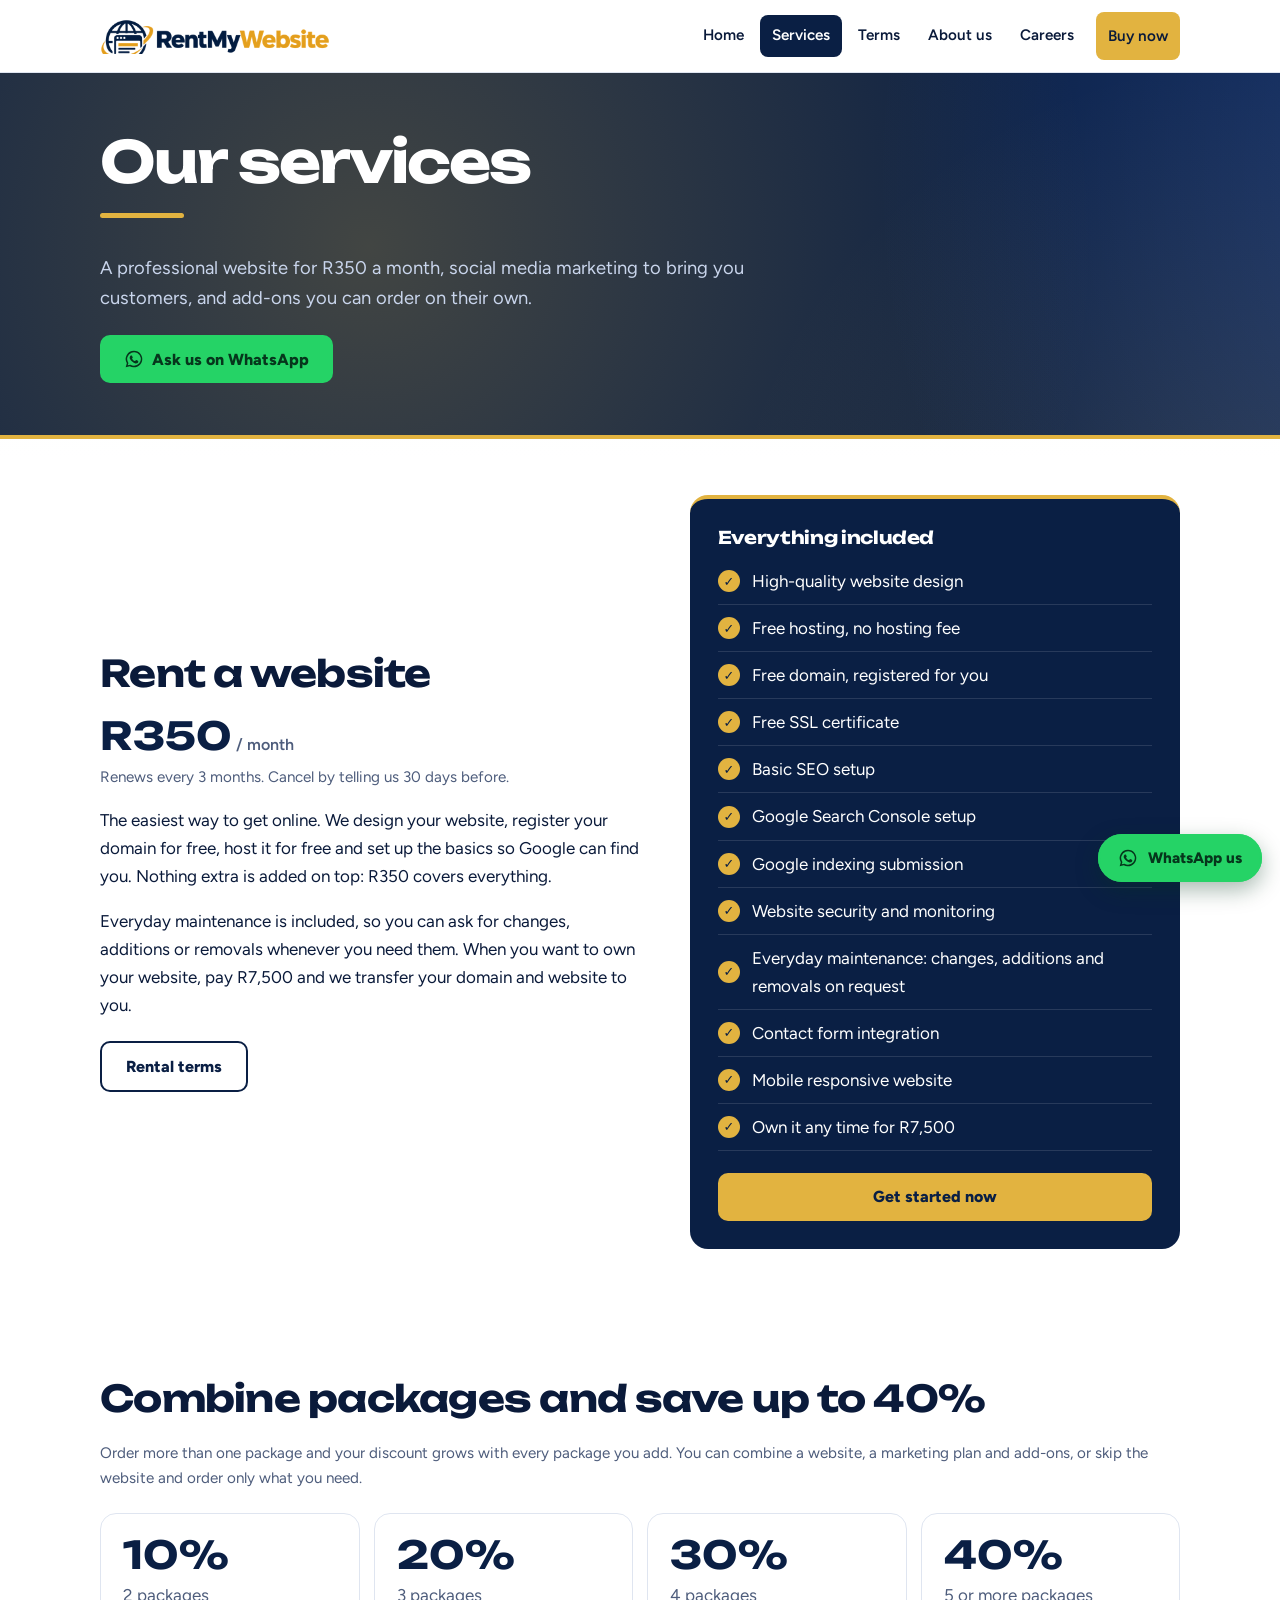
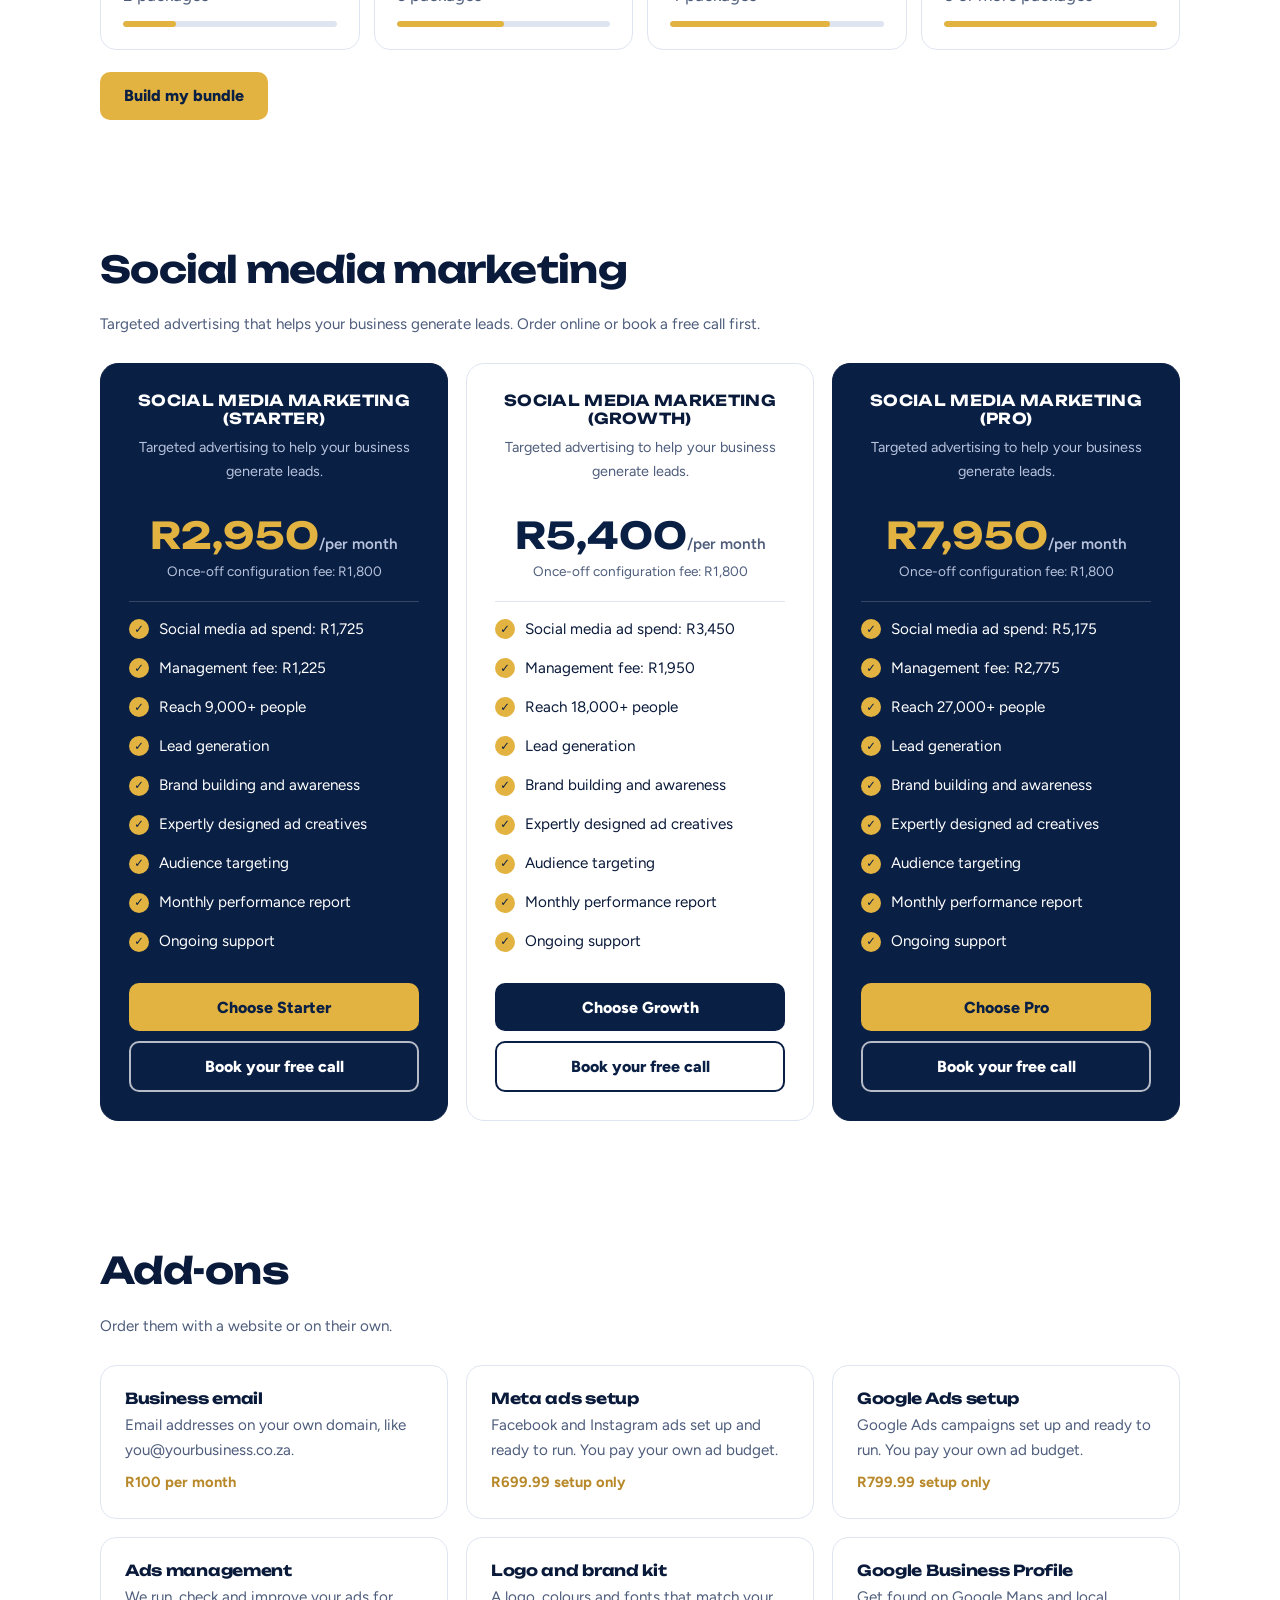
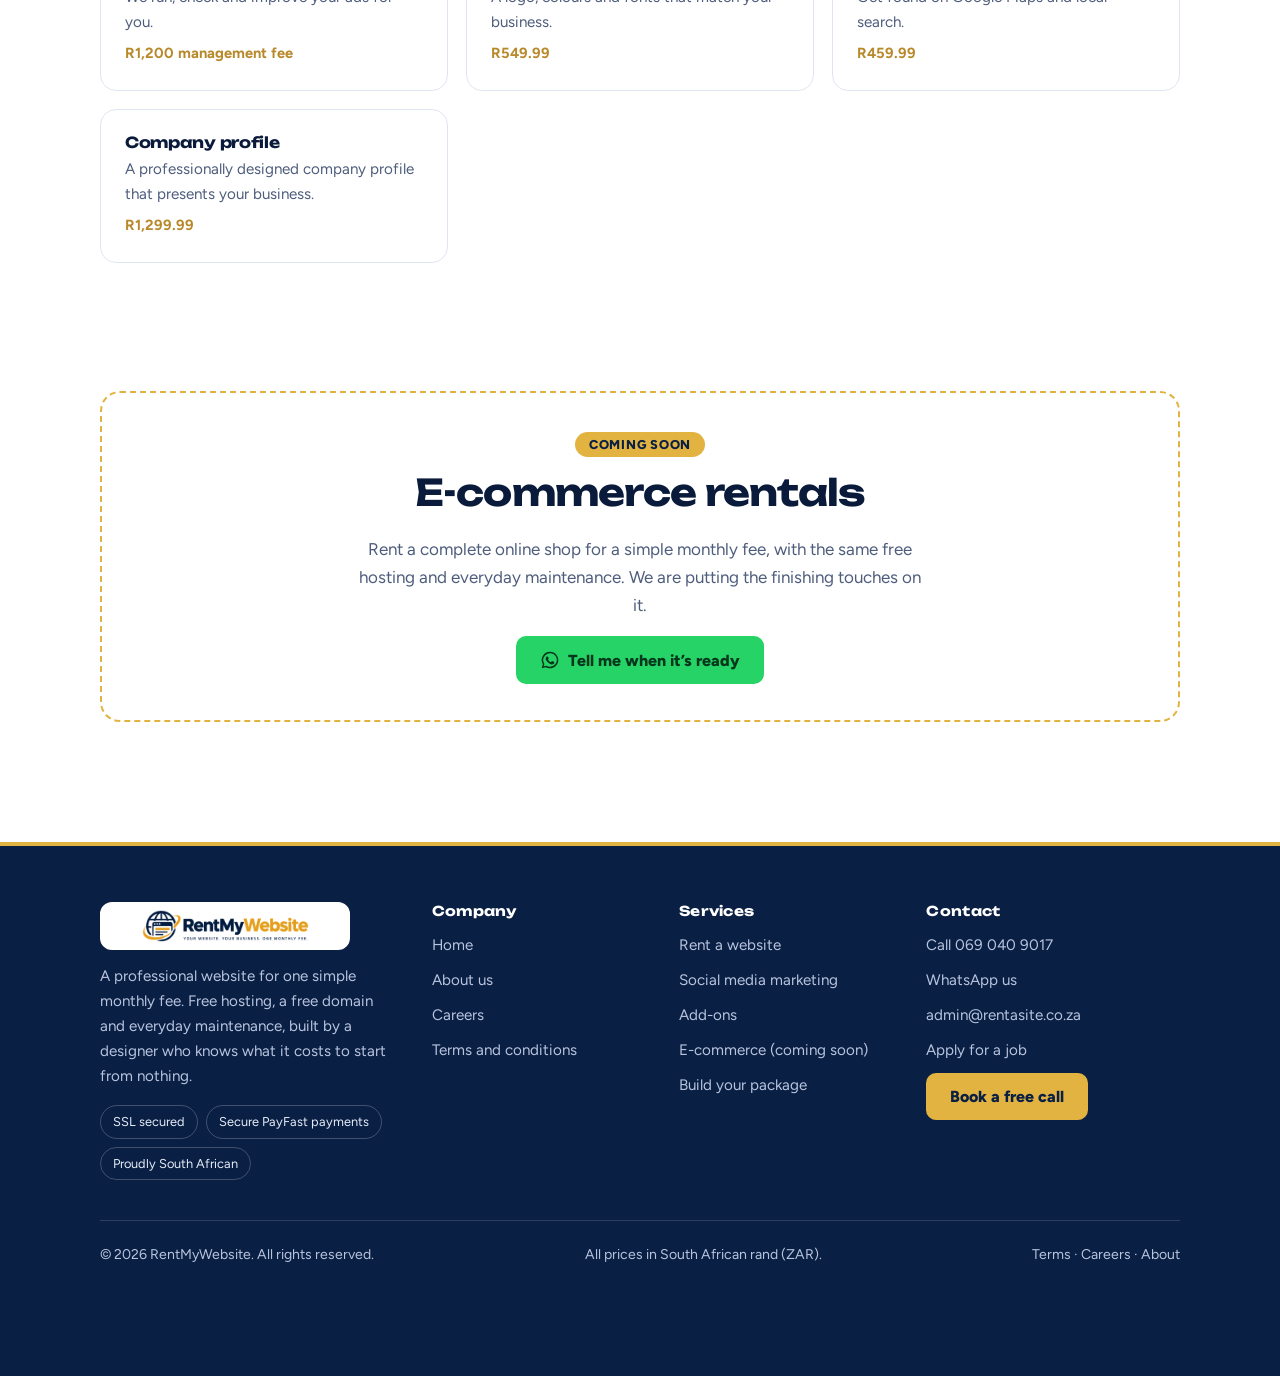
<file: services.html>
<!DOCTYPE html>
<html lang="en-ZA"><head><meta charset="utf-8"><meta name="viewport" content="width=device-width, initial-scale=1, viewport-fit=cover"><title>Services | RentMyWebsite</title><meta name="description" content="Rent a website for R350 a month, or add social media marketing plans and add-ons. Combine packages and save up to 40%."><meta name="theme-color" content="#0A1F44"><meta property="og:title" content="Services | RentMyWebsite"><meta property="og:description" content="Rent a website for R350 a month, or add social media marketing plans and add-ons. Combine packages and save up to 40%."><meta property="og:type" content="website"><meta property="og:locale" content="en_ZA"><link rel="icon" type="image/png" href="favicon.png"><link rel="shortcut icon" href="favicon.ico"><link rel="apple-touch-icon" href="logo-mark.png"><link rel="preconnect" href="https://fonts.googleapis.com"><link rel="preconnect" href="https://fonts.gstatic.com" crossorigin><link href="https://fonts.googleapis.com/css2?family=Unbounded:wght@600;700&family=Figtree:wght@400;600;800&display=swap" rel="stylesheet"><link rel="stylesheet" href="styles.css"></head>
<body data-page="services">
<header class="top" id="hdr"><div class="wrap"><nav class="nav" aria-label="Main"><a class="logo" href="index.html" aria-label="RentMyWebsite home">RentMyWebsite</a><a class="btn navbuy" href="buy.html">Buy now</a><button type="button" class="burger" aria-label="Menu" aria-expanded="false"><span></span></button><div class="links"><a href="index.html">Home</a><a href="services.html" aria-current="page">Services</a><a href="terms.html">Terms</a><a href="about.html">About us</a><a href="careers.html">Careers</a><a class="btn" href="buy.html">Buy now</a></div></nav></div></header>
<main>
<div class="page" id="p-services">
<div class="pagehead"><h1>Our services</h1><p>A professional website for R350 a month, social media marketing to bring you customers, and add-ons you can order on their own.</p><div class="row"><a class="btn wa" href="https://wa.me/27690409017?text=Hi%2C%20I%E2%80%99d%20like%20to%20know%20more%20about%20renting%20a%20website." target="_blank" rel="noopener"><svg viewBox="0 0 24 24" aria-hidden="true"><path d="M12 2a10 10 0 00-8.6 15.1L2 22l5-1.3A10 10 0 1012 2zm0 18.2c-1.5 0-3-.4-4.2-1.2l-.3-.2-3 .8.8-2.9-.2-.3A8.2 8.2 0 1112 20.2zm4.5-6.1c-.2-.1-1.5-.7-1.7-.8-.2-.1-.4-.1-.6.1l-.8 1c-.1.2-.3.2-.5.1-1.4-.7-2.3-1.2-3.2-2.8-.2-.4.2-.4.7-1.3.1-.2 0-.3 0-.5l-.8-1.8c-.2-.5-.4-.4-.6-.4h-.5c-.2 0-.5.1-.7.3-.7.7-1 1.5-1 2.4s.7 2.3 1.6 3.4c1.2 1.5 2.8 2.6 4.7 3.2 1.1.3 1.6.3 2.2.2.7-.1 1.5-.6 1.7-1.2.2-.6.2-1.1.2-1.2-.1-.1-.2-.2-.5-.3z"/></svg><span>Ask us on WhatsApp</span></a></div></div>
<section id="rent" style="padding-top:56px"><div class="split">
<div><h2>Rent a website</h2><div class="price">R350<span> / month</span></div><p class="note">Renews every 3 months. Cancel by telling us 30 days before.</p>
<p>The easiest way to get online. We design your website, register your domain for free, host it for free and set up the basics so Google can find you. Nothing extra is added on top: R350 covers everything.</p>
<p>Everyday maintenance is included, so you can ask for changes, additions or removals whenever you need them. When you want to own your website, pay R7,500 and we transfer your domain and website to you.</p>
<div class="row"><a class="btn ghost" href="terms.html#renting">Rental terms</a></div></div>
<div class="feat"><h3>Everything included</h3><ul><li>High-quality website design</li><li>Free hosting, no hosting fee</li><li>Free domain, registered for you</li><li>Free SSL certificate</li><li>Basic SEO setup</li><li>Google Search Console setup</li><li>Google indexing submission</li><li>Website security and monitoring</li><li>Everyday maintenance: changes, additions and removals on request</li><li>Contact form integration</li><li>Mobile responsive website</li><li>Own it any time for R7,500</li></ul><a class="btn" href="buy.html?plan=rent">Get started now</a></div></div></section>
<section><h2>Combine packages and save up to 40%</h2><p class="note">Order more than one package and your discount grows with every package you add. You can combine a website, a marketing plan and add-ons, or skip the website and order only what you need.</p><div class="ladder"><div class="rung"><b>10%</b><p>2 packages</p><div class="rg" style="--w:25%"></div></div><div class="rung"><b>20%</b><p>3 packages</p><div class="rg" style="--w:50%"></div></div><div class="rung"><b>30%</b><p>4 packages</p><div class="rg" style="--w:75%"></div></div><div class="rung"><b>40%</b><p>5 or more packages</p><div class="rg" style="--w:100%"></div></div></div><div class="row"><a class="btn" href="buy.html">Build my bundle</a></div></section>
<section id="marketing"><h2>Social media marketing</h2><p class="note">Targeted advertising that helps your business generate leads. Order online or book a free call first.</p><div class="plans"><div class="plan navy"><h3>Social media marketing (Starter)</h3><p class="sub">Targeted advertising to help your business generate leads.</p><div class="pp">R2,950<small>/per month</small></div><div class="once">Once-off configuration fee: R1,800</div><ul><li>Social media ad spend: R1,725</li><li>Management fee: R1,225</li><li>Reach 9,000+ people</li><li>Lead generation</li><li>Brand building and awareness</li><li>Expertly designed ad creatives</li><li>Audience targeting</li><li>Monthly performance report</li><li>Ongoing support</li></ul><a class="btn" href="buy.html?mk=Starter">Choose Starter</a><a class="btn ghost" href="buy.html?plan=consult&note=Social%20media%20marketing%3A%20Starter%20%28R2%2C950%20a%20month%29">Book your free call</a></div><div class="plan"><h3>Social media marketing (Growth)</h3><p class="sub">Targeted advertising to help your business generate leads.</p><div class="pp">R5,400<small>/per month</small></div><div class="once">Once-off configuration fee: R1,800</div><ul><li>Social media ad spend: R3,450</li><li>Management fee: R1,950</li><li>Reach 18,000+ people</li><li>Lead generation</li><li>Brand building and awareness</li><li>Expertly designed ad creatives</li><li>Audience targeting</li><li>Monthly performance report</li><li>Ongoing support</li></ul><a class="btn dark" href="buy.html?mk=Growth">Choose Growth</a><a class="btn ghost" href="buy.html?plan=consult&note=Social%20media%20marketing%3A%20Growth%20%28R5%2C400%20a%20month%29">Book your free call</a></div><div class="plan navy"><h3>Social media marketing (Pro)</h3><p class="sub">Targeted advertising to help your business generate leads.</p><div class="pp">R7,950<small>/per month</small></div><div class="once">Once-off configuration fee: R1,800</div><ul><li>Social media ad spend: R5,175</li><li>Management fee: R2,775</li><li>Reach 27,000+ people</li><li>Lead generation</li><li>Brand building and awareness</li><li>Expertly designed ad creatives</li><li>Audience targeting</li><li>Monthly performance report</li><li>Ongoing support</li></ul><a class="btn" href="buy.html?mk=Pro">Choose Pro</a><a class="btn ghost" href="buy.html?plan=consult&note=Social%20media%20marketing%3A%20Pro%20%28R7%2C950%20a%20month%29">Book your free call</a></div></div></section>
<section id="addons-s"><h2>Add-ons</h2><p class="note">Order them with a website or on their own.</p><div class="grid addons"></div></section>
<section><div class="soon"><span class="badge">Coming soon</span><h2>E-commerce rentals</h2><p>Rent a complete online shop for a simple monthly fee, with the same free hosting and everyday maintenance. We are putting the finishing touches on it.</p><a class="btn wa" href="https://wa.me/27690409017?text=Hi%2C%20please%20tell%20me%20when%20e-commerce%20rentals%20are%20ready." target="_blank" rel="noopener"><svg viewBox="0 0 24 24" aria-hidden="true"><path d="M12 2a10 10 0 00-8.6 15.1L2 22l5-1.3A10 10 0 1012 2zm0 18.2c-1.5 0-3-.4-4.2-1.2l-.3-.2-3 .8.8-2.9-.2-.3A8.2 8.2 0 1112 20.2zm4.5-6.1c-.2-.1-1.5-.7-1.7-.8-.2-.1-.4-.1-.6.1l-.8 1c-.1.2-.3.2-.5.1-1.4-.7-2.3-1.2-3.2-2.8-.2-.4.2-.4.7-1.3.1-.2 0-.3 0-.5l-.8-1.8c-.2-.5-.4-.4-.6-.4h-.5c-.2 0-.5.1-.7.3-.7.7-1 1.5-1 2.4s.7 2.3 1.6 3.4c1.2 1.5 2.8 2.6 4.7 3.2 1.1.3 1.6.3 2.2.2.7-.1 1.5-.6 1.7-1.2.2-.6.2-1.1.2-1.2-.1-.1-.2-.2-.5-.3z"/></svg><span>Tell me when it’s ready</span></a></div></section></div>
</main>
<div class="mbar" id="mbar"><a href="tel:+27690409017" style="background:var(--soft);color:var(--deep)">Call</a><a style="background:#25D366;color:#06361C" href="https://wa.me/27690409017?text=Hi%2C%20I%E2%80%99d%20like%20to%20know%20more%20about%20renting%20a%20website." target="_blank" rel="noopener"><svg viewBox="0 0 24 24" aria-hidden="true"><path d="M12 2a10 10 0 00-8.6 15.1L2 22l5-1.3A10 10 0 1012 2zm0 18.2c-1.5 0-3-.4-4.2-1.2l-.3-.2-3 .8.8-2.9-.2-.3A8.2 8.2 0 1112 20.2zm4.5-6.1c-.2-.1-1.5-.7-1.7-.8-.2-.1-.4-.1-.6.1l-.8 1c-.1.2-.3.2-.5.1-1.4-.7-2.3-1.2-3.2-2.8-.2-.4.2-.4.7-1.3.1-.2 0-.3 0-.5l-.8-1.8c-.2-.5-.4-.4-.6-.4h-.5c-.2 0-.5.1-.7.3-.7.7-1 1.5-1 2.4s.7 2.3 1.6 3.4c1.2 1.5 2.8 2.6 4.7 3.2 1.1.3 1.6.3 2.2.2.7-.1 1.5-.6 1.7-1.2.2-.6.2-1.1.2-1.2-.1-.1-.2-.2-.5-.3z"/></svg><span>WhatsApp</span></a><a href="buy.html" style="background:var(--gold);color:var(--deep)">Buy now</a></div>
<a class="wa-float"  aria-label="Chat with us on WhatsApp" href="https://wa.me/27690409017?text=Hi%2C%20I%E2%80%99d%20like%20to%20know%20more%20about%20renting%20a%20website." target="_blank" rel="noopener"><svg viewBox="0 0 24 24" aria-hidden="true"><path d="M12 2a10 10 0 00-8.6 15.1L2 22l5-1.3A10 10 0 1012 2zm0 18.2c-1.5 0-3-.4-4.2-1.2l-.3-.2-3 .8.8-2.9-.2-.3A8.2 8.2 0 1112 20.2zm4.5-6.1c-.2-.1-1.5-.7-1.7-.8-.2-.1-.4-.1-.6.1l-.8 1c-.1.2-.3.2-.5.1-1.4-.7-2.3-1.2-3.2-2.8-.2-.4.2-.4.7-1.3.1-.2 0-.3 0-.5l-.8-1.8c-.2-.5-.4-.4-.6-.4h-.5c-.2 0-.5.1-.7.3-.7.7-1 1.5-1 2.4s.7 2.3 1.6 3.4c1.2 1.5 2.8 2.6 4.7 3.2 1.1.3 1.6.3 2.2.2.7-.1 1.5-.6 1.7-1.2.2-.6.2-1.1.2-1.2-.1-.1-.2-.2-.5-.3z"/></svg><span>WhatsApp us</span></a>
<footer><div class="wrap"><div class="fgrid">
<div><div class="flogo" role="img" aria-label="RentMyWebsite"></div><p class="about">A professional website for one simple monthly fee. Free hosting, a free domain and everyday maintenance, built by a designer who knows what it costs to start from nothing.</p><div class="fbadges"><span>SSL secured</span><span>Secure PayFast payments</span><span>Proudly South African</span></div></div>
<div><h4>Company</h4><ul><li><a href="index.html">Home</a></li><li><a href="about.html">About us</a></li><li><a href="careers.html">Careers</a></li><li><a href="terms.html">Terms and conditions</a></li></ul></div>
<div><h4>Services</h4><ul><li><a href="services.html#rent">Rent a website</a></li><li><a href="services.html#marketing">Social media marketing</a></li><li><a href="services.html#addons-s">Add-ons</a></li><li><a href="services.html#rent">E-commerce (coming soon)</a></li><li><a href="buy.html">Build your package</a></li></ul></div>
<div><h4>Contact</h4><ul><li><a href="tel:+27690409017">Call 069 040 9017</a></li><li><a href="https://wa.me/27690409017">WhatsApp us</a></li><li><a href="mailto:admin@rentasite.co.za">admin@rentasite.co.za</a></li><li><a href="careers.html#apply">Apply for a job</a></li></ul><p class="fcta"><a class="btn sm" href="buy.html?plan=consult">Book a free call</a></p></div></div>
<div class="fbar"><span>© 2026 RentMyWebsite. All rights reserved.</span><span>All prices in South African rand (ZAR).</span><span><a href="terms.html">Terms</a> · <a href="careers.html">Careers</a> · <a href="about.html">About</a></span></div></div></footer>
<script src="site.js" defer></script>
</body></html>
</file>
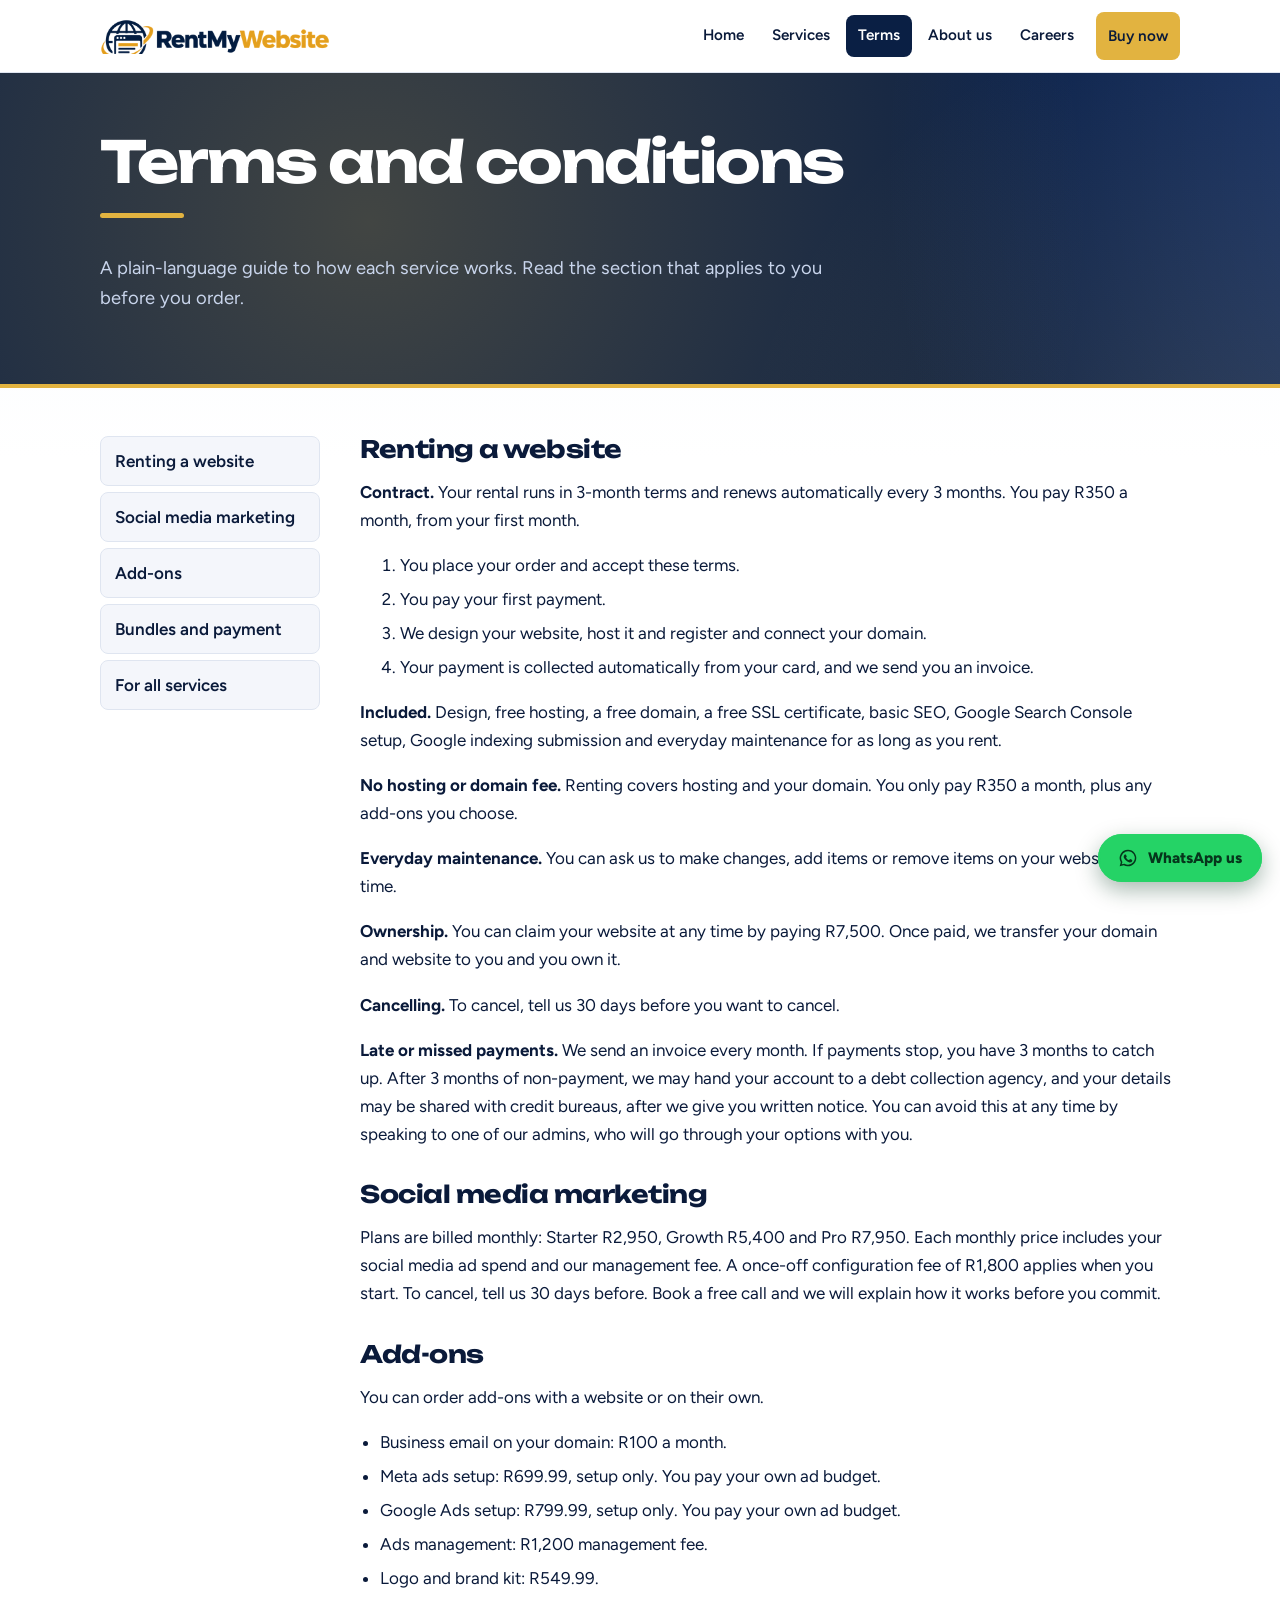
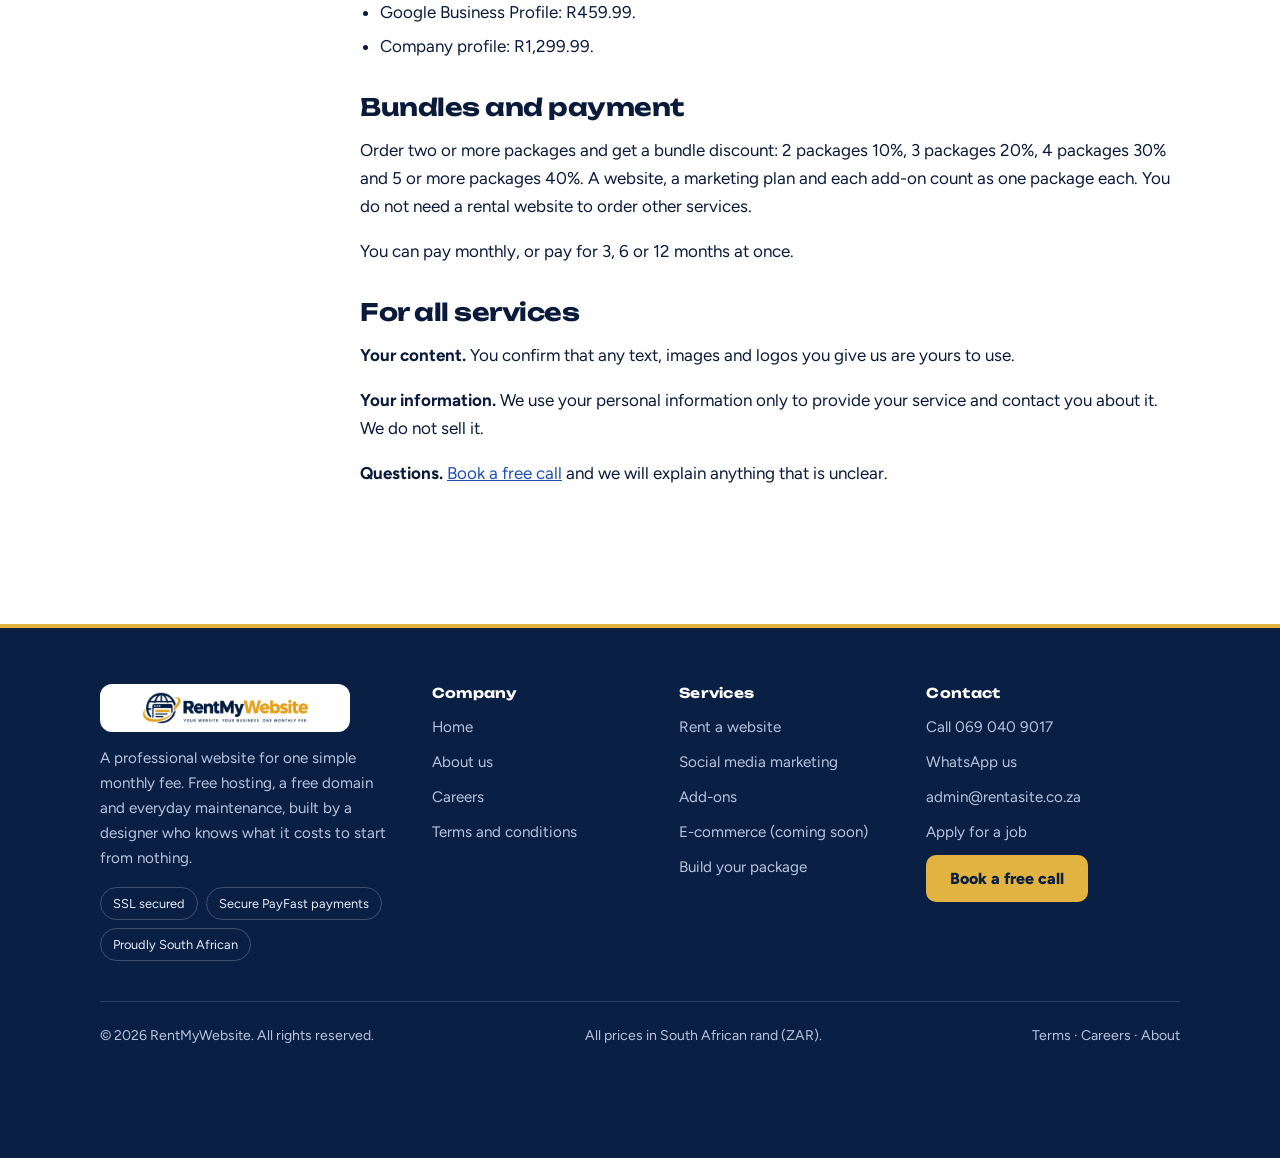
<file: terms.html>
<!DOCTYPE html>
<html lang="en-ZA"><head><meta charset="utf-8"><meta name="viewport" content="width=device-width, initial-scale=1, viewport-fit=cover"><title>Terms and conditions | RentMyWebsite</title><meta name="description" content="A plain-language guide to renting a website, social media marketing, add-ons, bundles and payment."><meta name="theme-color" content="#0A1F44"><meta property="og:title" content="Terms and conditions | RentMyWebsite"><meta property="og:description" content="A plain-language guide to renting a website, social media marketing, add-ons, bundles and payment."><meta property="og:type" content="website"><meta property="og:locale" content="en_ZA"><link rel="icon" type="image/png" href="favicon.png"><link rel="shortcut icon" href="favicon.ico"><link rel="apple-touch-icon" href="logo-mark.png"><link rel="preconnect" href="https://fonts.googleapis.com"><link rel="preconnect" href="https://fonts.gstatic.com" crossorigin><link href="https://fonts.googleapis.com/css2?family=Unbounded:wght@600;700&family=Figtree:wght@400;600;800&display=swap" rel="stylesheet"><link rel="stylesheet" href="styles.css"></head>
<body data-page="terms">
<header class="top" id="hdr"><div class="wrap"><nav class="nav" aria-label="Main"><a class="logo" href="index.html" aria-label="RentMyWebsite home">RentMyWebsite</a><a class="btn navbuy" href="buy.html">Buy now</a><button type="button" class="burger" aria-label="Menu" aria-expanded="false"><span></span></button><div class="links"><a href="index.html">Home</a><a href="services.html">Services</a><a href="terms.html" aria-current="page">Terms</a><a href="about.html">About us</a><a href="careers.html">Careers</a><a class="btn" href="buy.html">Buy now</a></div></nav></div></header>
<main>
<div class="page" id="p-terms">
<div class="pagehead"><h1>Terms and conditions</h1><p>A plain-language guide to how each service works. Read the section that applies to you before you order.</p></div>
<section class="terms" style="padding-top:48px"><nav class="toc" aria-label="Sections"><a href="terms.html#renting">Renting a website</a><a href="terms.html#marketing-terms">Social media marketing</a><a href="terms.html#addons">Add-ons</a><a href="terms.html#bundles">Bundles and payment</a><a href="terms.html#both">For all services</a></nav>
<div class="doc"><h2 id="renting">Renting a website</h2>
<p><b>Contract.</b> Your rental runs in 3-month terms and renews automatically every 3 months. You pay R350 a month, from your first month.</p>
<ol><li>You place your order and accept these terms.</li><li>You pay your first payment.</li><li>We design your website, host it and register and connect your domain.</li><li>Your payment is collected automatically from your card, and we send you an invoice.</li></ol>
<p><b>Included.</b> Design, free hosting, a free domain, a free SSL certificate, basic SEO, Google Search Console setup, Google indexing submission and everyday maintenance for as long as you rent.</p>
<p><b>No hosting or domain fee.</b> Renting covers hosting and your domain. You only pay R350 a month, plus any add-ons you choose.</p>
<p><b>Everyday maintenance.</b> You can ask us to make changes, add items or remove items on your website at any time.</p>
<p><b>Ownership.</b> You can claim your website at any time by paying R7,500. Once paid, we transfer your domain and website to you and you own it.</p>
<p><b>Cancelling.</b> To cancel, tell us 30 days before you want to cancel.</p>
<p><b>Late or missed payments.</b> We send an invoice every month. If payments stop, you have 3 months to catch up. After 3 months of non-payment, we may hand your account to a debt collection agency, and your details may be shared with credit bureaus, after we give you written notice. You can avoid this at any time by speaking to one of our admins, who will go through your options with you.</p>
<h2 id="marketing-terms">Social media marketing</h2><p>Plans are billed monthly: Starter R2,950, Growth R5,400 and Pro R7,950. Each monthly price includes your social media ad spend and our management fee. A once-off configuration fee of R1,800 applies when you start. To cancel, tell us 30 days before. Book a free call and we will explain how it works before you commit.</p>
<h2 id="addons">Add-ons</h2><p>You can order add-ons with a website or on their own.</p><ul><li>Business email on your domain: R100 a month.</li><li>Meta ads setup: R699.99, setup only. You pay your own ad budget.</li><li>Google Ads setup: R799.99, setup only. You pay your own ad budget.</li><li>Ads management: R1,200 management fee.</li><li>Logo and brand kit: R549.99.</li><li>Google Business Profile: R459.99.</li><li>Company profile: R1,299.99.</li></ul>
<h2 id="bundles">Bundles and payment</h2><p>Order two or more packages and get a bundle discount: 2 packages 10%, 3 packages 20%, 4 packages 30% and 5 or more packages 40%. A website, a marketing plan and each add-on count as one package each. You do not need a rental website to order other services.</p><p>You can pay monthly, or pay for 3, 6 or 12 months at once.</p>
<h2 id="both">For all services</h2><p><b>Your content.</b> You confirm that any text, images and logos you give us are yours to use.</p><p><b>Your information.</b> We use your personal information only to provide your service and contact you about it. We do not sell it.</p><p><b>Questions.</b> <a href="buy.html?plan=consult">Book a free call</a> and we will explain anything that is unclear.</p></div></section></div>
</main>
<div class="mbar" id="mbar"><a href="tel:+27690409017" style="background:var(--soft);color:var(--deep)">Call</a><a style="background:#25D366;color:#06361C" href="https://wa.me/27690409017?text=Hi%2C%20I%E2%80%99d%20like%20to%20know%20more%20about%20renting%20a%20website." target="_blank" rel="noopener"><svg viewBox="0 0 24 24" aria-hidden="true"><path d="M12 2a10 10 0 00-8.6 15.1L2 22l5-1.3A10 10 0 1012 2zm0 18.2c-1.5 0-3-.4-4.2-1.2l-.3-.2-3 .8.8-2.9-.2-.3A8.2 8.2 0 1112 20.2zm4.5-6.1c-.2-.1-1.5-.7-1.7-.8-.2-.1-.4-.1-.6.1l-.8 1c-.1.2-.3.2-.5.1-1.4-.7-2.3-1.2-3.2-2.8-.2-.4.2-.4.7-1.3.1-.2 0-.3 0-.5l-.8-1.8c-.2-.5-.4-.4-.6-.4h-.5c-.2 0-.5.1-.7.3-.7.7-1 1.5-1 2.4s.7 2.3 1.6 3.4c1.2 1.5 2.8 2.6 4.7 3.2 1.1.3 1.6.3 2.2.2.7-.1 1.5-.6 1.7-1.2.2-.6.2-1.1.2-1.2-.1-.1-.2-.2-.5-.3z"/></svg><span>WhatsApp</span></a><a href="buy.html" style="background:var(--gold);color:var(--deep)">Buy now</a></div>
<a class="wa-float"  aria-label="Chat with us on WhatsApp" href="https://wa.me/27690409017?text=Hi%2C%20I%E2%80%99d%20like%20to%20know%20more%20about%20renting%20a%20website." target="_blank" rel="noopener"><svg viewBox="0 0 24 24" aria-hidden="true"><path d="M12 2a10 10 0 00-8.6 15.1L2 22l5-1.3A10 10 0 1012 2zm0 18.2c-1.5 0-3-.4-4.2-1.2l-.3-.2-3 .8.8-2.9-.2-.3A8.2 8.2 0 1112 20.2zm4.5-6.1c-.2-.1-1.5-.7-1.7-.8-.2-.1-.4-.1-.6.1l-.8 1c-.1.2-.3.2-.5.1-1.4-.7-2.3-1.2-3.2-2.8-.2-.4.2-.4.7-1.3.1-.2 0-.3 0-.5l-.8-1.8c-.2-.5-.4-.4-.6-.4h-.5c-.2 0-.5.1-.7.3-.7.7-1 1.5-1 2.4s.7 2.3 1.6 3.4c1.2 1.5 2.8 2.6 4.7 3.2 1.1.3 1.6.3 2.2.2.7-.1 1.5-.6 1.7-1.2.2-.6.2-1.1.2-1.2-.1-.1-.2-.2-.5-.3z"/></svg><span>WhatsApp us</span></a>
<footer><div class="wrap"><div class="fgrid">
<div><div class="flogo" role="img" aria-label="RentMyWebsite"></div><p class="about">A professional website for one simple monthly fee. Free hosting, a free domain and everyday maintenance, built by a designer who knows what it costs to start from nothing.</p><div class="fbadges"><span>SSL secured</span><span>Secure PayFast payments</span><span>Proudly South African</span></div></div>
<div><h4>Company</h4><ul><li><a href="index.html">Home</a></li><li><a href="about.html">About us</a></li><li><a href="careers.html">Careers</a></li><li><a href="terms.html">Terms and conditions</a></li></ul></div>
<div><h4>Services</h4><ul><li><a href="services.html#rent">Rent a website</a></li><li><a href="services.html#marketing">Social media marketing</a></li><li><a href="services.html#addons-s">Add-ons</a></li><li><a href="services.html#rent">E-commerce (coming soon)</a></li><li><a href="buy.html">Build your package</a></li></ul></div>
<div><h4>Contact</h4><ul><li><a href="tel:+27690409017">Call 069 040 9017</a></li><li><a href="https://wa.me/27690409017">WhatsApp us</a></li><li><a href="mailto:admin@rentasite.co.za">admin@rentasite.co.za</a></li><li><a href="careers.html#apply">Apply for a job</a></li></ul><p class="fcta"><a class="btn sm" href="buy.html?plan=consult">Book a free call</a></p></div></div>
<div class="fbar"><span>© 2026 RentMyWebsite. All rights reserved.</span><span>All prices in South African rand (ZAR).</span><span><a href="terms.html">Terms</a> · <a href="careers.html">Careers</a> · <a href="about.html">About</a></span></div></div></footer>
<script src="site.js" defer></script>
</body></html>
</file>
<file: styles.css>
:root{--logo-s:url(logo-header.png);--logo-f:url(logo.png);--trevor:url(trevor.jpg);--hero:url(hero-tech.jpg)}
@property --ang{syntax:"<angle>";initial-value:0deg;inherits:false}
:root{color-scheme:light;--bg:#fff;--soft:#F4F6FB;--card:#fff;--ink:#0A1A3A;--muted:#4E5D7C;--line:#DFE5F0;--teal:#1E4FB5;--deep:#0A1F44;--navy2:#10295A;--gold:#E2B340;--gold-d:#B8892A}
*{box-sizing:border-box}html{scroll-behavior:smooth}
body{margin:0;background:#fff linear-gradient(180deg,#F5F8FD,#fff 460px);color:var(--ink);font:400 17px/1.65 Figtree,system-ui,sans-serif;padding-top:env(safe-area-inset-top,0px);padding-bottom:env(safe-area-inset-bottom,0px)}
h1,h2,h3,h4{font-family:Unbounded,system-ui,sans-serif;font-weight:700;line-height:1.15;letter-spacing:-.02em;margin:0 0 .6em}
h1{font-size:clamp(2.1rem,5vw,3.6rem);letter-spacing:-.035em}h2{font-size:clamp(1.5rem,3.4vw,2.3rem)}h3{font-size:1.1rem}h4{font-size:.95rem}
p{margin:0 0 1em}a{color:var(--teal)}ul{padding-left:1.2em}li{margin-bottom:6px}
main{display:block;overflow-x:clip}
.page>*{max-width:1120px;margin-left:auto;margin-right:auto;padding-left:20px;padding-right:20px}
.page>.full{max-width:none;padding:0}.inw{max-width:1120px;margin:0 auto;padding:64px 20px}
section{padding:64px 0}
.top{position:sticky;top:0;z-index:10;background:rgba(255,255,255,.94);backdrop-filter:blur(8px);border-bottom:1px solid var(--line);padding-top:env(safe-area-inset-top,0px)}
.wrap{max-width:1120px;margin:0 auto;padding:0 20px}
.nav{display:flex;justify-content:space-between;align-items:center;gap:12px;padding:12px 0;flex-wrap:wrap}
.logo{display:block;width:230px;height:36px;background:var(--logo-s) left center/contain no-repeat;text-indent:-9999px;overflow:hidden;white-space:nowrap}
.links{display:flex;gap:4px;flex-wrap:wrap;align-items:center}.links a{color:var(--ink);text-decoration:none;padding:8px 12px;border-radius:8px;font-weight:600;font-size:.95rem}
.links a:not(.btn):hover{background:var(--soft)}.links a[aria-current=page]{background:var(--deep);color:#fff}.links a.btn{margin-left:6px}
.btn{position:relative;overflow:hidden;display:inline-flex;align-items:center;justify-content:center;gap:8px;background:var(--gold);color:var(--deep);font:800 1rem Figtree,sans-serif;padding:14px 24px;border-radius:10px;text-decoration:none;border:0;cursor:pointer;transition:transform .2s,box-shadow .2s}
.btn::after{content:"";position:absolute;inset:0;background:linear-gradient(100deg,transparent 30%,rgba(255,255,255,.5) 50%,transparent 70%);transform:translateX(-120%)}
.btn:hover{transform:translateY(-2px);box-shadow:0 8px 18px rgba(10,31,68,.2)}.btn:hover::after{transform:translateX(120%);transition:transform .7s}
.btn.dark{background:var(--deep);color:#fff}.btn.ghost{background:transparent;border:2px solid var(--deep);color:var(--deep)}
.btn.wa{background:#25D366;color:#06361C}.btn svg,.wa-float svg{width:20px;height:20px;fill:currentColor;flex:none}
.links a.btn[aria-current=page]{background:var(--gold);color:var(--deep);outline:2px solid var(--deep)}
:focus-visible{outline:3px solid var(--teal);outline-offset:3px}.dark-band :focus-visible,footer :focus-visible,.tech :focus-visible{outline-color:var(--gold)}
.hero,.split{display:grid;grid-template-columns:1.05fr .95fr;gap:48px;align-items:center}
.lead{font-size:1.2rem;color:var(--muted);max-width:33em}.row{display:flex;gap:12px;flex-wrap:wrap;margin-top:22px}
.hero h1::after,.pagehead h1::after{content:"";display:block;width:84px;height:5px;background:var(--gold);border-radius:3px;margin-top:18px;transform-origin:left;animation:grow .9s .45s both}
.hero>div:first-child>*{animation:up .7s both}.hero>div:first-child>*:nth-child(2){animation-delay:.12s}.hero>div:first-child>*:nth-child(3){animation-delay:.24s}.hero>div:first-child>*:nth-child(4){animation-delay:.36s}
.page:not([hidden]){animation:fade .45s both}
.ticks{display:flex;gap:8px 22px;flex-wrap:wrap;list-style:none;padding:0;margin:26px 0 0;font-weight:600;font-size:.95rem}.ticks li::before{content:"✓";color:var(--gold);font-weight:800;margin-right:6px}
.tech{position:relative;overflow:hidden;color:#fff;background:linear-gradient(105deg,rgba(6,20,46,.95) 38%,rgba(6,20,46,.7)),var(--hero) center/cover;border-bottom:4px solid var(--gold)}
.tech::before,.page>.pagehead::before,.dark-band::before{content:"";position:absolute;inset:0;background:radial-gradient(circle at 18% 30%,rgba(226,179,64,.26),transparent 42%) 0 0/160% 160%,radial-gradient(circle at 82% 18%,rgba(90,140,255,.32),transparent 46%) 0 0/160% 160%,radial-gradient(circle at 62% 92%,rgba(226,179,64,.16),transparent 40%) 0 0/160% 160%;background-repeat:no-repeat;animation:drift 16s ease-in-out infinite alternate;pointer-events:none}

.tech::after{content:"";position:absolute;left:0;right:0;height:2px;top:-2px;background:linear-gradient(90deg,transparent,var(--gold),transparent);opacity:.55;animation:scan 7s linear infinite;pointer-events:none}
.tech .inw{position:relative;z-index:1;padding:80px 20px}.tech h1{color:#fff}.tech .lead{color:#C9D5EC}.tech .btn.ghost{border-color:rgba(255,255,255,.7);color:#fff}
.dz{background:var(--deep);border:1px solid rgba(255,255,255,.16);border-radius:16px;overflow:hidden;box-shadow:0 30px 60px rgba(0,0,0,.4);color:#C9D5EC;animation:float 6s ease-in-out infinite alternate}
.dz .tb{display:flex;align-items:center;gap:6px;padding:10px 12px;background:var(--navy2);font-size:.72rem}.dz .tb i{width:9px;height:9px;border-radius:50%;background:#2B4170}.dz .tb i:first-child{background:var(--gold)}
.dz .url{margin-left:8px;flex:1;background:var(--deep);border-radius:6px;padding:4px 10px;white-space:nowrap;overflow:hidden;text-overflow:ellipsis}
.dz .tabs{display:flex;gap:4px}.dz .tabs span{padding:3px 9px;border-radius:5px}.dz .tabs .on{background:var(--gold);color:var(--deep);font-weight:800}
.dz .bd{display:grid;grid-template-columns:92px 1fr 100px}
.layers{padding:12px 8px;border-right:1px solid rgba(255,255,255,.1);font-size:.7rem;display:grid;align-content:start;gap:4px}.layers span{padding:5px 8px;border-radius:5px;animation:lay 12s linear infinite}
.layers span:nth-child(2){animation-delay:3s}.layers span:nth-child(3){animation-delay:6s}.layers span:nth-child(4){animation-delay:9s}
.cv{padding:16px;background:rgba(255,255,255,.04)}.pg{background:#fff;border-radius:8px;height:268px;position:relative;overflow:hidden}
.pg>div{position:absolute;left:8%;right:8%;border-radius:6px;background:#DDE3EE;animation:fill 12s linear infinite;animation-delay:var(--d)}
.pg .b1{top:10px;height:18px}.pg .b2{top:38px;height:96px}.pg .b3{top:144px;height:70px}.pg .b4{top:224px;height:26px}
.pg .b2::before{content:"";position:absolute;left:14px;top:14px;width:52%;height:8px;border-radius:4px;background:rgba(255,255,255,.85);box-shadow:0 16px 0 rgba(255,255,255,.5)}
.pg .b2 i{position:absolute;left:14px;bottom:12px;width:58px;height:16px;border-radius:4px;background:var(--gold)}
.pg .sel{left:8%;right:8%;outline:2px solid var(--gold);outline-offset:3px;border-radius:6px;background:none;animation:sel 12s ease-in-out infinite}
.pg .sel::before,.pg .sel::after{content:"";position:absolute;width:7px;height:7px;background:#fff;border:2px solid var(--gold)}.pg .sel::before{left:-7px;top:-7px}.pg .sel::after{right:-7px;bottom:-7px}
.props{padding:12px 10px;border-left:1px solid rgba(255,255,255,.1);font-size:.7rem;display:grid;align-content:start;gap:6px}.props b{color:#fff;font-weight:700}
.sw{display:flex;gap:5px}.sw i{width:18px;height:18px;border-radius:5px;border:1px solid rgba(255,255,255,.3)}.aa{font:700 1.4rem Unbounded,sans-serif;color:var(--gold)}.props .st{color:#7EE0A8;line-height:1.6}
.ticker{background:var(--gold);color:var(--deep);overflow:hidden;white-space:nowrap;font:700 .85rem Unbounded,sans-serif}
.track{display:inline-flex;animation:marq 34s linear infinite}.ticker:hover .track{animation-play-state:paused}
.grp{display:inline-flex}.grp span{padding:15px 22px;display:inline-flex;gap:44px;align-items:center}.grp b{font-size:.6rem}
.full.soft{background:linear-gradient(135deg,#F4F6FB,#E9F0FC);border-top:1px solid var(--line);border-bottom:1px solid var(--line)}
.grid{display:grid;grid-template-columns:repeat(3,1fr);gap:18px;margin-top:26px}.grid.two{grid-template-columns:1fr 1fr}.grid.four{grid-template-columns:repeat(4,1fr)}
.card,.tile{background:var(--card);border:1px solid var(--line);border-radius:16px;padding:24px;transition:transform .25s,box-shadow .25s,border-color .25s}.card>:last-child,.tile>:last-child{margin-bottom:0}
.card.in:hover,.tile.in:hover{transform:translateY(-4px);box-shadow:0 14px 28px rgba(10,31,68,.12);border-color:var(--gold)}
.card.main{border:2px solid transparent;background:linear-gradient(var(--card),var(--card)) padding-box,conic-gradient(from var(--ang),var(--gold),#8FB1FF,var(--gold)) border-box;animation:spin 5s linear infinite}
.stat .num{font:700 2.6rem/1 Unbounded,sans-serif;color:var(--deep)}.stat .num em{font-style:normal;color:var(--gold-d);margin-right:2px}.stat p{margin:10px 0 0;color:var(--muted)}
.bento{display:grid;grid-template-columns:repeat(4,1fr);gap:16px;margin-top:26px}.t2{grid-column:span 2}
.ic{width:46px;height:46px;border-radius:12px;background:var(--soft);display:grid;place-items:center;margin-bottom:14px}.ic svg{width:22px;height:22px;stroke:var(--deep);fill:none;stroke-width:2;stroke-linecap:round;stroke-linejoin:round}
.tile h3{margin-bottom:.4em}.tile p{color:var(--muted);font-size:.97rem}
.tile.navy{background:var(--deep);border-color:var(--deep);color:#fff}.tile.navy p{color:#B8C4DE}.tile.navy .ic{background:rgba(226,179,64,.18)}.tile.navy .ic svg{stroke:var(--gold)}
.sslbar{display:flex;align-items:center;gap:10px;background:rgba(255,255,255,.08);border:1px solid rgba(255,255,255,.18);border-radius:10px;padding:10px 14px;font-weight:600;font-size:.95rem;margin-top:16px;animation:glow 2.8s ease-in-out infinite}
.sslbar svg{width:18px;height:18px;stroke:#7EE0A8;fill:none;stroke-width:2.2;flex:none}
.biz{display:grid;grid-template-columns:1.1fr .9fr;gap:32px;align-items:start;margin-top:22px}
.chips{display:flex;flex-wrap:wrap;gap:8px}.chip{font:600 .92rem Figtree,sans-serif;background:#fff;color:var(--ink);border:1.5px solid var(--line);border-radius:999px;padding:8px 14px;cursor:pointer;transition:all .2s}
.chip:hover{border-color:var(--gold)}.chip.on{background:var(--deep);border-color:var(--deep);color:#fff}
.prev{position:sticky;top:96px}
.mock{background:#fff;border:1px solid #CBD3E3;border-radius:12px;overflow:hidden;box-shadow:0 14px 30px rgba(10,31,68,.18);color:var(--ink);animation:fade .4s both}
.mock .bar{display:flex;align-items:center;gap:5px;background:#E8ECF4;padding:8px 10px;font-size:.72rem;color:#4E5D7C}.mock .bar i{width:8px;height:8px;border-radius:50%;background:#B7C1D6}.mock .bar b{margin-left:8px;font-weight:600}
.mock .scr{padding:16px}.mock .hd{background:var(--a);border-radius:8px;padding:22px 16px;color:#fff}.mock .hd h4{margin:0 0 10px;font-size:1rem}.mock .hd span{display:inline-block;background:var(--gold);color:var(--deep);font-size:.72rem;font-weight:800;border-radius:6px;padding:5px 12px}
.mock .ln{margin-top:16px}.mock .ln em{display:block;height:10px;border-radius:6px;margin-top:10px;background:linear-gradient(90deg,#E8ECF4 25%,#F6F8FC 50%,#E8ECF4 75%);background-size:200% 100%;animation:shim 2.2s linear infinite}.mock .ln em:nth-child(2){width:84%}.mock .ln em:nth-child(3){width:58%}
.photo{aspect-ratio:4/5;max-height:560px;width:100%;border-radius:20px;background:var(--trevor) center 22%/cover;border-bottom:6px solid var(--gold);box-shadow:14px 14px 0 var(--deep)}
ol.steps{list-style:none;padding:0;counter-reset:s}ol.steps li{counter-increment:s;margin:0;position:relative}
ol.steps li::before{content:counter(s);display:grid;place-items:center;width:34px;height:34px;border-radius:8px;background:var(--deep);color:var(--gold);font:700 .95rem Unbounded;margin-bottom:12px}
.price{font:700 2.4rem/1 Unbounded,sans-serif;margin:6px 0 10px;color:var(--deep)}.price span{font:600 1rem Figtree;color:var(--muted)}.note{color:var(--muted);font-size:.95rem}
.dark-band{position:relative;overflow:hidden;background:var(--deep);color:#F3F6FC;border-radius:20px;padding:44px;border-top:4px solid var(--gold)}.dark-band>*{position:relative}
.dark-band h2,.dark-band h3{color:#fff}.dark-band p,.dark-band .note{color:#B8C4DE}
.calc{display:grid;grid-template-columns:1fr 1fr;gap:36px;align-items:center}
input[type=range]{width:100%;accent-color:var(--gold);margin:10px 0 4px}
.bars{display:grid;gap:6px}.lbl{display:flex;justify-content:space-between;gap:12px;color:#fff;font-weight:700}.lbl i{font-style:normal}.lbl b{color:var(--gold)}
.bar2{background:rgba(255,255,255,.16);border-radius:8px;height:14px;overflow:hidden;margin-bottom:10px}.bar2 div{height:100%;background:var(--gold);border-radius:8px;width:10%;transition:width .4s}.bar2.b div{background:#8FB1FF}
.verdict{margin-top:10px;font-weight:800;color:var(--gold);font-size:1.05rem}
.page>.pagehead{position:relative;overflow:hidden;max-width:none;margin:0;background:var(--deep);color:#fff;padding:56px max(20px,calc((100% - 1120px)/2 + 20px)) 52px;border-bottom:4px solid var(--gold)}
.page>.pagehead>*{position:relative}.pagehead h1{color:#fff}.pagehead p{max-width:40em;color:#C9D5EC;font-size:1.15rem}
.addon{display:flex;flex-direction:column;gap:6px}.addon h4{margin:0}.addon p{margin:0;font-size:.95rem;color:var(--muted)}.addon b{color:var(--gold-d);font-size:.92rem}
table{width:100%;border-collapse:collapse;background:var(--card);border-radius:14px;overflow:hidden;border:1px solid var(--line)}th,td{padding:14px 18px;text-align:left;border-bottom:1px solid var(--line);font-size:.95rem}th{background:var(--deep);color:var(--gold);font-family:Unbounded;font-size:.8rem}.tw{overflow-x:auto}
.toc{position:sticky;top:96px;align-self:start;display:grid;gap:6px}.toc a{padding:10px 14px;border-radius:8px;background:var(--soft);border:1px solid var(--line);text-decoration:none;color:var(--ink);font-weight:600}.toc a:hover{border-color:var(--gold)}
.terms{display:grid;grid-template-columns:220px 1fr;gap:40px}.doc h2{margin-top:1.4em;font-size:1.5rem;scroll-margin-top:96px}.doc h2:first-child{margin-top:0}
details{background:var(--card);border:1px solid var(--line);border-radius:12px;margin-bottom:10px}details[open]{border-color:var(--gold)}summary{cursor:pointer;font-weight:800;padding:16px 20px}details p{padding:0 20px;color:var(--muted)}
form{background:var(--card);border:1px solid var(--line);border-radius:16px;padding:26px}label{display:block;font-weight:800;margin:0 0 14px;font-size:.95rem}
input:not([type=radio]):not([type=checkbox]),textarea,select{display:block;width:100%;margin-top:6px;padding:12px 14px;border:1.5px solid var(--line);border-radius:10px;background:var(--soft);color:var(--ink);font:inherit}
input:focus,textarea:focus,select:focus{border-color:var(--teal);background:#fff}fieldset{border:0;padding:0;margin:0 0 16px}legend{font-weight:800;margin-bottom:8px}
.opt{display:flex;gap:12px;align-items:flex-start;border:1.5px solid var(--line);border-radius:10px;padding:14px;margin-bottom:10px;font-weight:400;cursor:pointer;transition:border-color .2s,background .2s}.opt:has(input:checked){border-color:var(--gold);background:var(--soft)}.opt input{margin-top:5px;flex:none;accent-color:var(--deep)}.opt b{display:block}
.sum{position:sticky;top:96px}.sum dl{margin:0}.sum dl div{display:flex;justify-content:space-between;gap:12px;padding:10px 0;border-bottom:1px solid var(--line)}.sum dd{margin:0;font-weight:800;text-align:right}
.sum .tot{font:700 1.5rem Unbounded;margin:14px 0 4px;color:var(--deep)}.sum .btn{width:100%;margin-top:6px}
.err{color:#C62828;font-weight:800;min-height:1.4em}.ok{background:var(--gold);color:var(--deep);border-radius:10px;padding:16px;font-weight:800}.ok a{color:var(--deep)}
footer{background:var(--deep);color:#B8C4DE;padding:40px 0 110px;margin-top:40px;font-size:.95rem;border-top:4px solid var(--gold)}footer .wrap{display:flex;justify-content:space-between;gap:16px;flex-wrap:wrap}footer a{color:#fff}
.wa-float{position:fixed;right:18px;bottom:calc(18px + env(safe-area-inset-bottom,0px));z-index:20;display:flex;align-items:center;gap:10px;background:#25D366;color:#06361C;font:800 .95rem Figtree;padding:14px 20px;border-radius:999px;text-decoration:none;box-shadow:0 8px 22px rgba(6,54,28,.35)}
.wa-float::before{content:"";position:absolute;inset:0;border-radius:999px;border:2px solid #25D366;animation:ring 2.4s ease-out infinite;pointer-events:none}
.feat{background:var(--deep);color:#fff;border-radius:18px;padding:28px;border-top:4px solid var(--gold)}.feat h3{color:#fff}.feat ul{list-style:none;padding:0;margin:0 0 22px}.feat li{display:flex;gap:12px;align-items:center;padding:9px 0;margin:0;border-bottom:1px solid rgba(255,255,255,.12)}
.feat li::before{content:"✓";flex:none;width:22px;height:22px;border-radius:50%;background:var(--gold);color:var(--deep);display:grid;place-items:center;font-size:.8rem;font-weight:800}.feat .btn{width:100%}
.plans{display:grid;grid-template-columns:repeat(3,1fr);gap:18px;margin-top:26px}.plan{border-radius:18px;padding:28px;border:1px solid var(--line);background:#fff;display:flex;flex-direction:column}.plan.navy{background:var(--deep);color:#fff;border-color:var(--deep)}
.plan h3{text-align:center;text-transform:uppercase;font-size:.95rem;letter-spacing:.02em}.plan.navy h3{color:#fff}.plan .sub{text-align:center;color:var(--muted);font-size:.9rem}.plan.navy .sub{color:#B8C4DE}
.plan .pp{font:700 2.3rem Unbounded,sans-serif;text-align:center;color:var(--deep);margin:14px 0 2px}.plan .pp small{font:600 .95rem Figtree;color:var(--muted)}.plan.navy .pp{color:var(--gold)}.plan.navy .pp small{color:#B8C4DE}
.plan .once{text-align:center;font-size:.85rem;color:var(--muted);padding-bottom:18px;border-bottom:1px solid var(--line);margin-bottom:8px}.plan.navy .once{color:#B8C4DE;border-color:rgba(255,255,255,.18)}
.plan ul{list-style:none;padding:0;margin:0 0 22px;flex:1}.plan li{display:flex;gap:10px;align-items:center;padding:7px 0;margin:0;font-size:.95rem}.plan li::before{content:"✓";flex:none;width:20px;height:20px;border-radius:50%;background:var(--gold);color:var(--deep);display:grid;place-items:center;font-size:.72rem;font-weight:800}
.plan .btn{width:100%}
.ladder{display:grid;grid-template-columns:repeat(4,1fr);gap:14px;margin-top:22px}.rung{background:#fff;border:1px solid var(--line);border-radius:16px;padding:22px;transition:transform .25s,border-color .25s}.rung:hover{transform:translateY(-4px);border-color:var(--gold)}
.rung b{display:block;font:700 2.4rem/1 Unbounded,sans-serif;color:var(--deep)}.rung p{margin:6px 0 12px;color:var(--muted)}.rg{height:6px;border-radius:3px;background:var(--line);overflow:hidden}.rg::after{content:"";display:block;height:100%;width:var(--w);background:var(--gold);border-radius:3px;transform-origin:left;animation:grow 1.2s .3s both}
.soon{background:#fff;border:2px dashed var(--gold);border-radius:20px;padding:36px;text-align:center}.badge{display:inline-block;background:var(--gold);color:var(--deep);font:800 .8rem Figtree,sans-serif;letter-spacing:.06em;text-transform:uppercase;border-radius:999px;padding:5px 14px;margin-bottom:14px}.soon p{max-width:34em;margin:0 auto 1em;color:var(--muted)}
.story{max-width:720px;margin:0 auto}.story h3{font-size:1.2rem;margin:2.2em 0 .6em;color:var(--deep)}.story p{font-size:1.12rem;line-height:1.85}.pull{border-left:5px solid var(--gold);padding:6px 0 6px 22px;font:700 1.35rem/1.5 Unbounded,sans-serif;color:var(--deep);margin:1.8em 0}
.plan .btn+.btn{margin-top:10px}.plan.navy .btn.ghost{border-color:rgba(255,255,255,.7);color:#fff}.opt.off{opacity:.6;cursor:not-allowed;border-style:dashed}
.js .rv{opacity:0;transform:translateY(18px);transition:opacity .6s,transform .6s}.js .rv.in{opacity:1;transform:none}
@keyframes up{from{opacity:0;transform:translateY(22px)}}@keyframes fade{from{opacity:0}}@keyframes grow{from{transform:scaleX(0)}}@keyframes float{to{transform:translateY(-8px)}}
@keyframes ring{from{transform:scale(1);opacity:.7}to{transform:scale(1.35);opacity:0}}@keyframes drift{0%{background-position:0% 0%,100% 0%,40% 100%}100%{background-position:35% 45%,60% 35%,70% 55%}}@keyframes scan{to{top:100%}}
@keyframes marq{to{transform:translateX(-50%)}}@keyframes shim{to{background-position:-200% 0}}@keyframes spin{to{--ang:360deg}}@keyframes glow{50%{box-shadow:0 0 0 4px rgba(126,224,168,.18)}}
@keyframes fill{0%{background:#DDE3EE}6%,94%{background:var(--c)}100%{background:#DDE3EE}}
@keyframes lay{0%,24%{background:rgba(226,179,64,.22);color:#fff}27%,100%{background:none;color:#C9D5EC}}
@keyframes sel{0%,22%{top:10px;height:18px}25%,47%{top:38px;height:96px}50%,72%{top:144px;height:70px}75%,97%{top:224px;height:26px}100%{top:10px;height:18px}}
@media (min-width:861px){ol.steps li:not(:last-child)::after{content:"";position:absolute;top:41px;right:-18px;width:18px;height:2px;background:repeating-linear-gradient(90deg,var(--gold) 0 4px,transparent 4px 8px);background-size:16px 2px;animation:dash 1s linear infinite}}
@keyframes dash{to{background-position:16px 0}}
@media (max-width:860px){.hero,.split,.grid,.grid.two,.grid.four,.calc,.terms,.biz,.plans{grid-template-columns:1fr}.ladder{grid-template-columns:1fr 1fr}.bento{grid-template-columns:1fr 1fr}.t2{grid-column:span 2}section{padding:44px 0}.inw{padding:44px 20px}.tech .inw{padding:56px 20px}.dark-band{padding:26px}.toc,.sum,.prev{position:static}.photo{max-height:420px;box-shadow:8px 8px 0 var(--deep)}}
@media (max-width:640px){.dz .bd{grid-template-columns:1fr}.layers,.props{display:none}.bento{grid-template-columns:1fr}.t2{grid-column:auto}.wa-float{padding:15px;right:14px}.wa-float span{display:none}}
@media (prefers-reduced-motion:reduce){*,*::before,*::after{animation:none!important;transition:none!important}html{scroll-behavior:auto}.js .rv{opacity:1;transform:none}}

.btn{min-height:48px}.btn.sm{min-height:40px}
.burger,.navbuy,.mbar,.sumbar{display:none}
.burger{width:46px;height:46px;border:0;border-radius:12px;background:var(--soft);cursor:pointer;position:relative}
.burger span,.burger::before,.burger::after{content:"";position:absolute;left:13px;right:13px;height:2px;background:var(--deep);border-radius:2px;transition:transform .25s,opacity .25s}
.burger::before{top:16px}.burger span{top:22px}.burger::after{top:28px}
.top.open .burger::before{transform:translateY(6px) rotate(45deg)}.top.open .burger span{opacity:0}.top.open .burger::after{transform:translateY(-6px) rotate(-45deg)}
.flogo{display:block;width:250px;aspect-ratio:820/157;background:var(--logo-f) center/contain no-repeat #fff;border-radius:12px;margin-bottom:14px;border:8px solid #fff}
.stp{display:grid;grid-template-columns:repeat(4,1fr);gap:8px}.stp span{font-weight:800;font-size:.82rem;color:var(--muted);text-align:center}
.stp i{display:grid;place-items:center;width:32px;height:32px;margin:0 auto 4px;border-radius:50%;background:#fff;border:2px solid var(--line);font-style:normal;transition:all .3s}
.stp span.done{color:var(--deep)}.stp span.done i{background:var(--gold);border-color:var(--gold);color:var(--deep)}
.pbar{height:6px;border-radius:3px;background:var(--line);overflow:hidden;margin:10px 0 20px}.pbar div{height:100%;width:0;background:linear-gradient(90deg,var(--gold),#F6D77A);transition:width .5s}
.lad2{display:grid;grid-template-columns:repeat(4,1fr);gap:8px;margin:12px 0 0}.lad2 i{font-style:normal;text-align:center;padding:10px 4px;border-radius:12px;background:var(--soft);border:1.5px solid var(--line);font-weight:800;transition:all .3s;font-size:.95rem}
.lad2 i small{display:block;font-weight:600;color:var(--muted);font-size:.72rem}.lad2 i.on{background:var(--deep);border-color:var(--deep);color:var(--gold)}.lad2 i.on small{color:#B8C4DE}
.bcard{background:#fff;border:1px solid var(--line);border-radius:18px;padding:22px;margin-bottom:18px}.bcard>h2{font-size:1.15rem;margin-bottom:.2em}.bcard>.note{margin-bottom:6px}
.pcards{display:grid;grid-template-columns:repeat(3,1fr);gap:12px;margin-top:12px}.acards{display:grid;grid-template-columns:1fr 1fr;gap:12px;margin-top:12px}
.pc{position:relative;display:block;border:2px solid var(--line);border-radius:16px;padding:18px;cursor:pointer;transition:all .2s;background:#fff;font-weight:400;margin:0}.pc input{position:absolute;opacity:0;pointer-events:none}
.pc:has(input:checked){border-color:var(--gold);background:#FFFBF0;box-shadow:0 8px 22px rgba(226,179,64,.25)}.pc:has(input:focus-visible){outline:3px solid var(--teal);outline-offset:2px}
.pc .tick{position:absolute;right:12px;top:12px;width:26px;height:26px;border-radius:50%;border:2px solid var(--line);display:grid;place-items:center;font-size:.85rem;font-weight:800;color:transparent;transition:all .2s}
.pc:has(input:checked) .tick{background:var(--gold);border-color:var(--gold);color:var(--deep)}
.pc h3{margin:0 32px 6px 0;font-size:1rem}.pc .pr{font:700 1.5rem Unbounded,sans-serif;color:var(--deep)}.pc .pr.sm{font-size:1.02rem}.pc .pr small{font:600 .85rem Figtree;color:var(--muted)}.pc p{margin:6px 0 0;font-size:.9rem;color:var(--muted)}
.pc .tag2{display:inline-block;background:var(--deep);color:var(--gold);font:800 .7rem Figtree,sans-serif;letter-spacing:.05em;text-transform:uppercase;border-radius:999px;padding:3px 10px;margin-bottom:8px}
.pc.wide{margin-top:12px}.pc.off{opacity:.65;cursor:not-allowed;border-style:dashed}
ul.mini{columns:2;list-style:none;padding:0;margin:10px 0 0;font-size:.92rem}ul.mini li{margin-bottom:4px;break-inside:avoid}ul.mini li::before{content:"✓ ";color:var(--gold-d);font-weight:800}
.seg{display:grid;grid-template-columns:repeat(4,1fr);gap:8px;margin-top:10px}.seg .pc{padding:14px 8px;text-align:center}.seg b{display:block}.seg small{color:var(--muted)}
.nudge{background:linear-gradient(135deg,#0A1F44,#16397A);color:#fff;border-radius:16px;padding:16px 18px;margin-bottom:18px;display:flex;gap:14px;align-items:center;flex-wrap:wrap}.nudge b{color:var(--gold)}.nudge p{margin:0;flex:1;min-width:200px}.nudge .btn{padding:10px 18px;min-height:44px}
.sum .rm{border:0;background:none;color:var(--muted);cursor:pointer;font-size:1.2rem;padding:0 6px;line-height:1}.sum .save{color:#1B8A4B}
.trust{display:grid;gap:6px;margin:14px 0 0;padding:0;list-style:none;font-size:.9rem}.trust li{margin:0}.trust li::before{content:"✓ ";color:var(--gold-d);font-weight:800}
.buyhead .ticks{margin-top:18px}
@media (max-width:860px){
.nav{flex-wrap:nowrap;gap:8px}.logo{width:190px}.burger,.navbuy{display:block}.navbuy{display:inline-flex;margin-left:auto;padding:8px 16px;min-height:44px}
.links{display:none;position:absolute;left:0;right:0;top:100%;background:#fff;border-bottom:1px solid var(--line);flex-direction:column;align-items:stretch;gap:2px;padding:8px 16px 16px;box-shadow:0 18px 30px rgba(10,31,68,.14)}
.top.open .links{display:flex}.links a{padding:15px 12px;font-size:1.05rem}.links a.btn{display:none}
.grid.four.stats{grid-template-columns:1fr 1fr}ol.steps.grid.four{grid-template-columns:1fr 1fr}.pcards{grid-template-columns:1fr}
.plans{gap:16px}
.chips{flex-wrap:nowrap;overflow-x:auto;margin:0 -20px;padding:0 20px 10px;scroll-snap-type:x proximity}.chip{flex:none;padding:12px 16px;scroll-snap-align:start}.biz .prev{order:-1}
body[data-page=buy] .sumbar{display:flex;position:fixed;left:0;right:0;bottom:0;z-index:20;background:var(--deep);color:#fff;padding:10px 14px calc(10px + env(safe-area-inset-bottom,0px));align-items:center;justify-content:space-between;gap:12px;box-shadow:0 -10px 24px rgba(10,31,68,.25)}
.sumbar small{display:block;color:#B8C4DE;font-size:.78rem}.sumbar b{font:700 1.02rem Unbounded,sans-serif}body[data-page=buy] .wa-float{display:none}
}
@media (max-width:640px){
body{font-size:16px}.logo{width:170px}h1{font-size:2rem}.tech .inw{padding:40px 20px 48px}.hero .row .btn,.dark-band .row .btn{flex:1 1 100%}.hero .lead{font-size:1.08rem}
.ticks{display:grid;grid-template-columns:1fr 1fr}.acards{grid-template-columns:1fr}ul.mini{columns:1}.seg{grid-template-columns:1fr 1fr}.bcard{padding:18px}
.wa-float{display:none}.mbar{display:grid;grid-template-columns:1fr 1.15fr 1.15fr;gap:8px;position:fixed;left:0;right:0;bottom:0;z-index:20;background:rgba(255,255,255,.97);backdrop-filter:blur(8px);border-top:1px solid var(--line);padding:10px 12px calc(10px + env(safe-area-inset-bottom,0px))}
.mbar a{display:flex;align-items:center;justify-content:center;gap:6px;min-height:48px;border-radius:12px;font-weight:800;text-decoration:none;font-size:.95rem}body[data-page=buy] .mbar{display:none}
.lad2 i{padding:8px 2px;font-size:.85rem}.stp span{font-size:.72rem}.dz .bd{min-height:0}.pg{height:240px}footer .wrap{display:block}footer .wrap>span{display:block;margin-bottom:14px}.sec-gap{padding:32px 0}
}

ul.mini.one{columns:1}
footer{padding:56px 0 0;margin-top:56px}footer .wrap{display:block}
.fgrid{display:grid;grid-template-columns:1.4fr 1fr 1fr 1.2fr;gap:36px}footer h4{color:#fff;font:700 .85rem Unbounded,sans-serif;margin:0 0 14px;letter-spacing:.02em}
footer ul{list-style:none;padding:0;margin:0}footer li{margin-bottom:10px}footer a{color:#B8C4DE;text-decoration:none}footer a:hover{color:var(--gold)}footer .about{max-width:32em;font-size:.95rem;margin:0}
.fbadges{display:flex;gap:8px;flex-wrap:wrap;margin-top:16px}.fbadges span{border:1px solid rgba(255,255,255,.22);border-radius:999px;padding:5px 12px;font-size:.8rem;color:#E6ECF8}
.fcta{margin-top:6px}.footer a.btn,footer a.btn{color:var(--deep)}footer a.btn:hover{color:var(--deep)}
.fbar{border-top:1px solid rgba(255,255,255,.14);margin-top:40px;padding:22px 0 110px;display:flex;justify-content:space-between;gap:12px;flex-wrap:wrap;font-size:.88rem}
@media (max-width:860px){.fgrid{grid-template-columns:1fr 1fr}}@media (max-width:560px){.fgrid{grid-template-columns:1fr}.fbar{display:block}.fbar span{display:block;margin-bottom:6px}}
</file>
